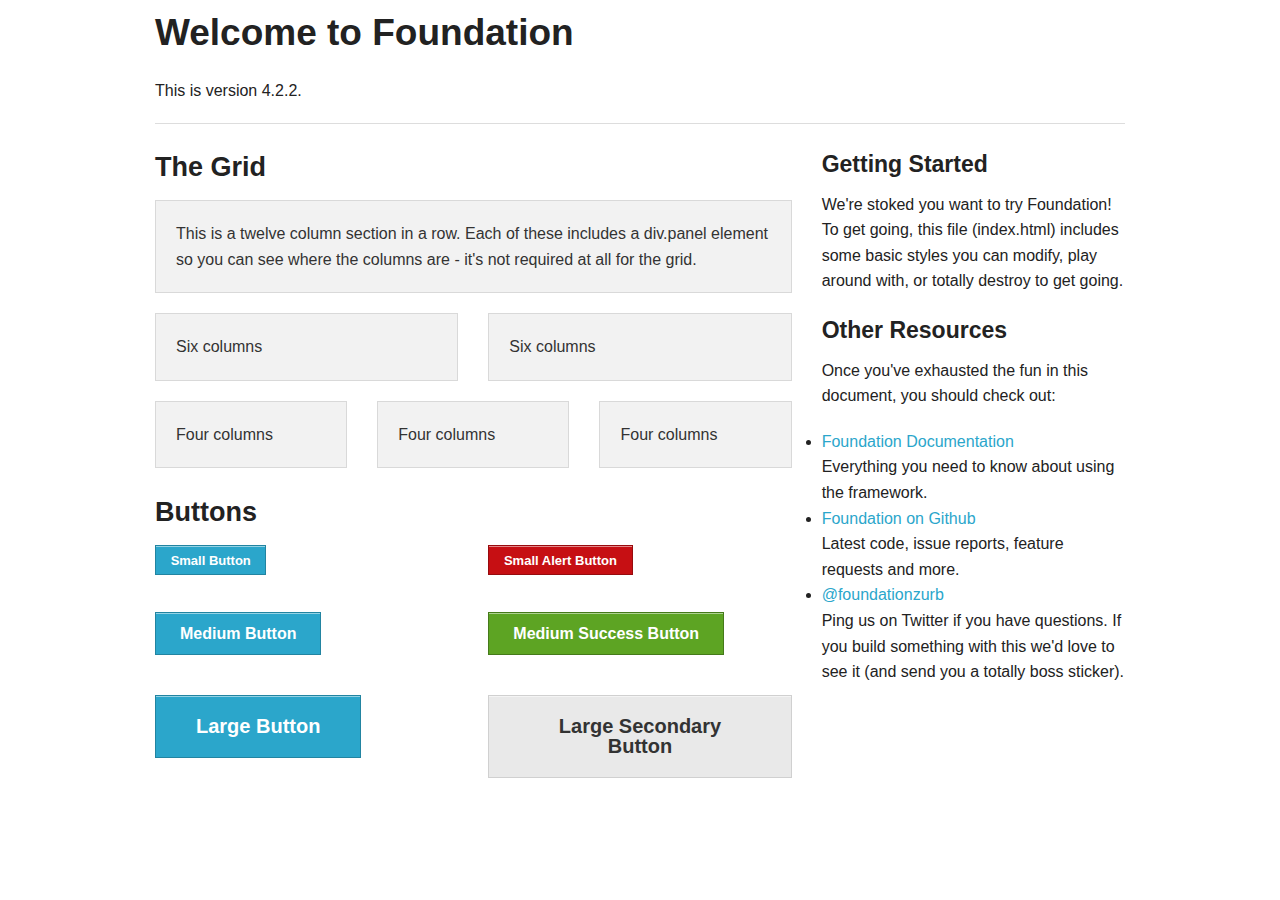
<file: index.html>
<!DOCTYPE html>
<!--[if IE 8]> 				 <html class="no-js lt-ie9" lang="en" > <![endif]-->
<!--[if gt IE 8]><!--> <html class="no-js" lang="en" > <!--<![endif]-->

<head>
	<meta charset="utf-8" />
  <meta name="viewport" content="width=device-width" />
  <title>Foundation 4</title>

  
  <link rel="stylesheet" href="stylesheets/app.css" />
  

  <script src="javascripts/vendor/custom.modernizr.js"></script>

</head>
<body>

	<div class="row">
		<div class="large-12 columns">
			<h2>Welcome to Foundation</h2>
			<p>This is version 4.2.2.</p>
			<hr />
		</div>
	</div>

	<div class="row">
		<div class="large-8 columns">
			<h3>The Grid</h3>

			<!-- Grid Example -->
			<div class="row">
				<div class="large-12 columns">
					<div class="panel">
						<p>This is a twelve column section in a row. Each of these includes a div.panel element so you can see where the columns are - it's not required at all for the grid.</p>
					</div>
				</div>
			</div>
			<div class="row">
				<div class="large-6 columns">
					<div class="panel">
						<p>Six columns</p>
					</div>
				</div>
				<div class="large-6 columns">
					<div class="panel">
						<p>Six columns</p>
					</div>
				</div>
			</div>
			<div class="row">
				<div class="large-4 columns">
					<div class="panel">
						<p>Four columns</p>
					</div>
				</div>
				<div class="large-4 columns">
					<div class="panel">
						<p>Four columns</p>
					</div>
				</div>
				<div class="large-4 columns">
					<div class="panel">
						<p>Four columns</p>
					</div>
				</div>
			</div>

			<h3>Buttons</h3>

      <div class="row">
        <div class="large-6 columns">
          <p><a href="#" class="small button">Small Button</a></p>
          <p><a href="#" class="button">Medium Button</a></p>
          <p><a href="#" class="large button">Large Button</a></p>
        </div>
        <div class="large-6 columns">
          <p><a href="#" class="small alert button">Small Alert Button</a></p>
          <p><a href="#" class="success button">Medium Success Button</a></p>
          <p><a href="#" class="large secondary button">Large Secondary Button</a></p>
        </div>
      </div>
		</div>

		<div class="large-4 columns">
			<h4>Getting Started</h4>
			<p>We're stoked you want to try Foundation! To get going, this file (index.html) includes some basic styles you can modify, play around with, or totally destroy to get going.</p>

			<h4>Other Resources</h4>
			<p>Once you've exhausted the fun in this document, you should check out:</p>
			<ul class="disc">
				<li><a href="http://foundation.zurb.com/docs">Foundation Documentation</a><br />Everything you need to know about using the framework.</li>
				<li><a href="http://github.com/zurb/foundation">Foundation on Github</a><br />Latest code, issue reports, feature requests and more.</li>
				<li><a href="http://twitter.com/foundationzurb">@foundationzurb</a><br />Ping us on Twitter if you have questions. If you build something with this we'd love to see it (and send you a totally boss sticker).</li>
			</ul>
		</div>
	</div>

  <script>
  document.write('<script src=' +
  ('__proto__' in {} ? 'javascripts/vendor/zepto' : 'javascripts/vendor/jquery') +
  '.js><\/script>')
  </script>
  
  <script src="javascripts/foundation/foundation.js"></script>
	
	<script src="javascripts/foundation/foundation.alerts.js"></script>
	
	<script src="javascripts/foundation/foundation.clearing.js"></script>
	
	<script src="javascripts/foundation/foundation.cookie.js"></script>
	
	<script src="javascripts/foundation/foundation.dropdown.js"></script>
	
	<script src="javascripts/foundation/foundation.forms.js"></script>
	
	<script src="javascripts/foundation/foundation.interchange.js"></script>
	
	<script src="javascripts/foundation/foundation.joyride.js"></script>
	
	<script src="javascripts/foundation/foundation.magellan.js"></script>
	
	<script src="javascripts/foundation/foundation.orbit.js"></script>
	
	<script src="javascripts/foundation/foundation.placeholder.js"></script>
	
	<script src="javascripts/foundation/foundation.reveal.js"></script>
	
	<script src="javascripts/foundation/foundation.section.js"></script>
	
	<script src="javascripts/foundation/foundation.tooltips.js"></script>
	
	<script src="javascripts/foundation/foundation.topbar.js"></script>
	
  
  <script>
    $(document).foundation();
  </script>
</body>
</html>
</file>
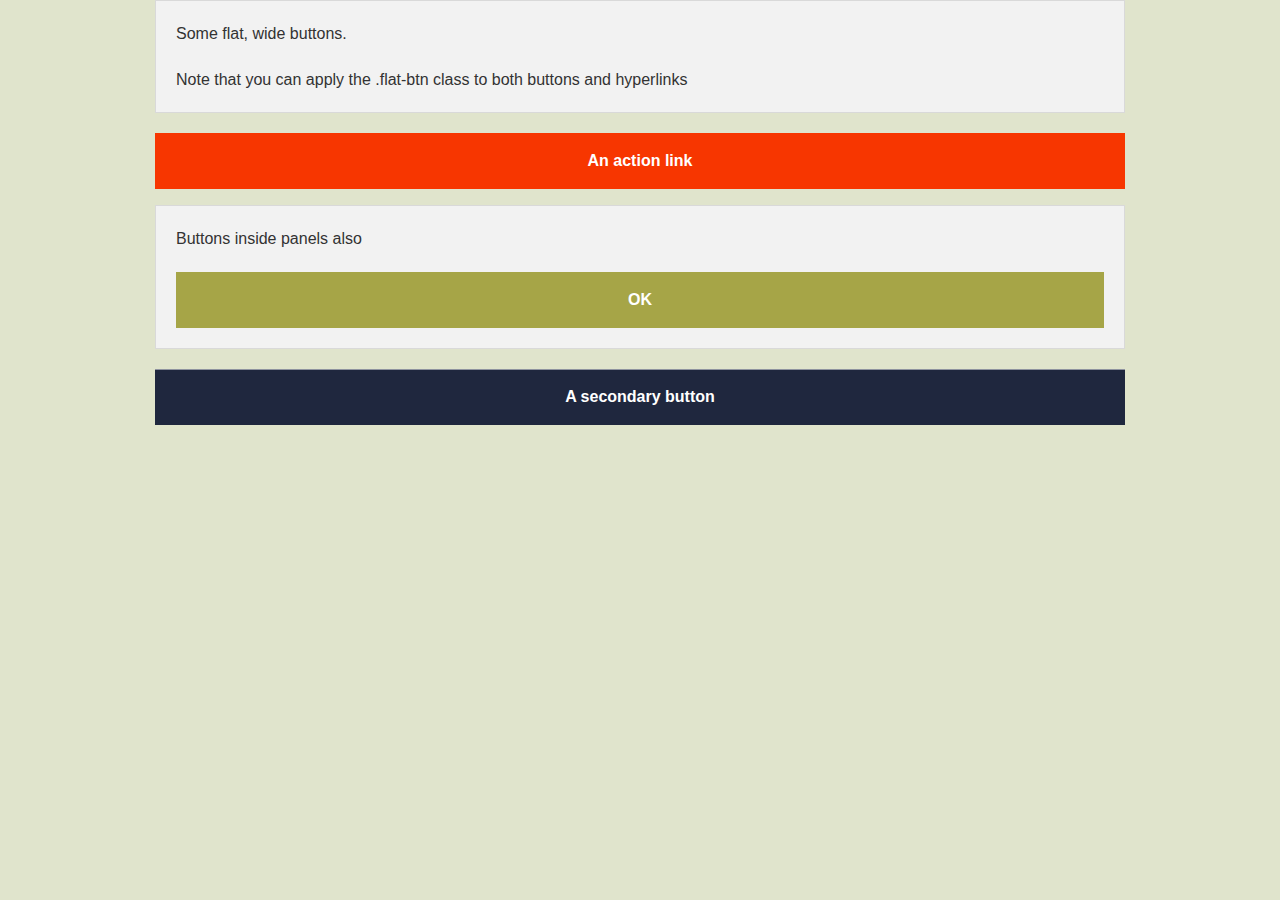
<file: examples/flat-buttons.html>
<!DOCTYPE html>

<head>
	<meta charset="utf-8" />
  <meta name="viewport" content="width=device-width, user-scalable=no" />
  <title>Flat buttons</title>

  <link rel="stylesheet" href="stylesheets/app.css" />

</head>
<body>
<div class="row">
  <div class="small-12 columns">
    <div class=panel>
      <p>Some flat, wide buttons.</p>
      <p>Note that you can apply the .flat-btn class to both buttons and hyperlinks</p>
     </div>

     <div>
       <a href="#" class="flat-btn flat-btn-action">An action link</a>
     </div>

     <br>

     <div class=panel>
       <p>Buttons inside panels also</p>
       <a href="#" class="flat-btn flat-btn-success">OK</a>
      </div>

       <button class="flat-btn flat-btn-secondary">A secondary button</button>
  </div>
</body>
</html>
</file>
<file: stylesheets/app.css>
/* normalize.css v2.1.1 | MIT License | git.io/normalize */
/* ==========================================================================
   HTML5 display definitions
   ========================================================================== */
/**
 * Correct `block` display not defined in IE 8/9.
 */
/* line 22, ../sass/_normalize.scss */
article,
aside,
details,
figcaption,
figure,
footer,
header,
hgroup,
main,
nav,
section,
summary {
  display: block;
}

/**
 * Correct `inline-block` display not defined in IE 8/9.
 */
/* line 32, ../sass/_normalize.scss */
audio,
canvas,
video {
  display: inline-block;
}

/**
 * Prevent modern browsers from displaying `audio` without controls.
 * Remove excess height in iOS 5 devices.
 */
/* line 41, ../sass/_normalize.scss */
audio:not([controls]) {
  display: none;
  height: 0;
}

/**
 * Address styling not present in IE 8/9.
 */
/* line 50, ../sass/_normalize.scss */
[hidden] {
  display: none;
}

/* ==========================================================================
   Base
   ========================================================================== */
/**
 * 1. Prevent system color scheme's background color being used in Firefox, IE,
 *    and Opera.
 * 2. Prevent system color scheme's text color being used in Firefox, IE, and
 *    Opera.
 * 3. Set default font family to sans-serif.
 * 4. Prevent iOS text size adjust after orientation change, without disabling
 *    user zoom.
 */
/* line 68, ../sass/_normalize.scss */
html {
  background: #fff;
  /* 1 */
  color: #000;
  /* 2 */
  font-family: sans-serif;
  /* 3 */
  -ms-text-size-adjust: 100%;
  /* 4 */
  -webkit-text-size-adjust: 100%;
  /* 4 */
}

/**
 * Remove default margin.
 */
/* line 80, ../sass/_normalize.scss */
body {
  margin: 0;
}

/* ==========================================================================
   Links
   ========================================================================== */
/**
 * Address `outline` inconsistency between Chrome and other browsers.
 */
/* line 92, ../sass/_normalize.scss */
a:focus {
  outline: thin dotted;
}

/**
 * Improve readability when focused and also mouse hovered in all browsers.
 */
/* line 101, ../sass/_normalize.scss */
a:active,
a:hover {
  outline: 0;
}

/* ==========================================================================
   Typography
   ========================================================================== */
/**
 * Address variable `h1` font-size and margin within `section` and `article`
 * contexts in Firefox 4+, Safari 5, and Chrome.
 */
/* line 114, ../sass/_normalize.scss */
h1 {
  font-size: 2em;
  margin: 0.67em 0;
}

/**
 * Address styling not present in IE 8/9, Safari 5, and Chrome.
 */
/* line 123, ../sass/_normalize.scss */
abbr[title] {
  border-bottom: 1px dotted;
}

/**
 * Address style set to `bolder` in Firefox 4+, Safari 5, and Chrome.
 */
/* line 132, ../sass/_normalize.scss */
b,
strong {
  font-weight: bold;
}

/**
 * Address styling not present in Safari 5 and Chrome.
 */
/* line 140, ../sass/_normalize.scss */
dfn {
  font-style: italic;
}

/**
 * Address differences between Firefox and other browsers.
 */
/* line 148, ../sass/_normalize.scss */
hr {
  -moz-box-sizing: content-box;
  box-sizing: content-box;
  height: 0;
}

/**
 * Address styling not present in IE 8/9.
 */
/* line 158, ../sass/_normalize.scss */
mark {
  background: #ff0;
  color: #000;
}

/**
 * Correct font family set oddly in Safari 5 and Chrome.
 */
/* line 170, ../sass/_normalize.scss */
code,
kbd,
pre,
samp {
  font-family: monospace, serif;
  font-size: 1em;
}

/**
 * Improve readability of pre-formatted text in all browsers.
 */
/* line 179, ../sass/_normalize.scss */
pre {
  white-space: pre-wrap;
}

/**
 * Set consistent quote types.
 */
/* line 187, ../sass/_normalize.scss */
q {
  quotes: "\201C" "\201D" "\2018" "\2019";
}

/**
 * Address inconsistent and variable font size in all browsers.
 */
/* line 195, ../sass/_normalize.scss */
small {
  font-size: 80%;
}

/**
 * Prevent `sub` and `sup` affecting `line-height` in all browsers.
 */
/* line 204, ../sass/_normalize.scss */
sub,
sup {
  font-size: 75%;
  line-height: 0;
  position: relative;
  vertical-align: baseline;
}

/* line 211, ../sass/_normalize.scss */
sup {
  top: -0.5em;
}

/* line 215, ../sass/_normalize.scss */
sub {
  bottom: -0.25em;
}

/* ==========================================================================
   Embedded content
   ========================================================================== */
/**
 * Remove border when inside `a` element in IE 8/9.
 */
/* line 227, ../sass/_normalize.scss */
img {
  border: 0;
}

/**
 * Correct overflow displayed oddly in IE 9.
 */
/* line 235, ../sass/_normalize.scss */
svg:not(:root) {
  overflow: hidden;
}

/* ==========================================================================
   Figures
   ========================================================================== */
/**
 * Address margin not present in IE 8/9 and Safari 5.
 */
/* line 247, ../sass/_normalize.scss */
figure {
  margin: 0;
}

/* ==========================================================================
   Forms
   ========================================================================== */
/**
 * Define consistent border, margin, and padding.
 */
/* line 259, ../sass/_normalize.scss */
fieldset {
  border: 1px solid #c0c0c0;
  margin: 0 2px;
  padding: 0.35em 0.625em 0.75em;
}

/**
 * 1. Correct `color` not being inherited in IE 8/9.
 * 2. Remove padding so people aren't caught out if they zero out fieldsets.
 */
/* line 270, ../sass/_normalize.scss */
legend {
  border: 0;
  /* 1 */
  padding: 0;
  /* 2 */
}

/**
 * 1. Correct font family not being inherited in all browsers.
 * 2. Correct font size not being inherited in all browsers.
 * 3. Address margins set differently in Firefox 4+, Safari 5, and Chrome.
 */
/* line 284, ../sass/_normalize.scss */
button,
input,
select,
textarea {
  font-family: inherit;
  /* 1 */
  font-size: 100%;
  /* 2 */
  margin: 0;
  /* 3 */
}

/**
 * Address Firefox 4+ setting `line-height` on `input` using `!important` in
 * the UA stylesheet.
 */
/* line 296, ../sass/_normalize.scss */
button,
input {
  line-height: normal;
}

/**
 * Address inconsistent `text-transform` inheritance for `button` and `select`.
 * All other form control elements do not inherit `text-transform` values.
 * Correct `button` style inheritance in Chrome, Safari 5+, and IE 8+.
 * Correct `select` style inheritance in Firefox 4+ and Opera.
 */
/* line 308, ../sass/_normalize.scss */
button,
select {
  text-transform: none;
}

/**
 * 1. Avoid the WebKit bug in Android 4.0.* where (2) destroys native `audio`
 *    and `video` controls.
 * 2. Correct inability to style clickable `input` types in iOS.
 * 3. Improve usability and consistency of cursor style between image-type
 *    `input` and others.
 */
/* line 323, ../sass/_normalize.scss */
button,
html input[type="button"],
input[type="reset"],
input[type="submit"] {
  -webkit-appearance: button;
  /* 2 */
  cursor: pointer;
  /* 3 */
}

/**
 * Re-set default cursor for disabled elements.
 */
/* line 333, ../sass/_normalize.scss */
button[disabled],
html input[disabled] {
  cursor: default;
}

/**
 * 1. Address box sizing set to `content-box` in IE 8/9.
 * 2. Remove excess padding in IE 8/9.
 */
/* line 343, ../sass/_normalize.scss */
input[type="checkbox"],
input[type="radio"] {
  box-sizing: border-box;
  /* 1 */
  padding: 0;
  /* 2 */
}

/**
 * 1. Address `appearance` set to `searchfield` in Safari 5 and Chrome.
 * 2. Address `box-sizing` set to `border-box` in Safari 5 and Chrome
 *    (include `-moz` to future-proof).
 */
/* line 354, ../sass/_normalize.scss */
input[type="search"] {
  -webkit-appearance: textfield;
  /* 1 */
  -moz-box-sizing: content-box;
  -webkit-box-sizing: content-box;
  /* 2 */
  box-sizing: content-box;
}

/**
 * Remove inner padding and search cancel button in Safari 5 and Chrome
 * on OS X.
 */
/* line 367, ../sass/_normalize.scss */
input[type="search"]::-webkit-search-cancel-button,
input[type="search"]::-webkit-search-decoration {
  -webkit-appearance: none;
}

/**
 * Remove inner padding and border in Firefox 4+.
 */
/* line 376, ../sass/_normalize.scss */
button::-moz-focus-inner,
input::-moz-focus-inner {
  border: 0;
  padding: 0;
}

/**
 * 1. Remove default vertical scrollbar in IE 8/9.
 * 2. Improve readability and alignment in all browsers.
 */
/* line 386, ../sass/_normalize.scss */
textarea {
  overflow: auto;
  /* 1 */
  vertical-align: top;
  /* 2 */
}

/* ==========================================================================
   Tables
   ========================================================================== */
/**
 * Remove most spacing between table cells.
 */
/* line 399, ../sass/_normalize.scss */
table {
  border-collapse: collapse;
  border-spacing: 0;
}

/* line 241, ../../../.rvm/gems/ruby-1.9.3-p0/gems/zurb-foundation-4.2.2/scss/foundation/components/_global.scss */
*,
*:before,
*:after {
  -moz-box-sizing: border-box;
  -webkit-box-sizing: border-box;
  box-sizing: border-box;
}

/* line 246, ../../../.rvm/gems/ruby-1.9.3-p0/gems/zurb-foundation-4.2.2/scss/foundation/components/_global.scss */
html,
body {
  font-size: 100%;
}

/* line 249, ../../../.rvm/gems/ruby-1.9.3-p0/gems/zurb-foundation-4.2.2/scss/foundation/components/_global.scss */
body {
  background: white;
  color: #222222;
  padding: 0;
  margin: 0;
  font-family: "Helvetica Neue", "Helvetica", Helvetica, Arial, sans-serif;
  font-weight: normal;
  font-style: normal;
  line-height: 1;
  position: relative;
  cursor: default;
}

/* line 262, ../../../.rvm/gems/ruby-1.9.3-p0/gems/zurb-foundation-4.2.2/scss/foundation/components/_global.scss */
a:hover {
  cursor: pointer;
}

/* line 265, ../../../.rvm/gems/ruby-1.9.3-p0/gems/zurb-foundation-4.2.2/scss/foundation/components/_global.scss */
a:focus {
  outline: none;
}

/* line 270, ../../../.rvm/gems/ruby-1.9.3-p0/gems/zurb-foundation-4.2.2/scss/foundation/components/_global.scss */
img,
object,
embed {
  max-width: 100%;
  height: auto;
}

/* line 273, ../../../.rvm/gems/ruby-1.9.3-p0/gems/zurb-foundation-4.2.2/scss/foundation/components/_global.scss */
object,
embed {
  height: 100%;
}

/* line 274, ../../../.rvm/gems/ruby-1.9.3-p0/gems/zurb-foundation-4.2.2/scss/foundation/components/_global.scss */
img {
  -ms-interpolation-mode: bicubic;
}

/* line 280, ../../../.rvm/gems/ruby-1.9.3-p0/gems/zurb-foundation-4.2.2/scss/foundation/components/_global.scss */
#map_canvas img,
#map_canvas embed,
#map_canvas object,
.map_canvas img,
.map_canvas embed,
.map_canvas object {
  max-width: none !important;
}

/* line 285, ../../../.rvm/gems/ruby-1.9.3-p0/gems/zurb-foundation-4.2.2/scss/foundation/components/_global.scss */
.left {
  float: left !important;
}

/* line 286, ../../../.rvm/gems/ruby-1.9.3-p0/gems/zurb-foundation-4.2.2/scss/foundation/components/_global.scss */
.right {
  float: right !important;
}

/* line 287, ../../../.rvm/gems/ruby-1.9.3-p0/gems/zurb-foundation-4.2.2/scss/foundation/components/_global.scss */
.text-left {
  text-align: left !important;
}

/* line 288, ../../../.rvm/gems/ruby-1.9.3-p0/gems/zurb-foundation-4.2.2/scss/foundation/components/_global.scss */
.text-right {
  text-align: right !important;
}

/* line 289, ../../../.rvm/gems/ruby-1.9.3-p0/gems/zurb-foundation-4.2.2/scss/foundation/components/_global.scss */
.text-center {
  text-align: center !important;
}

/* line 290, ../../../.rvm/gems/ruby-1.9.3-p0/gems/zurb-foundation-4.2.2/scss/foundation/components/_global.scss */
.text-justify {
  text-align: justify !important;
}

/* line 291, ../../../.rvm/gems/ruby-1.9.3-p0/gems/zurb-foundation-4.2.2/scss/foundation/components/_global.scss */
.hide {
  display: none;
}

/* line 297, ../../../.rvm/gems/ruby-1.9.3-p0/gems/zurb-foundation-4.2.2/scss/foundation/components/_global.scss */
.antialiased {
  -webkit-font-smoothing: antialiased;
}

/* line 300, ../../../.rvm/gems/ruby-1.9.3-p0/gems/zurb-foundation-4.2.2/scss/foundation/components/_global.scss */
img {
  display: inline-block;
  vertical-align: middle;
}

/* line 310, ../../../.rvm/gems/ruby-1.9.3-p0/gems/zurb-foundation-4.2.2/scss/foundation/components/_global.scss */
textarea {
  height: auto;
  min-height: 50px;
}

/* line 313, ../../../.rvm/gems/ruby-1.9.3-p0/gems/zurb-foundation-4.2.2/scss/foundation/components/_global.scss */
select {
  width: 100%;
}

/* Grid HTML Classes */
/* line 116, ../../../.rvm/gems/ruby-1.9.3-p0/gems/zurb-foundation-4.2.2/scss/foundation/components/_grid.scss */
.row {
  width: 100%;
  margin-left: auto;
  margin-right: auto;
  margin-top: 0;
  margin-bottom: 0;
  max-width: 62.5em;
  *zoom: 1;
}
/* line 121, ../../../.rvm/gems/ruby-1.9.3-p0/gems/zurb-foundation-4.2.2/scss/foundation/components/_global.scss */
.row:before, .row:after {
  content: " ";
  display: table;
}
/* line 122, ../../../.rvm/gems/ruby-1.9.3-p0/gems/zurb-foundation-4.2.2/scss/foundation/components/_global.scss */
.row:after {
  clear: both;
}
/* line 121, ../../../.rvm/gems/ruby-1.9.3-p0/gems/zurb-foundation-4.2.2/scss/foundation/components/_grid.scss */
.row.collapse .column,
.row.collapse .columns {
  position: relative;
  padding-left: 0;
  padding-right: 0;
  float: left;
}
/* line 124, ../../../.rvm/gems/ruby-1.9.3-p0/gems/zurb-foundation-4.2.2/scss/foundation/components/_grid.scss */
.row .row {
  width: auto;
  margin-left: -0.9375em;
  margin-right: -0.9375em;
  margin-top: 0;
  margin-bottom: 0;
  max-width: none;
  *zoom: 1;
}
/* line 121, ../../../.rvm/gems/ruby-1.9.3-p0/gems/zurb-foundation-4.2.2/scss/foundation/components/_global.scss */
.row .row:before, .row .row:after {
  content: " ";
  display: table;
}
/* line 122, ../../../.rvm/gems/ruby-1.9.3-p0/gems/zurb-foundation-4.2.2/scss/foundation/components/_global.scss */
.row .row:after {
  clear: both;
}
/* line 125, ../../../.rvm/gems/ruby-1.9.3-p0/gems/zurb-foundation-4.2.2/scss/foundation/components/_grid.scss */
.row .row.collapse {
  width: auto;
  margin: 0;
  max-width: none;
  *zoom: 1;
}
/* line 121, ../../../.rvm/gems/ruby-1.9.3-p0/gems/zurb-foundation-4.2.2/scss/foundation/components/_global.scss */
.row .row.collapse:before, .row .row.collapse:after {
  content: " ";
  display: table;
}
/* line 122, ../../../.rvm/gems/ruby-1.9.3-p0/gems/zurb-foundation-4.2.2/scss/foundation/components/_global.scss */
.row .row.collapse:after {
  clear: both;
}

/* line 130, ../../../.rvm/gems/ruby-1.9.3-p0/gems/zurb-foundation-4.2.2/scss/foundation/components/_grid.scss */
.column,
.columns {
  position: relative;
  padding-left: 0.9375em;
  padding-right: 0.9375em;
  width: 100%;
  float: left;
}

@media only screen {
  /* line 135, ../../../.rvm/gems/ruby-1.9.3-p0/gems/zurb-foundation-4.2.2/scss/foundation/components/_grid.scss */
  .column,
  .columns {
    position: relative;
    padding-left: 0.9375em;
    padding-right: 0.9375em;
    float: left;
  }

  /* line 138, ../../../.rvm/gems/ruby-1.9.3-p0/gems/zurb-foundation-4.2.2/scss/foundation/components/_grid.scss */
  .small-1 {
    position: relative;
    width: 8.33333%;
  }

  /* line 138, ../../../.rvm/gems/ruby-1.9.3-p0/gems/zurb-foundation-4.2.2/scss/foundation/components/_grid.scss */
  .small-2 {
    position: relative;
    width: 16.66667%;
  }

  /* line 138, ../../../.rvm/gems/ruby-1.9.3-p0/gems/zurb-foundation-4.2.2/scss/foundation/components/_grid.scss */
  .small-3 {
    position: relative;
    width: 25%;
  }

  /* line 138, ../../../.rvm/gems/ruby-1.9.3-p0/gems/zurb-foundation-4.2.2/scss/foundation/components/_grid.scss */
  .small-4 {
    position: relative;
    width: 33.33333%;
  }

  /* line 138, ../../../.rvm/gems/ruby-1.9.3-p0/gems/zurb-foundation-4.2.2/scss/foundation/components/_grid.scss */
  .small-5 {
    position: relative;
    width: 41.66667%;
  }

  /* line 138, ../../../.rvm/gems/ruby-1.9.3-p0/gems/zurb-foundation-4.2.2/scss/foundation/components/_grid.scss */
  .small-6 {
    position: relative;
    width: 50%;
  }

  /* line 138, ../../../.rvm/gems/ruby-1.9.3-p0/gems/zurb-foundation-4.2.2/scss/foundation/components/_grid.scss */
  .small-7 {
    position: relative;
    width: 58.33333%;
  }

  /* line 138, ../../../.rvm/gems/ruby-1.9.3-p0/gems/zurb-foundation-4.2.2/scss/foundation/components/_grid.scss */
  .small-8 {
    position: relative;
    width: 66.66667%;
  }

  /* line 138, ../../../.rvm/gems/ruby-1.9.3-p0/gems/zurb-foundation-4.2.2/scss/foundation/components/_grid.scss */
  .small-9 {
    position: relative;
    width: 75%;
  }

  /* line 138, ../../../.rvm/gems/ruby-1.9.3-p0/gems/zurb-foundation-4.2.2/scss/foundation/components/_grid.scss */
  .small-10 {
    position: relative;
    width: 83.33333%;
  }

  /* line 138, ../../../.rvm/gems/ruby-1.9.3-p0/gems/zurb-foundation-4.2.2/scss/foundation/components/_grid.scss */
  .small-11 {
    position: relative;
    width: 91.66667%;
  }

  /* line 138, ../../../.rvm/gems/ruby-1.9.3-p0/gems/zurb-foundation-4.2.2/scss/foundation/components/_grid.scss */
  .small-12 {
    position: relative;
    width: 100%;
  }

  /* line 142, ../../../.rvm/gems/ruby-1.9.3-p0/gems/zurb-foundation-4.2.2/scss/foundation/components/_grid.scss */
  .small-offset-0 {
    position: relative;
    margin-left: 0%;
  }

  /* line 142, ../../../.rvm/gems/ruby-1.9.3-p0/gems/zurb-foundation-4.2.2/scss/foundation/components/_grid.scss */
  .small-offset-1 {
    position: relative;
    margin-left: 8.33333%;
  }

  /* line 142, ../../../.rvm/gems/ruby-1.9.3-p0/gems/zurb-foundation-4.2.2/scss/foundation/components/_grid.scss */
  .small-offset-2 {
    position: relative;
    margin-left: 16.66667%;
  }

  /* line 142, ../../../.rvm/gems/ruby-1.9.3-p0/gems/zurb-foundation-4.2.2/scss/foundation/components/_grid.scss */
  .small-offset-3 {
    position: relative;
    margin-left: 25%;
  }

  /* line 142, ../../../.rvm/gems/ruby-1.9.3-p0/gems/zurb-foundation-4.2.2/scss/foundation/components/_grid.scss */
  .small-offset-4 {
    position: relative;
    margin-left: 33.33333%;
  }

  /* line 142, ../../../.rvm/gems/ruby-1.9.3-p0/gems/zurb-foundation-4.2.2/scss/foundation/components/_grid.scss */
  .small-offset-5 {
    position: relative;
    margin-left: 41.66667%;
  }

  /* line 142, ../../../.rvm/gems/ruby-1.9.3-p0/gems/zurb-foundation-4.2.2/scss/foundation/components/_grid.scss */
  .small-offset-6 {
    position: relative;
    margin-left: 50%;
  }

  /* line 142, ../../../.rvm/gems/ruby-1.9.3-p0/gems/zurb-foundation-4.2.2/scss/foundation/components/_grid.scss */
  .small-offset-7 {
    position: relative;
    margin-left: 58.33333%;
  }

  /* line 142, ../../../.rvm/gems/ruby-1.9.3-p0/gems/zurb-foundation-4.2.2/scss/foundation/components/_grid.scss */
  .small-offset-8 {
    position: relative;
    margin-left: 66.66667%;
  }

  /* line 142, ../../../.rvm/gems/ruby-1.9.3-p0/gems/zurb-foundation-4.2.2/scss/foundation/components/_grid.scss */
  .small-offset-9 {
    position: relative;
    margin-left: 75%;
  }

  /* line 142, ../../../.rvm/gems/ruby-1.9.3-p0/gems/zurb-foundation-4.2.2/scss/foundation/components/_grid.scss */
  .small-offset-10 {
    position: relative;
    margin-left: 83.33333%;
  }

  /* line 145, ../../../.rvm/gems/ruby-1.9.3-p0/gems/zurb-foundation-4.2.2/scss/foundation/components/_grid.scss */
  [class*="column"] + [class*="column"]:last-child {
    float: right;
  }

  /* line 146, ../../../.rvm/gems/ruby-1.9.3-p0/gems/zurb-foundation-4.2.2/scss/foundation/components/_grid.scss */
  [class*="column"] + [class*="column"].end {
    float: left;
  }

  /* line 149, ../../../.rvm/gems/ruby-1.9.3-p0/gems/zurb-foundation-4.2.2/scss/foundation/components/_grid.scss */
  .column.small-centered,
  .columns.small-centered {
    position: relative;
    margin-left: auto;
    margin-right: auto;
    float: none !important;
  }
}
/* Styles for screens that are atleast 768px; */
@media only screen and (min-width: 768px) {
  /* line 156, ../../../.rvm/gems/ruby-1.9.3-p0/gems/zurb-foundation-4.2.2/scss/foundation/components/_grid.scss */
  .large-1 {
    position: relative;
    width: 8.33333%;
  }

  /* line 156, ../../../.rvm/gems/ruby-1.9.3-p0/gems/zurb-foundation-4.2.2/scss/foundation/components/_grid.scss */
  .large-2 {
    position: relative;
    width: 16.66667%;
  }

  /* line 156, ../../../.rvm/gems/ruby-1.9.3-p0/gems/zurb-foundation-4.2.2/scss/foundation/components/_grid.scss */
  .large-3 {
    position: relative;
    width: 25%;
  }

  /* line 156, ../../../.rvm/gems/ruby-1.9.3-p0/gems/zurb-foundation-4.2.2/scss/foundation/components/_grid.scss */
  .large-4 {
    position: relative;
    width: 33.33333%;
  }

  /* line 156, ../../../.rvm/gems/ruby-1.9.3-p0/gems/zurb-foundation-4.2.2/scss/foundation/components/_grid.scss */
  .large-5 {
    position: relative;
    width: 41.66667%;
  }

  /* line 156, ../../../.rvm/gems/ruby-1.9.3-p0/gems/zurb-foundation-4.2.2/scss/foundation/components/_grid.scss */
  .large-6 {
    position: relative;
    width: 50%;
  }

  /* line 156, ../../../.rvm/gems/ruby-1.9.3-p0/gems/zurb-foundation-4.2.2/scss/foundation/components/_grid.scss */
  .large-7 {
    position: relative;
    width: 58.33333%;
  }

  /* line 156, ../../../.rvm/gems/ruby-1.9.3-p0/gems/zurb-foundation-4.2.2/scss/foundation/components/_grid.scss */
  .large-8 {
    position: relative;
    width: 66.66667%;
  }

  /* line 156, ../../../.rvm/gems/ruby-1.9.3-p0/gems/zurb-foundation-4.2.2/scss/foundation/components/_grid.scss */
  .large-9 {
    position: relative;
    width: 75%;
  }

  /* line 156, ../../../.rvm/gems/ruby-1.9.3-p0/gems/zurb-foundation-4.2.2/scss/foundation/components/_grid.scss */
  .large-10 {
    position: relative;
    width: 83.33333%;
  }

  /* line 156, ../../../.rvm/gems/ruby-1.9.3-p0/gems/zurb-foundation-4.2.2/scss/foundation/components/_grid.scss */
  .large-11 {
    position: relative;
    width: 91.66667%;
  }

  /* line 156, ../../../.rvm/gems/ruby-1.9.3-p0/gems/zurb-foundation-4.2.2/scss/foundation/components/_grid.scss */
  .large-12 {
    position: relative;
    width: 100%;
  }

  /* line 160, ../../../.rvm/gems/ruby-1.9.3-p0/gems/zurb-foundation-4.2.2/scss/foundation/components/_grid.scss */
  .row .large-offset-0 {
    position: relative;
    margin-left: 0%;
  }

  /* line 160, ../../../.rvm/gems/ruby-1.9.3-p0/gems/zurb-foundation-4.2.2/scss/foundation/components/_grid.scss */
  .row .large-offset-1 {
    position: relative;
    margin-left: 8.33333%;
  }

  /* line 160, ../../../.rvm/gems/ruby-1.9.3-p0/gems/zurb-foundation-4.2.2/scss/foundation/components/_grid.scss */
  .row .large-offset-2 {
    position: relative;
    margin-left: 16.66667%;
  }

  /* line 160, ../../../.rvm/gems/ruby-1.9.3-p0/gems/zurb-foundation-4.2.2/scss/foundation/components/_grid.scss */
  .row .large-offset-3 {
    position: relative;
    margin-left: 25%;
  }

  /* line 160, ../../../.rvm/gems/ruby-1.9.3-p0/gems/zurb-foundation-4.2.2/scss/foundation/components/_grid.scss */
  .row .large-offset-4 {
    position: relative;
    margin-left: 33.33333%;
  }

  /* line 160, ../../../.rvm/gems/ruby-1.9.3-p0/gems/zurb-foundation-4.2.2/scss/foundation/components/_grid.scss */
  .row .large-offset-5 {
    position: relative;
    margin-left: 41.66667%;
  }

  /* line 160, ../../../.rvm/gems/ruby-1.9.3-p0/gems/zurb-foundation-4.2.2/scss/foundation/components/_grid.scss */
  .row .large-offset-6 {
    position: relative;
    margin-left: 50%;
  }

  /* line 160, ../../../.rvm/gems/ruby-1.9.3-p0/gems/zurb-foundation-4.2.2/scss/foundation/components/_grid.scss */
  .row .large-offset-7 {
    position: relative;
    margin-left: 58.33333%;
  }

  /* line 160, ../../../.rvm/gems/ruby-1.9.3-p0/gems/zurb-foundation-4.2.2/scss/foundation/components/_grid.scss */
  .row .large-offset-8 {
    position: relative;
    margin-left: 66.66667%;
  }

  /* line 160, ../../../.rvm/gems/ruby-1.9.3-p0/gems/zurb-foundation-4.2.2/scss/foundation/components/_grid.scss */
  .row .large-offset-9 {
    position: relative;
    margin-left: 75%;
  }

  /* line 160, ../../../.rvm/gems/ruby-1.9.3-p0/gems/zurb-foundation-4.2.2/scss/foundation/components/_grid.scss */
  .row .large-offset-10 {
    position: relative;
    margin-left: 83.33333%;
  }

  /* line 160, ../../../.rvm/gems/ruby-1.9.3-p0/gems/zurb-foundation-4.2.2/scss/foundation/components/_grid.scss */
  .row .large-offset-11 {
    position: relative;
    margin-left: 91.66667%;
  }

  /* line 164, ../../../.rvm/gems/ruby-1.9.3-p0/gems/zurb-foundation-4.2.2/scss/foundation/components/_grid.scss */
  .push-1 {
    position: relative;
    left: 8.33333%;
    right: auto;
  }

  /* line 165, ../../../.rvm/gems/ruby-1.9.3-p0/gems/zurb-foundation-4.2.2/scss/foundation/components/_grid.scss */
  .pull-1 {
    position: relative;
    right: 8.33333%;
    left: auto;
  }

  /* line 164, ../../../.rvm/gems/ruby-1.9.3-p0/gems/zurb-foundation-4.2.2/scss/foundation/components/_grid.scss */
  .push-2 {
    position: relative;
    left: 16.66667%;
    right: auto;
  }

  /* line 165, ../../../.rvm/gems/ruby-1.9.3-p0/gems/zurb-foundation-4.2.2/scss/foundation/components/_grid.scss */
  .pull-2 {
    position: relative;
    right: 16.66667%;
    left: auto;
  }

  /* line 164, ../../../.rvm/gems/ruby-1.9.3-p0/gems/zurb-foundation-4.2.2/scss/foundation/components/_grid.scss */
  .push-3 {
    position: relative;
    left: 25%;
    right: auto;
  }

  /* line 165, ../../../.rvm/gems/ruby-1.9.3-p0/gems/zurb-foundation-4.2.2/scss/foundation/components/_grid.scss */
  .pull-3 {
    position: relative;
    right: 25%;
    left: auto;
  }

  /* line 164, ../../../.rvm/gems/ruby-1.9.3-p0/gems/zurb-foundation-4.2.2/scss/foundation/components/_grid.scss */
  .push-4 {
    position: relative;
    left: 33.33333%;
    right: auto;
  }

  /* line 165, ../../../.rvm/gems/ruby-1.9.3-p0/gems/zurb-foundation-4.2.2/scss/foundation/components/_grid.scss */
  .pull-4 {
    position: relative;
    right: 33.33333%;
    left: auto;
  }

  /* line 164, ../../../.rvm/gems/ruby-1.9.3-p0/gems/zurb-foundation-4.2.2/scss/foundation/components/_grid.scss */
  .push-5 {
    position: relative;
    left: 41.66667%;
    right: auto;
  }

  /* line 165, ../../../.rvm/gems/ruby-1.9.3-p0/gems/zurb-foundation-4.2.2/scss/foundation/components/_grid.scss */
  .pull-5 {
    position: relative;
    right: 41.66667%;
    left: auto;
  }

  /* line 164, ../../../.rvm/gems/ruby-1.9.3-p0/gems/zurb-foundation-4.2.2/scss/foundation/components/_grid.scss */
  .push-6 {
    position: relative;
    left: 50%;
    right: auto;
  }

  /* line 165, ../../../.rvm/gems/ruby-1.9.3-p0/gems/zurb-foundation-4.2.2/scss/foundation/components/_grid.scss */
  .pull-6 {
    position: relative;
    right: 50%;
    left: auto;
  }

  /* line 164, ../../../.rvm/gems/ruby-1.9.3-p0/gems/zurb-foundation-4.2.2/scss/foundation/components/_grid.scss */
  .push-7 {
    position: relative;
    left: 58.33333%;
    right: auto;
  }

  /* line 165, ../../../.rvm/gems/ruby-1.9.3-p0/gems/zurb-foundation-4.2.2/scss/foundation/components/_grid.scss */
  .pull-7 {
    position: relative;
    right: 58.33333%;
    left: auto;
  }

  /* line 164, ../../../.rvm/gems/ruby-1.9.3-p0/gems/zurb-foundation-4.2.2/scss/foundation/components/_grid.scss */
  .push-8 {
    position: relative;
    left: 66.66667%;
    right: auto;
  }

  /* line 165, ../../../.rvm/gems/ruby-1.9.3-p0/gems/zurb-foundation-4.2.2/scss/foundation/components/_grid.scss */
  .pull-8 {
    position: relative;
    right: 66.66667%;
    left: auto;
  }

  /* line 164, ../../../.rvm/gems/ruby-1.9.3-p0/gems/zurb-foundation-4.2.2/scss/foundation/components/_grid.scss */
  .push-9 {
    position: relative;
    left: 75%;
    right: auto;
  }

  /* line 165, ../../../.rvm/gems/ruby-1.9.3-p0/gems/zurb-foundation-4.2.2/scss/foundation/components/_grid.scss */
  .pull-9 {
    position: relative;
    right: 75%;
    left: auto;
  }

  /* line 164, ../../../.rvm/gems/ruby-1.9.3-p0/gems/zurb-foundation-4.2.2/scss/foundation/components/_grid.scss */
  .push-10 {
    position: relative;
    left: 83.33333%;
    right: auto;
  }

  /* line 165, ../../../.rvm/gems/ruby-1.9.3-p0/gems/zurb-foundation-4.2.2/scss/foundation/components/_grid.scss */
  .pull-10 {
    position: relative;
    right: 83.33333%;
    left: auto;
  }

  /* line 164, ../../../.rvm/gems/ruby-1.9.3-p0/gems/zurb-foundation-4.2.2/scss/foundation/components/_grid.scss */
  .push-11 {
    position: relative;
    left: 91.66667%;
    right: auto;
  }

  /* line 165, ../../../.rvm/gems/ruby-1.9.3-p0/gems/zurb-foundation-4.2.2/scss/foundation/components/_grid.scss */
  .pull-11 {
    position: relative;
    right: 91.66667%;
    left: auto;
  }

  /* line 169, ../../../.rvm/gems/ruby-1.9.3-p0/gems/zurb-foundation-4.2.2/scss/foundation/components/_grid.scss */
  .column.large-centered,
  .columns.large-centered {
    position: relative;
    margin-left: auto;
    margin-right: auto;
    float: none !important;
  }

  /* line 172, ../../../.rvm/gems/ruby-1.9.3-p0/gems/zurb-foundation-4.2.2/scss/foundation/components/_grid.scss */
  .column.large-uncentered,
  .columns.large-uncentered {
    margin-left: 0;
    margin-right: 0;
    float: left !important;
  }

  /* line 179, ../../../.rvm/gems/ruby-1.9.3-p0/gems/zurb-foundation-4.2.2/scss/foundation/components/_grid.scss */
  .column.large-uncentered.opposite,
  .columns.large-uncentered.opposite {
    float: right !important;
  }
}
/* Foundation Visibility HTML Classes */
/* line 11, ../../../.rvm/gems/ruby-1.9.3-p0/gems/zurb-foundation-4.2.2/scss/foundation/components/_visibility.scss */
.show-for-small,
.show-for-medium-down,
.show-for-large-down {
  display: inherit !important;
}

/* line 17, ../../../.rvm/gems/ruby-1.9.3-p0/gems/zurb-foundation-4.2.2/scss/foundation/components/_visibility.scss */
.show-for-medium,
.show-for-medium-up,
.show-for-large,
.show-for-large-up,
.show-for-xlarge {
  display: none !important;
}

/* line 23, ../../../.rvm/gems/ruby-1.9.3-p0/gems/zurb-foundation-4.2.2/scss/foundation/components/_visibility.scss */
.hide-for-medium,
.hide-for-medium-up,
.hide-for-large,
.hide-for-large-up,
.hide-for-xlarge {
  display: inherit !important;
}

/* line 27, ../../../.rvm/gems/ruby-1.9.3-p0/gems/zurb-foundation-4.2.2/scss/foundation/components/_visibility.scss */
.hide-for-small,
.hide-for-medium-down,
.hide-for-large-down {
  display: none !important;
}

/* Specific visilbity for tables */
/* line 38, ../../../.rvm/gems/ruby-1.9.3-p0/gems/zurb-foundation-4.2.2/scss/foundation/components/_visibility.scss */
table.show-for-small, table.show-for-medium-down, table.show-for-large-down, table.hide-for-medium, table.hide-for-medium-up, table.hide-for-large, table.hide-for-large-up, table.hide-for-xlarge {
  display: table;
}

/* line 48, ../../../.rvm/gems/ruby-1.9.3-p0/gems/zurb-foundation-4.2.2/scss/foundation/components/_visibility.scss */
thead.show-for-small, thead.show-for-medium-down, thead.show-for-large-down, thead.hide-for-medium, thead.hide-for-medium-up, thead.hide-for-large, thead.hide-for-large-up, thead.hide-for-xlarge {
  display: table-header-group !important;
}

/* line 58, ../../../.rvm/gems/ruby-1.9.3-p0/gems/zurb-foundation-4.2.2/scss/foundation/components/_visibility.scss */
tbody.show-for-small, tbody.show-for-medium-down, tbody.show-for-large-down, tbody.hide-for-medium, tbody.hide-for-medium-up, tbody.hide-for-large, tbody.hide-for-large-up, tbody.hide-for-xlarge {
  display: table-row-group !important;
}

/* line 68, ../../../.rvm/gems/ruby-1.9.3-p0/gems/zurb-foundation-4.2.2/scss/foundation/components/_visibility.scss */
tr.show-for-small, tr.show-for-medium-down, tr.show-for-large-down, tr.hide-for-medium, tr.hide-for-medium-up, tr.hide-for-large, tr.hide-for-large-up, tr.hide-for-xlarge {
  display: table-row !important;
}

/* line 79, ../../../.rvm/gems/ruby-1.9.3-p0/gems/zurb-foundation-4.2.2/scss/foundation/components/_visibility.scss */
td.show-for-small, td.show-for-medium-down, td.show-for-large-down, td.hide-for-medium, td.hide-for-medium-up, td.hide-for-large, td.hide-for-large-up, td.hide-for-xlarge,
th.show-for-small,
th.show-for-medium-down,
th.show-for-large-down,
th.hide-for-medium,
th.hide-for-medium-up,
th.hide-for-large,
th.hide-for-large-up,
th.hide-for-xlarge {
  display: table-cell !important;
}

/* Medium Displays: 768px - 1279px */
@media only screen and (min-width: 768px) {
  /* line 85, ../../../.rvm/gems/ruby-1.9.3-p0/gems/zurb-foundation-4.2.2/scss/foundation/components/_visibility.scss */
  .show-for-medium,
  .show-for-medium-up {
    display: inherit !important;
  }

  /* line 87, ../../../.rvm/gems/ruby-1.9.3-p0/gems/zurb-foundation-4.2.2/scss/foundation/components/_visibility.scss */
  .show-for-small {
    display: none !important;
  }

  /* line 89, ../../../.rvm/gems/ruby-1.9.3-p0/gems/zurb-foundation-4.2.2/scss/foundation/components/_visibility.scss */
  .hide-for-small {
    display: inherit !important;
  }

  /* line 92, ../../../.rvm/gems/ruby-1.9.3-p0/gems/zurb-foundation-4.2.2/scss/foundation/components/_visibility.scss */
  .hide-for-medium,
  .hide-for-medium-up {
    display: none !important;
  }

  /* Specific visilbity for tables */
  /* line 98, ../../../.rvm/gems/ruby-1.9.3-p0/gems/zurb-foundation-4.2.2/scss/foundation/components/_visibility.scss */
  table.show-for-medium, table.show-for-medium-up, table.hide-for-small {
    display: table;
  }

  /* line 103, ../../../.rvm/gems/ruby-1.9.3-p0/gems/zurb-foundation-4.2.2/scss/foundation/components/_visibility.scss */
  thead.show-for-medium, thead.show-for-medium-up, thead.hide-for-small {
    display: table-header-group !important;
  }

  /* line 108, ../../../.rvm/gems/ruby-1.9.3-p0/gems/zurb-foundation-4.2.2/scss/foundation/components/_visibility.scss */
  tbody.show-for-medium, tbody.show-for-medium-up, tbody.hide-for-small {
    display: table-row-group !important;
  }

  /* line 113, ../../../.rvm/gems/ruby-1.9.3-p0/gems/zurb-foundation-4.2.2/scss/foundation/components/_visibility.scss */
  tr.show-for-medium, tr.show-for-medium-up, tr.hide-for-small {
    display: table-row !important;
  }

  /* line 119, ../../../.rvm/gems/ruby-1.9.3-p0/gems/zurb-foundation-4.2.2/scss/foundation/components/_visibility.scss */
  td.show-for-medium, td.show-for-medium-up, td.hide-for-small,
  th.show-for-medium,
  th.show-for-medium-up,
  th.hide-for-small {
    display: table-cell !important;
  }
}
/* Large Displays: 1280px - 1440px */
@media only screen and (min-width: 1280px) {
  /* line 126, ../../../.rvm/gems/ruby-1.9.3-p0/gems/zurb-foundation-4.2.2/scss/foundation/components/_visibility.scss */
  .show-for-large,
  .show-for-large-up {
    display: inherit !important;
  }

  /* line 129, ../../../.rvm/gems/ruby-1.9.3-p0/gems/zurb-foundation-4.2.2/scss/foundation/components/_visibility.scss */
  .show-for-medium,
  .show-for-medium-down {
    display: none !important;
  }

  /* line 132, ../../../.rvm/gems/ruby-1.9.3-p0/gems/zurb-foundation-4.2.2/scss/foundation/components/_visibility.scss */
  .hide-for-medium,
  .hide-for-medium-down {
    display: inherit !important;
  }

  /* line 135, ../../../.rvm/gems/ruby-1.9.3-p0/gems/zurb-foundation-4.2.2/scss/foundation/components/_visibility.scss */
  .hide-for-large,
  .hide-for-large-up {
    display: none !important;
  }

  /* Specific visilbity for tables */
  /* line 142, ../../../.rvm/gems/ruby-1.9.3-p0/gems/zurb-foundation-4.2.2/scss/foundation/components/_visibility.scss */
  table.show-for-large, table.show-for-large-up, table.hide-for-medium, table.hide-for-medium-down {
    display: table;
  }

  /* line 148, ../../../.rvm/gems/ruby-1.9.3-p0/gems/zurb-foundation-4.2.2/scss/foundation/components/_visibility.scss */
  thead.show-for-large, thead.show-for-large-up, thead.hide-for-medium, thead.hide-for-medium-down {
    display: table-header-group !important;
  }

  /* line 154, ../../../.rvm/gems/ruby-1.9.3-p0/gems/zurb-foundation-4.2.2/scss/foundation/components/_visibility.scss */
  tbody.show-for-large, tbody.show-for-large-up, tbody.hide-for-medium, tbody.hide-for-medium-down {
    display: table-row-group !important;
  }

  /* line 160, ../../../.rvm/gems/ruby-1.9.3-p0/gems/zurb-foundation-4.2.2/scss/foundation/components/_visibility.scss */
  tr.show-for-large, tr.show-for-large-up, tr.hide-for-medium, tr.hide-for-medium-down {
    display: table-row !important;
  }

  /* line 167, ../../../.rvm/gems/ruby-1.9.3-p0/gems/zurb-foundation-4.2.2/scss/foundation/components/_visibility.scss */
  td.show-for-large, td.show-for-large-up, td.hide-for-medium, td.hide-for-medium-down,
  th.show-for-large,
  th.show-for-large-up,
  th.hide-for-medium,
  th.hide-for-medium-down {
    display: table-cell !important;
  }
}
/* X-Large Displays: 1400px and up */
@media only screen and (min-width: 1440px) {
  /* line 173, ../../../.rvm/gems/ruby-1.9.3-p0/gems/zurb-foundation-4.2.2/scss/foundation/components/_visibility.scss */
  .show-for-xlarge {
    display: inherit !important;
  }

  /* line 176, ../../../.rvm/gems/ruby-1.9.3-p0/gems/zurb-foundation-4.2.2/scss/foundation/components/_visibility.scss */
  .show-for-large,
  .show-for-large-down {
    display: none !important;
  }

  /* line 179, ../../../.rvm/gems/ruby-1.9.3-p0/gems/zurb-foundation-4.2.2/scss/foundation/components/_visibility.scss */
  .hide-for-large,
  .hide-for-large-down {
    display: inherit !important;
  }

  /* line 181, ../../../.rvm/gems/ruby-1.9.3-p0/gems/zurb-foundation-4.2.2/scss/foundation/components/_visibility.scss */
  .hide-for-xlarge {
    display: none !important;
  }

  /* Specific visilbity for tables */
  /* line 187, ../../../.rvm/gems/ruby-1.9.3-p0/gems/zurb-foundation-4.2.2/scss/foundation/components/_visibility.scss */
  table.show-for-xlarge, table.hide-for-large, table.hide-for-large-down {
    display: table;
  }

  /* line 192, ../../../.rvm/gems/ruby-1.9.3-p0/gems/zurb-foundation-4.2.2/scss/foundation/components/_visibility.scss */
  thead.show-for-xlarge, thead.hide-for-large, thead.hide-for-large-down {
    display: table-header-group !important;
  }

  /* line 197, ../../../.rvm/gems/ruby-1.9.3-p0/gems/zurb-foundation-4.2.2/scss/foundation/components/_visibility.scss */
  tbody.show-for-xlarge, tbody.hide-for-large, tbody.hide-for-large-down {
    display: table-row-group !important;
  }

  /* line 202, ../../../.rvm/gems/ruby-1.9.3-p0/gems/zurb-foundation-4.2.2/scss/foundation/components/_visibility.scss */
  tr.show-for-xlarge, tr.hide-for-large, tr.hide-for-large-down {
    display: table-row !important;
  }

  /* line 208, ../../../.rvm/gems/ruby-1.9.3-p0/gems/zurb-foundation-4.2.2/scss/foundation/components/_visibility.scss */
  td.show-for-xlarge, td.hide-for-large, td.hide-for-large-down,
  th.show-for-xlarge,
  th.hide-for-large,
  th.hide-for-large-down {
    display: table-cell !important;
  }
}
/* Orientation targeting */
/* line 215, ../../../.rvm/gems/ruby-1.9.3-p0/gems/zurb-foundation-4.2.2/scss/foundation/components/_visibility.scss */
.show-for-landscape,
.hide-for-portrait {
  display: inherit !important;
}

/* line 217, ../../../.rvm/gems/ruby-1.9.3-p0/gems/zurb-foundation-4.2.2/scss/foundation/components/_visibility.scss */
.hide-for-landscape,
.show-for-portrait {
  display: none !important;
}

/* Specific visilbity for tables */
/* line 222, ../../../.rvm/gems/ruby-1.9.3-p0/gems/zurb-foundation-4.2.2/scss/foundation/components/_visibility.scss */
table.hide-for-landscape, table.show-for-portrait {
  display: table;
}

/* line 226, ../../../.rvm/gems/ruby-1.9.3-p0/gems/zurb-foundation-4.2.2/scss/foundation/components/_visibility.scss */
thead.hide-for-landscape, thead.show-for-portrait {
  display: table-header-group !important;
}

/* line 230, ../../../.rvm/gems/ruby-1.9.3-p0/gems/zurb-foundation-4.2.2/scss/foundation/components/_visibility.scss */
tbody.hide-for-landscape, tbody.show-for-portrait {
  display: table-row-group !important;
}

/* line 234, ../../../.rvm/gems/ruby-1.9.3-p0/gems/zurb-foundation-4.2.2/scss/foundation/components/_visibility.scss */
tr.hide-for-landscape, tr.show-for-portrait {
  display: table-row !important;
}

/* line 239, ../../../.rvm/gems/ruby-1.9.3-p0/gems/zurb-foundation-4.2.2/scss/foundation/components/_visibility.scss */
td.hide-for-landscape, td.show-for-portrait,
th.hide-for-landscape,
th.show-for-portrait {
  display: table-cell !important;
}

@media only screen and (orientation: landscape) {
  /* line 244, ../../../.rvm/gems/ruby-1.9.3-p0/gems/zurb-foundation-4.2.2/scss/foundation/components/_visibility.scss */
  .show-for-landscape,
  .hide-for-portrait {
    display: inherit !important;
  }

  /* line 246, ../../../.rvm/gems/ruby-1.9.3-p0/gems/zurb-foundation-4.2.2/scss/foundation/components/_visibility.scss */
  .hide-for-landscape,
  .show-for-portrait {
    display: none !important;
  }

  /* Specific visilbity for tables */
  /* line 251, ../../../.rvm/gems/ruby-1.9.3-p0/gems/zurb-foundation-4.2.2/scss/foundation/components/_visibility.scss */
  table.show-for-landscape, table.hide-for-portrait {
    display: table;
  }

  /* line 255, ../../../.rvm/gems/ruby-1.9.3-p0/gems/zurb-foundation-4.2.2/scss/foundation/components/_visibility.scss */
  thead.show-for-landscape, thead.hide-for-portrait {
    display: table-header-group !important;
  }

  /* line 259, ../../../.rvm/gems/ruby-1.9.3-p0/gems/zurb-foundation-4.2.2/scss/foundation/components/_visibility.scss */
  tbody.show-for-landscape, tbody.hide-for-portrait {
    display: table-row-group !important;
  }

  /* line 263, ../../../.rvm/gems/ruby-1.9.3-p0/gems/zurb-foundation-4.2.2/scss/foundation/components/_visibility.scss */
  tr.show-for-landscape, tr.hide-for-portrait {
    display: table-row !important;
  }

  /* line 268, ../../../.rvm/gems/ruby-1.9.3-p0/gems/zurb-foundation-4.2.2/scss/foundation/components/_visibility.scss */
  td.show-for-landscape, td.hide-for-portrait,
  th.show-for-landscape,
  th.hide-for-portrait {
    display: table-cell !important;
  }
}
@media only screen and (orientation: portrait) {
  /* line 274, ../../../.rvm/gems/ruby-1.9.3-p0/gems/zurb-foundation-4.2.2/scss/foundation/components/_visibility.scss */
  .show-for-portrait,
  .hide-for-landscape {
    display: inherit !important;
  }

  /* line 276, ../../../.rvm/gems/ruby-1.9.3-p0/gems/zurb-foundation-4.2.2/scss/foundation/components/_visibility.scss */
  .hide-for-portrait,
  .show-for-landscape {
    display: none !important;
  }

  /* Specific visilbity for tables */
  /* line 281, ../../../.rvm/gems/ruby-1.9.3-p0/gems/zurb-foundation-4.2.2/scss/foundation/components/_visibility.scss */
  table.show-for-portrait, table.hide-for-landscape {
    display: table;
  }

  /* line 285, ../../../.rvm/gems/ruby-1.9.3-p0/gems/zurb-foundation-4.2.2/scss/foundation/components/_visibility.scss */
  thead.show-for-portrait, thead.hide-for-landscape {
    display: table-header-group !important;
  }

  /* line 289, ../../../.rvm/gems/ruby-1.9.3-p0/gems/zurb-foundation-4.2.2/scss/foundation/components/_visibility.scss */
  tbody.show-for-portrait, tbody.hide-for-landscape {
    display: table-row-group !important;
  }

  /* line 293, ../../../.rvm/gems/ruby-1.9.3-p0/gems/zurb-foundation-4.2.2/scss/foundation/components/_visibility.scss */
  tr.show-for-portrait, tr.hide-for-landscape {
    display: table-row !important;
  }

  /* line 298, ../../../.rvm/gems/ruby-1.9.3-p0/gems/zurb-foundation-4.2.2/scss/foundation/components/_visibility.scss */
  td.show-for-portrait, td.hide-for-landscape,
  th.show-for-portrait,
  th.hide-for-landscape {
    display: table-cell !important;
  }
}
/* Touch-enabled device targeting */
/* line 303, ../../../.rvm/gems/ruby-1.9.3-p0/gems/zurb-foundation-4.2.2/scss/foundation/components/_visibility.scss */
.show-for-touch {
  display: none !important;
}

/* line 304, ../../../.rvm/gems/ruby-1.9.3-p0/gems/zurb-foundation-4.2.2/scss/foundation/components/_visibility.scss */
.hide-for-touch {
  display: inherit !important;
}

/* line 305, ../../../.rvm/gems/ruby-1.9.3-p0/gems/zurb-foundation-4.2.2/scss/foundation/components/_visibility.scss */
.touch .show-for-touch {
  display: inherit !important;
}

/* line 306, ../../../.rvm/gems/ruby-1.9.3-p0/gems/zurb-foundation-4.2.2/scss/foundation/components/_visibility.scss */
.touch .hide-for-touch {
  display: none !important;
}

/* Specific visilbity for tables */
/* line 309, ../../../.rvm/gems/ruby-1.9.3-p0/gems/zurb-foundation-4.2.2/scss/foundation/components/_visibility.scss */
table.hide-for-touch {
  display: table;
}

/* line 310, ../../../.rvm/gems/ruby-1.9.3-p0/gems/zurb-foundation-4.2.2/scss/foundation/components/_visibility.scss */
.touch table.show-for-touch {
  display: table;
}

/* line 311, ../../../.rvm/gems/ruby-1.9.3-p0/gems/zurb-foundation-4.2.2/scss/foundation/components/_visibility.scss */
thead.hide-for-touch {
  display: table-header-group !important;
}

/* line 312, ../../../.rvm/gems/ruby-1.9.3-p0/gems/zurb-foundation-4.2.2/scss/foundation/components/_visibility.scss */
.touch thead.show-for-touch {
  display: table-header-group !important;
}

/* line 313, ../../../.rvm/gems/ruby-1.9.3-p0/gems/zurb-foundation-4.2.2/scss/foundation/components/_visibility.scss */
tbody.hide-for-touch {
  display: table-row-group !important;
}

/* line 314, ../../../.rvm/gems/ruby-1.9.3-p0/gems/zurb-foundation-4.2.2/scss/foundation/components/_visibility.scss */
.touch tbody.show-for-touch {
  display: table-row-group !important;
}

/* line 315, ../../../.rvm/gems/ruby-1.9.3-p0/gems/zurb-foundation-4.2.2/scss/foundation/components/_visibility.scss */
tr.hide-for-touch {
  display: table-row !important;
}

/* line 316, ../../../.rvm/gems/ruby-1.9.3-p0/gems/zurb-foundation-4.2.2/scss/foundation/components/_visibility.scss */
.touch tr.show-for-touch {
  display: table-row !important;
}

/* line 317, ../../../.rvm/gems/ruby-1.9.3-p0/gems/zurb-foundation-4.2.2/scss/foundation/components/_visibility.scss */
td.hide-for-touch {
  display: table-cell !important;
}

/* line 318, ../../../.rvm/gems/ruby-1.9.3-p0/gems/zurb-foundation-4.2.2/scss/foundation/components/_visibility.scss */
.touch td.show-for-touch {
  display: table-cell !important;
}

/* line 319, ../../../.rvm/gems/ruby-1.9.3-p0/gems/zurb-foundation-4.2.2/scss/foundation/components/_visibility.scss */
th.hide-for-touch {
  display: table-cell !important;
}

/* line 320, ../../../.rvm/gems/ruby-1.9.3-p0/gems/zurb-foundation-4.2.2/scss/foundation/components/_visibility.scss */
.touch th.show-for-touch {
  display: table-cell !important;
}

/* Foundation Block Grids for below small breakpoint */
@media only screen {
  /* line 50, ../../../.rvm/gems/ruby-1.9.3-p0/gems/zurb-foundation-4.2.2/scss/foundation/components/_block-grid.scss */
  [class*="block-grid-"] {
    display: block;
    padding: 0;
    margin: 0 -0.625em;
    *zoom: 1;
  }
  /* line 121, ../../../.rvm/gems/ruby-1.9.3-p0/gems/zurb-foundation-4.2.2/scss/foundation/components/_global.scss */
  [class*="block-grid-"]:before, [class*="block-grid-"]:after {
    content: " ";
    display: table;
  }
  /* line 122, ../../../.rvm/gems/ruby-1.9.3-p0/gems/zurb-foundation-4.2.2/scss/foundation/components/_global.scss */
  [class*="block-grid-"]:after {
    clear: both;
  }
  /* line 27, ../../../.rvm/gems/ruby-1.9.3-p0/gems/zurb-foundation-4.2.2/scss/foundation/components/_block-grid.scss */
  [class*="block-grid-"] > li {
    display: inline;
    height: auto;
    float: left;
    padding: 0 0.625em 1.25em;
  }

  /* line 36, ../../../.rvm/gems/ruby-1.9.3-p0/gems/zurb-foundation-4.2.2/scss/foundation/components/_block-grid.scss */
  .small-block-grid-1 > li {
    width: 100%;
    padding: 0 0.625em 1.25em;
  }
  /* line 40, ../../../.rvm/gems/ruby-1.9.3-p0/gems/zurb-foundation-4.2.2/scss/foundation/components/_block-grid.scss */
  .small-block-grid-1 > li:nth-of-type(n) {
    clear: none;
  }
  /* line 41, ../../../.rvm/gems/ruby-1.9.3-p0/gems/zurb-foundation-4.2.2/scss/foundation/components/_block-grid.scss */
  .small-block-grid-1 > li:nth-of-type(1n+1) {
    clear: both;
  }

  /* line 36, ../../../.rvm/gems/ruby-1.9.3-p0/gems/zurb-foundation-4.2.2/scss/foundation/components/_block-grid.scss */
  .small-block-grid-2 > li {
    width: 50%;
    padding: 0 0.625em 1.25em;
  }
  /* line 40, ../../../.rvm/gems/ruby-1.9.3-p0/gems/zurb-foundation-4.2.2/scss/foundation/components/_block-grid.scss */
  .small-block-grid-2 > li:nth-of-type(n) {
    clear: none;
  }
  /* line 41, ../../../.rvm/gems/ruby-1.9.3-p0/gems/zurb-foundation-4.2.2/scss/foundation/components/_block-grid.scss */
  .small-block-grid-2 > li:nth-of-type(2n+1) {
    clear: both;
  }

  /* line 36, ../../../.rvm/gems/ruby-1.9.3-p0/gems/zurb-foundation-4.2.2/scss/foundation/components/_block-grid.scss */
  .small-block-grid-3 > li {
    width: 33.33333%;
    padding: 0 0.625em 1.25em;
  }
  /* line 40, ../../../.rvm/gems/ruby-1.9.3-p0/gems/zurb-foundation-4.2.2/scss/foundation/components/_block-grid.scss */
  .small-block-grid-3 > li:nth-of-type(n) {
    clear: none;
  }
  /* line 41, ../../../.rvm/gems/ruby-1.9.3-p0/gems/zurb-foundation-4.2.2/scss/foundation/components/_block-grid.scss */
  .small-block-grid-3 > li:nth-of-type(3n+1) {
    clear: both;
  }

  /* line 36, ../../../.rvm/gems/ruby-1.9.3-p0/gems/zurb-foundation-4.2.2/scss/foundation/components/_block-grid.scss */
  .small-block-grid-4 > li {
    width: 25%;
    padding: 0 0.625em 1.25em;
  }
  /* line 40, ../../../.rvm/gems/ruby-1.9.3-p0/gems/zurb-foundation-4.2.2/scss/foundation/components/_block-grid.scss */
  .small-block-grid-4 > li:nth-of-type(n) {
    clear: none;
  }
  /* line 41, ../../../.rvm/gems/ruby-1.9.3-p0/gems/zurb-foundation-4.2.2/scss/foundation/components/_block-grid.scss */
  .small-block-grid-4 > li:nth-of-type(4n+1) {
    clear: both;
  }

  /* line 36, ../../../.rvm/gems/ruby-1.9.3-p0/gems/zurb-foundation-4.2.2/scss/foundation/components/_block-grid.scss */
  .small-block-grid-5 > li {
    width: 20%;
    padding: 0 0.625em 1.25em;
  }
  /* line 40, ../../../.rvm/gems/ruby-1.9.3-p0/gems/zurb-foundation-4.2.2/scss/foundation/components/_block-grid.scss */
  .small-block-grid-5 > li:nth-of-type(n) {
    clear: none;
  }
  /* line 41, ../../../.rvm/gems/ruby-1.9.3-p0/gems/zurb-foundation-4.2.2/scss/foundation/components/_block-grid.scss */
  .small-block-grid-5 > li:nth-of-type(5n+1) {
    clear: both;
  }

  /* line 36, ../../../.rvm/gems/ruby-1.9.3-p0/gems/zurb-foundation-4.2.2/scss/foundation/components/_block-grid.scss */
  .small-block-grid-6 > li {
    width: 16.66667%;
    padding: 0 0.625em 1.25em;
  }
  /* line 40, ../../../.rvm/gems/ruby-1.9.3-p0/gems/zurb-foundation-4.2.2/scss/foundation/components/_block-grid.scss */
  .small-block-grid-6 > li:nth-of-type(n) {
    clear: none;
  }
  /* line 41, ../../../.rvm/gems/ruby-1.9.3-p0/gems/zurb-foundation-4.2.2/scss/foundation/components/_block-grid.scss */
  .small-block-grid-6 > li:nth-of-type(6n+1) {
    clear: both;
  }

  /* line 36, ../../../.rvm/gems/ruby-1.9.3-p0/gems/zurb-foundation-4.2.2/scss/foundation/components/_block-grid.scss */
  .small-block-grid-7 > li {
    width: 14.28571%;
    padding: 0 0.625em 1.25em;
  }
  /* line 40, ../../../.rvm/gems/ruby-1.9.3-p0/gems/zurb-foundation-4.2.2/scss/foundation/components/_block-grid.scss */
  .small-block-grid-7 > li:nth-of-type(n) {
    clear: none;
  }
  /* line 41, ../../../.rvm/gems/ruby-1.9.3-p0/gems/zurb-foundation-4.2.2/scss/foundation/components/_block-grid.scss */
  .small-block-grid-7 > li:nth-of-type(7n+1) {
    clear: both;
  }

  /* line 36, ../../../.rvm/gems/ruby-1.9.3-p0/gems/zurb-foundation-4.2.2/scss/foundation/components/_block-grid.scss */
  .small-block-grid-8 > li {
    width: 12.5%;
    padding: 0 0.625em 1.25em;
  }
  /* line 40, ../../../.rvm/gems/ruby-1.9.3-p0/gems/zurb-foundation-4.2.2/scss/foundation/components/_block-grid.scss */
  .small-block-grid-8 > li:nth-of-type(n) {
    clear: none;
  }
  /* line 41, ../../../.rvm/gems/ruby-1.9.3-p0/gems/zurb-foundation-4.2.2/scss/foundation/components/_block-grid.scss */
  .small-block-grid-8 > li:nth-of-type(8n+1) {
    clear: both;
  }

  /* line 36, ../../../.rvm/gems/ruby-1.9.3-p0/gems/zurb-foundation-4.2.2/scss/foundation/components/_block-grid.scss */
  .small-block-grid-9 > li {
    width: 11.11111%;
    padding: 0 0.625em 1.25em;
  }
  /* line 40, ../../../.rvm/gems/ruby-1.9.3-p0/gems/zurb-foundation-4.2.2/scss/foundation/components/_block-grid.scss */
  .small-block-grid-9 > li:nth-of-type(n) {
    clear: none;
  }
  /* line 41, ../../../.rvm/gems/ruby-1.9.3-p0/gems/zurb-foundation-4.2.2/scss/foundation/components/_block-grid.scss */
  .small-block-grid-9 > li:nth-of-type(9n+1) {
    clear: both;
  }

  /* line 36, ../../../.rvm/gems/ruby-1.9.3-p0/gems/zurb-foundation-4.2.2/scss/foundation/components/_block-grid.scss */
  .small-block-grid-10 > li {
    width: 10%;
    padding: 0 0.625em 1.25em;
  }
  /* line 40, ../../../.rvm/gems/ruby-1.9.3-p0/gems/zurb-foundation-4.2.2/scss/foundation/components/_block-grid.scss */
  .small-block-grid-10 > li:nth-of-type(n) {
    clear: none;
  }
  /* line 41, ../../../.rvm/gems/ruby-1.9.3-p0/gems/zurb-foundation-4.2.2/scss/foundation/components/_block-grid.scss */
  .small-block-grid-10 > li:nth-of-type(10n+1) {
    clear: both;
  }

  /* line 36, ../../../.rvm/gems/ruby-1.9.3-p0/gems/zurb-foundation-4.2.2/scss/foundation/components/_block-grid.scss */
  .small-block-grid-11 > li {
    width: 9.09091%;
    padding: 0 0.625em 1.25em;
  }
  /* line 40, ../../../.rvm/gems/ruby-1.9.3-p0/gems/zurb-foundation-4.2.2/scss/foundation/components/_block-grid.scss */
  .small-block-grid-11 > li:nth-of-type(n) {
    clear: none;
  }
  /* line 41, ../../../.rvm/gems/ruby-1.9.3-p0/gems/zurb-foundation-4.2.2/scss/foundation/components/_block-grid.scss */
  .small-block-grid-11 > li:nth-of-type(11n+1) {
    clear: both;
  }

  /* line 36, ../../../.rvm/gems/ruby-1.9.3-p0/gems/zurb-foundation-4.2.2/scss/foundation/components/_block-grid.scss */
  .small-block-grid-12 > li {
    width: 8.33333%;
    padding: 0 0.625em 1.25em;
  }
  /* line 40, ../../../.rvm/gems/ruby-1.9.3-p0/gems/zurb-foundation-4.2.2/scss/foundation/components/_block-grid.scss */
  .small-block-grid-12 > li:nth-of-type(n) {
    clear: none;
  }
  /* line 41, ../../../.rvm/gems/ruby-1.9.3-p0/gems/zurb-foundation-4.2.2/scss/foundation/components/_block-grid.scss */
  .small-block-grid-12 > li:nth-of-type(12n+1) {
    clear: both;
  }
}
/* Foundation Block Grids for above small breakpoint */
@media only screen and (min-width: 768px) {
  /* Remove small grid clearing */
  /* line 63, ../../../.rvm/gems/ruby-1.9.3-p0/gems/zurb-foundation-4.2.2/scss/foundation/components/_block-grid.scss */
  .small-block-grid-1 > li:nth-of-type(1n+1) {
    clear: none;
  }

  /* line 63, ../../../.rvm/gems/ruby-1.9.3-p0/gems/zurb-foundation-4.2.2/scss/foundation/components/_block-grid.scss */
  .small-block-grid-2 > li:nth-of-type(2n+1) {
    clear: none;
  }

  /* line 63, ../../../.rvm/gems/ruby-1.9.3-p0/gems/zurb-foundation-4.2.2/scss/foundation/components/_block-grid.scss */
  .small-block-grid-3 > li:nth-of-type(3n+1) {
    clear: none;
  }

  /* line 63, ../../../.rvm/gems/ruby-1.9.3-p0/gems/zurb-foundation-4.2.2/scss/foundation/components/_block-grid.scss */
  .small-block-grid-4 > li:nth-of-type(4n+1) {
    clear: none;
  }

  /* line 63, ../../../.rvm/gems/ruby-1.9.3-p0/gems/zurb-foundation-4.2.2/scss/foundation/components/_block-grid.scss */
  .small-block-grid-5 > li:nth-of-type(5n+1) {
    clear: none;
  }

  /* line 63, ../../../.rvm/gems/ruby-1.9.3-p0/gems/zurb-foundation-4.2.2/scss/foundation/components/_block-grid.scss */
  .small-block-grid-6 > li:nth-of-type(6n+1) {
    clear: none;
  }

  /* line 63, ../../../.rvm/gems/ruby-1.9.3-p0/gems/zurb-foundation-4.2.2/scss/foundation/components/_block-grid.scss */
  .small-block-grid-7 > li:nth-of-type(7n+1) {
    clear: none;
  }

  /* line 63, ../../../.rvm/gems/ruby-1.9.3-p0/gems/zurb-foundation-4.2.2/scss/foundation/components/_block-grid.scss */
  .small-block-grid-8 > li:nth-of-type(8n+1) {
    clear: none;
  }

  /* line 63, ../../../.rvm/gems/ruby-1.9.3-p0/gems/zurb-foundation-4.2.2/scss/foundation/components/_block-grid.scss */
  .small-block-grid-9 > li:nth-of-type(9n+1) {
    clear: none;
  }

  /* line 63, ../../../.rvm/gems/ruby-1.9.3-p0/gems/zurb-foundation-4.2.2/scss/foundation/components/_block-grid.scss */
  .small-block-grid-10 > li:nth-of-type(10n+1) {
    clear: none;
  }

  /* line 63, ../../../.rvm/gems/ruby-1.9.3-p0/gems/zurb-foundation-4.2.2/scss/foundation/components/_block-grid.scss */
  .small-block-grid-11 > li:nth-of-type(11n+1) {
    clear: none;
  }

  /* line 63, ../../../.rvm/gems/ruby-1.9.3-p0/gems/zurb-foundation-4.2.2/scss/foundation/components/_block-grid.scss */
  .small-block-grid-12 > li:nth-of-type(12n+1) {
    clear: none;
  }

  /* line 36, ../../../.rvm/gems/ruby-1.9.3-p0/gems/zurb-foundation-4.2.2/scss/foundation/components/_block-grid.scss */
  .large-block-grid-1 > li {
    width: 100%;
    padding: 0 0.625em 1.25em;
  }
  /* line 40, ../../../.rvm/gems/ruby-1.9.3-p0/gems/zurb-foundation-4.2.2/scss/foundation/components/_block-grid.scss */
  .large-block-grid-1 > li:nth-of-type(n) {
    clear: none;
  }
  /* line 41, ../../../.rvm/gems/ruby-1.9.3-p0/gems/zurb-foundation-4.2.2/scss/foundation/components/_block-grid.scss */
  .large-block-grid-1 > li:nth-of-type(1n+1) {
    clear: both;
  }

  /* line 36, ../../../.rvm/gems/ruby-1.9.3-p0/gems/zurb-foundation-4.2.2/scss/foundation/components/_block-grid.scss */
  .large-block-grid-2 > li {
    width: 50%;
    padding: 0 0.625em 1.25em;
  }
  /* line 40, ../../../.rvm/gems/ruby-1.9.3-p0/gems/zurb-foundation-4.2.2/scss/foundation/components/_block-grid.scss */
  .large-block-grid-2 > li:nth-of-type(n) {
    clear: none;
  }
  /* line 41, ../../../.rvm/gems/ruby-1.9.3-p0/gems/zurb-foundation-4.2.2/scss/foundation/components/_block-grid.scss */
  .large-block-grid-2 > li:nth-of-type(2n+1) {
    clear: both;
  }

  /* line 36, ../../../.rvm/gems/ruby-1.9.3-p0/gems/zurb-foundation-4.2.2/scss/foundation/components/_block-grid.scss */
  .large-block-grid-3 > li {
    width: 33.33333%;
    padding: 0 0.625em 1.25em;
  }
  /* line 40, ../../../.rvm/gems/ruby-1.9.3-p0/gems/zurb-foundation-4.2.2/scss/foundation/components/_block-grid.scss */
  .large-block-grid-3 > li:nth-of-type(n) {
    clear: none;
  }
  /* line 41, ../../../.rvm/gems/ruby-1.9.3-p0/gems/zurb-foundation-4.2.2/scss/foundation/components/_block-grid.scss */
  .large-block-grid-3 > li:nth-of-type(3n+1) {
    clear: both;
  }

  /* line 36, ../../../.rvm/gems/ruby-1.9.3-p0/gems/zurb-foundation-4.2.2/scss/foundation/components/_block-grid.scss */
  .large-block-grid-4 > li {
    width: 25%;
    padding: 0 0.625em 1.25em;
  }
  /* line 40, ../../../.rvm/gems/ruby-1.9.3-p0/gems/zurb-foundation-4.2.2/scss/foundation/components/_block-grid.scss */
  .large-block-grid-4 > li:nth-of-type(n) {
    clear: none;
  }
  /* line 41, ../../../.rvm/gems/ruby-1.9.3-p0/gems/zurb-foundation-4.2.2/scss/foundation/components/_block-grid.scss */
  .large-block-grid-4 > li:nth-of-type(4n+1) {
    clear: both;
  }

  /* line 36, ../../../.rvm/gems/ruby-1.9.3-p0/gems/zurb-foundation-4.2.2/scss/foundation/components/_block-grid.scss */
  .large-block-grid-5 > li {
    width: 20%;
    padding: 0 0.625em 1.25em;
  }
  /* line 40, ../../../.rvm/gems/ruby-1.9.3-p0/gems/zurb-foundation-4.2.2/scss/foundation/components/_block-grid.scss */
  .large-block-grid-5 > li:nth-of-type(n) {
    clear: none;
  }
  /* line 41, ../../../.rvm/gems/ruby-1.9.3-p0/gems/zurb-foundation-4.2.2/scss/foundation/components/_block-grid.scss */
  .large-block-grid-5 > li:nth-of-type(5n+1) {
    clear: both;
  }

  /* line 36, ../../../.rvm/gems/ruby-1.9.3-p0/gems/zurb-foundation-4.2.2/scss/foundation/components/_block-grid.scss */
  .large-block-grid-6 > li {
    width: 16.66667%;
    padding: 0 0.625em 1.25em;
  }
  /* line 40, ../../../.rvm/gems/ruby-1.9.3-p0/gems/zurb-foundation-4.2.2/scss/foundation/components/_block-grid.scss */
  .large-block-grid-6 > li:nth-of-type(n) {
    clear: none;
  }
  /* line 41, ../../../.rvm/gems/ruby-1.9.3-p0/gems/zurb-foundation-4.2.2/scss/foundation/components/_block-grid.scss */
  .large-block-grid-6 > li:nth-of-type(6n+1) {
    clear: both;
  }

  /* line 36, ../../../.rvm/gems/ruby-1.9.3-p0/gems/zurb-foundation-4.2.2/scss/foundation/components/_block-grid.scss */
  .large-block-grid-7 > li {
    width: 14.28571%;
    padding: 0 0.625em 1.25em;
  }
  /* line 40, ../../../.rvm/gems/ruby-1.9.3-p0/gems/zurb-foundation-4.2.2/scss/foundation/components/_block-grid.scss */
  .large-block-grid-7 > li:nth-of-type(n) {
    clear: none;
  }
  /* line 41, ../../../.rvm/gems/ruby-1.9.3-p0/gems/zurb-foundation-4.2.2/scss/foundation/components/_block-grid.scss */
  .large-block-grid-7 > li:nth-of-type(7n+1) {
    clear: both;
  }

  /* line 36, ../../../.rvm/gems/ruby-1.9.3-p0/gems/zurb-foundation-4.2.2/scss/foundation/components/_block-grid.scss */
  .large-block-grid-8 > li {
    width: 12.5%;
    padding: 0 0.625em 1.25em;
  }
  /* line 40, ../../../.rvm/gems/ruby-1.9.3-p0/gems/zurb-foundation-4.2.2/scss/foundation/components/_block-grid.scss */
  .large-block-grid-8 > li:nth-of-type(n) {
    clear: none;
  }
  /* line 41, ../../../.rvm/gems/ruby-1.9.3-p0/gems/zurb-foundation-4.2.2/scss/foundation/components/_block-grid.scss */
  .large-block-grid-8 > li:nth-of-type(8n+1) {
    clear: both;
  }

  /* line 36, ../../../.rvm/gems/ruby-1.9.3-p0/gems/zurb-foundation-4.2.2/scss/foundation/components/_block-grid.scss */
  .large-block-grid-9 > li {
    width: 11.11111%;
    padding: 0 0.625em 1.25em;
  }
  /* line 40, ../../../.rvm/gems/ruby-1.9.3-p0/gems/zurb-foundation-4.2.2/scss/foundation/components/_block-grid.scss */
  .large-block-grid-9 > li:nth-of-type(n) {
    clear: none;
  }
  /* line 41, ../../../.rvm/gems/ruby-1.9.3-p0/gems/zurb-foundation-4.2.2/scss/foundation/components/_block-grid.scss */
  .large-block-grid-9 > li:nth-of-type(9n+1) {
    clear: both;
  }

  /* line 36, ../../../.rvm/gems/ruby-1.9.3-p0/gems/zurb-foundation-4.2.2/scss/foundation/components/_block-grid.scss */
  .large-block-grid-10 > li {
    width: 10%;
    padding: 0 0.625em 1.25em;
  }
  /* line 40, ../../../.rvm/gems/ruby-1.9.3-p0/gems/zurb-foundation-4.2.2/scss/foundation/components/_block-grid.scss */
  .large-block-grid-10 > li:nth-of-type(n) {
    clear: none;
  }
  /* line 41, ../../../.rvm/gems/ruby-1.9.3-p0/gems/zurb-foundation-4.2.2/scss/foundation/components/_block-grid.scss */
  .large-block-grid-10 > li:nth-of-type(10n+1) {
    clear: both;
  }

  /* line 36, ../../../.rvm/gems/ruby-1.9.3-p0/gems/zurb-foundation-4.2.2/scss/foundation/components/_block-grid.scss */
  .large-block-grid-11 > li {
    width: 9.09091%;
    padding: 0 0.625em 1.25em;
  }
  /* line 40, ../../../.rvm/gems/ruby-1.9.3-p0/gems/zurb-foundation-4.2.2/scss/foundation/components/_block-grid.scss */
  .large-block-grid-11 > li:nth-of-type(n) {
    clear: none;
  }
  /* line 41, ../../../.rvm/gems/ruby-1.9.3-p0/gems/zurb-foundation-4.2.2/scss/foundation/components/_block-grid.scss */
  .large-block-grid-11 > li:nth-of-type(11n+1) {
    clear: both;
  }

  /* line 36, ../../../.rvm/gems/ruby-1.9.3-p0/gems/zurb-foundation-4.2.2/scss/foundation/components/_block-grid.scss */
  .large-block-grid-12 > li {
    width: 8.33333%;
    padding: 0 0.625em 1.25em;
  }
  /* line 40, ../../../.rvm/gems/ruby-1.9.3-p0/gems/zurb-foundation-4.2.2/scss/foundation/components/_block-grid.scss */
  .large-block-grid-12 > li:nth-of-type(n) {
    clear: none;
  }
  /* line 41, ../../../.rvm/gems/ruby-1.9.3-p0/gems/zurb-foundation-4.2.2/scss/foundation/components/_block-grid.scss */
  .large-block-grid-12 > li:nth-of-type(12n+1) {
    clear: both;
  }
}
/* line 110, ../../../.rvm/gems/ruby-1.9.3-p0/gems/zurb-foundation-4.2.2/scss/foundation/components/_type.scss */
p.lead {
  font-size: 1.21875em;
  line-height: 1.6;
}

/* line 115, ../../../.rvm/gems/ruby-1.9.3-p0/gems/zurb-foundation-4.2.2/scss/foundation/components/_type.scss */
.subheader {
  line-height: 1.4;
  color: #6f6f6f;
  font-weight: 300;
  margin-top: 0.2em;
  margin-bottom: 0.5em;
}

/* Typography resets */
/* line 144, ../../../.rvm/gems/ruby-1.9.3-p0/gems/zurb-foundation-4.2.2/scss/foundation/components/_type.scss */
div,
dl,
dt,
dd,
ul,
ol,
li,
h1,
h2,
h3,
h4,
h5,
h6,
pre,
form,
p,
blockquote,
th,
td {
  margin: 0;
  padding: 0;
  direction: ltr;
}

/* Default Link Styles */
/* line 151, ../../../.rvm/gems/ruby-1.9.3-p0/gems/zurb-foundation-4.2.2/scss/foundation/components/_type.scss */
a {
  color: #2ba6cb;
  text-decoration: none;
  line-height: inherit;
}
/* line 157, ../../../.rvm/gems/ruby-1.9.3-p0/gems/zurb-foundation-4.2.2/scss/foundation/components/_type.scss */
a:hover, a:focus {
  color: #2795b6;
}
/* line 159, ../../../.rvm/gems/ruby-1.9.3-p0/gems/zurb-foundation-4.2.2/scss/foundation/components/_type.scss */
a img {
  border: none;
}

/* Default paragraph styles */
/* line 163, ../../../.rvm/gems/ruby-1.9.3-p0/gems/zurb-foundation-4.2.2/scss/foundation/components/_type.scss */
p {
  font-family: inherit;
  font-weight: normal;
  font-size: 1em;
  line-height: 1.6;
  margin-bottom: 1.25em;
  text-rendering: optimizeLegibility;
}
/* line 173, ../../../.rvm/gems/ruby-1.9.3-p0/gems/zurb-foundation-4.2.2/scss/foundation/components/_type.scss */
p aside {
  font-size: 0.875em;
  line-height: 1.35;
  font-style: italic;
}

/* Default header styles */
/* line 181, ../../../.rvm/gems/ruby-1.9.3-p0/gems/zurb-foundation-4.2.2/scss/foundation/components/_type.scss */
h1, h2, h3, h4, h5, h6 {
  font-family: "Helvetica Neue", "Helvetica", Helvetica, Arial, sans-serif;
  font-weight: bold;
  font-style: normal;
  color: #222222;
  text-rendering: optimizeLegibility;
  margin-top: 0.2em;
  margin-bottom: 0.5em;
  line-height: 1.2125em;
}
/* line 191, ../../../.rvm/gems/ruby-1.9.3-p0/gems/zurb-foundation-4.2.2/scss/foundation/components/_type.scss */
h1 small, h2 small, h3 small, h4 small, h5 small, h6 small {
  font-size: 60%;
  color: #6f6f6f;
  line-height: 0;
}

/* line 198, ../../../.rvm/gems/ruby-1.9.3-p0/gems/zurb-foundation-4.2.2/scss/foundation/components/_type.scss */
h1 {
  font-size: 2.125em;
}

/* line 199, ../../../.rvm/gems/ruby-1.9.3-p0/gems/zurb-foundation-4.2.2/scss/foundation/components/_type.scss */
h2 {
  font-size: 1.6875em;
}

/* line 200, ../../../.rvm/gems/ruby-1.9.3-p0/gems/zurb-foundation-4.2.2/scss/foundation/components/_type.scss */
h3 {
  font-size: 1.375em;
}

/* line 201, ../../../.rvm/gems/ruby-1.9.3-p0/gems/zurb-foundation-4.2.2/scss/foundation/components/_type.scss */
h4 {
  font-size: 1.125em;
}

/* line 202, ../../../.rvm/gems/ruby-1.9.3-p0/gems/zurb-foundation-4.2.2/scss/foundation/components/_type.scss */
h5 {
  font-size: 1.125em;
}

/* line 203, ../../../.rvm/gems/ruby-1.9.3-p0/gems/zurb-foundation-4.2.2/scss/foundation/components/_type.scss */
h6 {
  font-size: 1em;
}

/* line 207, ../../../.rvm/gems/ruby-1.9.3-p0/gems/zurb-foundation-4.2.2/scss/foundation/components/_type.scss */
hr {
  border: solid #dddddd;
  border-width: 1px 0 0;
  clear: both;
  margin: 1.25em 0 1.1875em;
  height: 0;
}

/* Helpful Typography Defaults */
/* line 217, ../../../.rvm/gems/ruby-1.9.3-p0/gems/zurb-foundation-4.2.2/scss/foundation/components/_type.scss */
em,
i {
  font-style: italic;
  line-height: inherit;
}

/* line 223, ../../../.rvm/gems/ruby-1.9.3-p0/gems/zurb-foundation-4.2.2/scss/foundation/components/_type.scss */
strong,
b {
  font-weight: bold;
  line-height: inherit;
}

/* line 228, ../../../.rvm/gems/ruby-1.9.3-p0/gems/zurb-foundation-4.2.2/scss/foundation/components/_type.scss */
small {
  font-size: 60%;
  line-height: inherit;
}

/* line 233, ../../../.rvm/gems/ruby-1.9.3-p0/gems/zurb-foundation-4.2.2/scss/foundation/components/_type.scss */
code {
  font-family: Consolas, "Liberation Mono", Courier, monospace;
  font-weight: bold;
  color: #7f0a0c;
}

/* Lists */
/* line 242, ../../../.rvm/gems/ruby-1.9.3-p0/gems/zurb-foundation-4.2.2/scss/foundation/components/_type.scss */
ul,
ol,
dl {
  font-size: 1em;
  line-height: 1.6;
  margin-bottom: 1.25em;
  list-style-position: outside;
  font-family: inherit;
}

/* line 250, ../../../.rvm/gems/ruby-1.9.3-p0/gems/zurb-foundation-4.2.2/scss/foundation/components/_type.scss */
ul, ol {
  margin-left: 0;
}

/* Unordered Lists */
/* line 258, ../../../.rvm/gems/ruby-1.9.3-p0/gems/zurb-foundation-4.2.2/scss/foundation/components/_type.scss */
ul li ul,
ul li ol {
  margin-left: 1.25em;
  margin-bottom: 0;
  font-size: 1em;
  /* Override nested font-size change */
}
/* line 267, ../../../.rvm/gems/ruby-1.9.3-p0/gems/zurb-foundation-4.2.2/scss/foundation/components/_type.scss */
ul.square li ul, ul.circle li ul, ul.disc li ul {
  list-style: inherit;
}
/* line 270, ../../../.rvm/gems/ruby-1.9.3-p0/gems/zurb-foundation-4.2.2/scss/foundation/components/_type.scss */
ul.square {
  list-style-type: square;
}
/* line 271, ../../../.rvm/gems/ruby-1.9.3-p0/gems/zurb-foundation-4.2.2/scss/foundation/components/_type.scss */
ul.circle {
  list-style-type: circle;
}
/* line 272, ../../../.rvm/gems/ruby-1.9.3-p0/gems/zurb-foundation-4.2.2/scss/foundation/components/_type.scss */
ul.disc {
  list-style-type: disc;
}
/* line 273, ../../../.rvm/gems/ruby-1.9.3-p0/gems/zurb-foundation-4.2.2/scss/foundation/components/_type.scss */
ul.no-bullet {
  list-style: none;
}

/* Ordered Lists */
/* line 280, ../../../.rvm/gems/ruby-1.9.3-p0/gems/zurb-foundation-4.2.2/scss/foundation/components/_type.scss */
ol li ul,
ol li ol {
  margin-left: 1.25em;
  margin-bottom: 0;
}

/* Definition Lists */
/* line 289, ../../../.rvm/gems/ruby-1.9.3-p0/gems/zurb-foundation-4.2.2/scss/foundation/components/_type.scss */
dl dt {
  margin-bottom: 0.3em;
  font-weight: bold;
}
/* line 293, ../../../.rvm/gems/ruby-1.9.3-p0/gems/zurb-foundation-4.2.2/scss/foundation/components/_type.scss */
dl dd {
  margin-bottom: 0.75em;
}

/* Abbreviations */
/* line 298, ../../../.rvm/gems/ruby-1.9.3-p0/gems/zurb-foundation-4.2.2/scss/foundation/components/_type.scss */
abbr,
acronym {
  text-transform: uppercase;
  font-size: 90%;
  color: #222222;
  border-bottom: 1px dotted #dddddd;
  cursor: help;
}

/* line 305, ../../../.rvm/gems/ruby-1.9.3-p0/gems/zurb-foundation-4.2.2/scss/foundation/components/_type.scss */
abbr {
  text-transform: none;
}

/* Blockquotes */
/* line 310, ../../../.rvm/gems/ruby-1.9.3-p0/gems/zurb-foundation-4.2.2/scss/foundation/components/_type.scss */
blockquote {
  margin: 0 0 1.25em;
  padding: 0.5625em 1.25em 0 1.1875em;
  border-left: 1px solid #dddddd;
}
/* line 315, ../../../.rvm/gems/ruby-1.9.3-p0/gems/zurb-foundation-4.2.2/scss/foundation/components/_type.scss */
blockquote cite {
  display: block;
  font-size: 0.8125em;
  color: #555555;
}
/* line 319, ../../../.rvm/gems/ruby-1.9.3-p0/gems/zurb-foundation-4.2.2/scss/foundation/components/_type.scss */
blockquote cite:before {
  content: "\2014 \0020";
}
/* line 324, ../../../.rvm/gems/ruby-1.9.3-p0/gems/zurb-foundation-4.2.2/scss/foundation/components/_type.scss */
blockquote cite a,
blockquote cite a:visited {
  color: #555555;
}

/* line 330, ../../../.rvm/gems/ruby-1.9.3-p0/gems/zurb-foundation-4.2.2/scss/foundation/components/_type.scss */
blockquote,
blockquote p {
  line-height: 1.6;
  color: #6f6f6f;
}

/* Microformats */
/* line 336, ../../../.rvm/gems/ruby-1.9.3-p0/gems/zurb-foundation-4.2.2/scss/foundation/components/_type.scss */
.vcard {
  display: inline-block;
  margin: 0 0 1.25em 0;
  border: 1px solid #dddddd;
  padding: 0.625em 0.75em;
}
/* line 342, ../../../.rvm/gems/ruby-1.9.3-p0/gems/zurb-foundation-4.2.2/scss/foundation/components/_type.scss */
.vcard li {
  margin: 0;
  display: block;
}
/* line 346, ../../../.rvm/gems/ruby-1.9.3-p0/gems/zurb-foundation-4.2.2/scss/foundation/components/_type.scss */
.vcard .fn {
  font-weight: bold;
  font-size: 0.9375em;
}

/* line 353, ../../../.rvm/gems/ruby-1.9.3-p0/gems/zurb-foundation-4.2.2/scss/foundation/components/_type.scss */
.vevent .summary {
  font-weight: bold;
}
/* line 355, ../../../.rvm/gems/ruby-1.9.3-p0/gems/zurb-foundation-4.2.2/scss/foundation/components/_type.scss */
.vevent abbr {
  cursor: default;
  text-decoration: none;
  font-weight: bold;
  border: none;
  padding: 0 0.0625em;
}

@media only screen and (min-width: 768px) {
  /* line 366, ../../../.rvm/gems/ruby-1.9.3-p0/gems/zurb-foundation-4.2.2/scss/foundation/components/_type.scss */
  h1, h2, h3, h4, h5, h6 {
    line-height: 1.4;
  }

  /* line 367, ../../../.rvm/gems/ruby-1.9.3-p0/gems/zurb-foundation-4.2.2/scss/foundation/components/_type.scss */
  h1 {
    font-size: 2.75em;
  }

  /* line 368, ../../../.rvm/gems/ruby-1.9.3-p0/gems/zurb-foundation-4.2.2/scss/foundation/components/_type.scss */
  h2 {
    font-size: 2.3125em;
  }

  /* line 369, ../../../.rvm/gems/ruby-1.9.3-p0/gems/zurb-foundation-4.2.2/scss/foundation/components/_type.scss */
  h3 {
    font-size: 1.6875em;
  }

  /* line 370, ../../../.rvm/gems/ruby-1.9.3-p0/gems/zurb-foundation-4.2.2/scss/foundation/components/_type.scss */
  h4 {
    font-size: 1.4375em;
  }
}
/*
 * Print styles.
 *
 * Inlined to avoid required HTTP connection: www.phpied.com/delay-loading-your-print-css/
 * Credit to Paul Irish and HTML5 Boilerplate (html5boilerplate.com)
*/
/* line 381, ../../../.rvm/gems/ruby-1.9.3-p0/gems/zurb-foundation-4.2.2/scss/foundation/components/_type.scss */
.print-only {
  display: none !important;
}

@media print {
  /* line 383, ../../../.rvm/gems/ruby-1.9.3-p0/gems/zurb-foundation-4.2.2/scss/foundation/components/_type.scss */
  * {
    background: transparent !important;
    color: #000 !important;
    /* Black prints faster: h5bp.com/s */
    box-shadow: none !important;
    text-shadow: none !important;
  }

  /* line 391, ../../../.rvm/gems/ruby-1.9.3-p0/gems/zurb-foundation-4.2.2/scss/foundation/components/_type.scss */
  a,
  a:visited {
    text-decoration: underline;
  }

  /* line 392, ../../../.rvm/gems/ruby-1.9.3-p0/gems/zurb-foundation-4.2.2/scss/foundation/components/_type.scss */
  a[href]:after {
    content: " (" attr(href) ")";
  }

  /* line 394, ../../../.rvm/gems/ruby-1.9.3-p0/gems/zurb-foundation-4.2.2/scss/foundation/components/_type.scss */
  abbr[title]:after {
    content: " (" attr(title) ")";
  }

  /* line 399, ../../../.rvm/gems/ruby-1.9.3-p0/gems/zurb-foundation-4.2.2/scss/foundation/components/_type.scss */
  .ir a:after,
  a[href^="javascript:"]:after,
  a[href^="#"]:after {
    content: "";
  }

  /* line 402, ../../../.rvm/gems/ruby-1.9.3-p0/gems/zurb-foundation-4.2.2/scss/foundation/components/_type.scss */
  pre,
  blockquote {
    border: 1px solid #999;
    page-break-inside: avoid;
  }

  /* line 407, ../../../.rvm/gems/ruby-1.9.3-p0/gems/zurb-foundation-4.2.2/scss/foundation/components/_type.scss */
  thead {
    display: table-header-group;
    /* h5bp.com/t */
  }

  /* line 410, ../../../.rvm/gems/ruby-1.9.3-p0/gems/zurb-foundation-4.2.2/scss/foundation/components/_type.scss */
  tr,
  img {
    page-break-inside: avoid;
  }

  /* line 412, ../../../.rvm/gems/ruby-1.9.3-p0/gems/zurb-foundation-4.2.2/scss/foundation/components/_type.scss */
  img {
    max-width: 100% !important;
  }

  @page {
    margin: 0.5cm;
}

  /* line 418, ../../../.rvm/gems/ruby-1.9.3-p0/gems/zurb-foundation-4.2.2/scss/foundation/components/_type.scss */
  p,
  h2,
  h3 {
    orphans: 3;
    widows: 3;
  }

  /* line 424, ../../../.rvm/gems/ruby-1.9.3-p0/gems/zurb-foundation-4.2.2/scss/foundation/components/_type.scss */
  h2,
  h3 {
    page-break-after: avoid;
  }

  /* line 426, ../../../.rvm/gems/ruby-1.9.3-p0/gems/zurb-foundation-4.2.2/scss/foundation/components/_type.scss */
  .hide-on-print {
    display: none !important;
  }

  /* line 427, ../../../.rvm/gems/ruby-1.9.3-p0/gems/zurb-foundation-4.2.2/scss/foundation/components/_type.scss */
  .print-only {
    display: block !important;
  }

  /* line 428, ../../../.rvm/gems/ruby-1.9.3-p0/gems/zurb-foundation-4.2.2/scss/foundation/components/_type.scss */
  .hide-for-print {
    display: none !important;
  }

  /* line 429, ../../../.rvm/gems/ruby-1.9.3-p0/gems/zurb-foundation-4.2.2/scss/foundation/components/_type.scss */
  .show-for-print {
    display: inherit !important;
  }
}
/* line 172, ../../../.rvm/gems/ruby-1.9.3-p0/gems/zurb-foundation-4.2.2/scss/foundation/components/_buttons.scss */
button, .button {
  border-style: solid;
  border-width: 1px;
  cursor: pointer;
  font-family: inherit;
  font-weight: bold;
  line-height: 1;
  margin: 0 0 1.25em;
  position: relative;
  text-decoration: none;
  text-align: center;
  display: inline-block;
  padding-top: 0.75em;
  padding-right: 1.5em;
  padding-bottom: 0.8125em;
  padding-left: 1.5em;
  font-size: 1em;
  background-color: #2ba6cb;
  border-color: #2284a1;
  color: white;
}
/* line 123, ../../../.rvm/gems/ruby-1.9.3-p0/gems/zurb-foundation-4.2.2/scss/foundation/components/_buttons.scss */
button:hover, button:focus, .button:hover, .button:focus {
  background-color: #2284a1;
}
/* line 134, ../../../.rvm/gems/ruby-1.9.3-p0/gems/zurb-foundation-4.2.2/scss/foundation/components/_buttons.scss */
button:hover, button:focus, .button:hover, .button:focus {
  color: white;
}
/* line 177, ../../../.rvm/gems/ruby-1.9.3-p0/gems/zurb-foundation-4.2.2/scss/foundation/components/_buttons.scss */
button.secondary, .button.secondary {
  background-color: #e9e9e9;
  border-color: #d0d0d0;
  color: #333333;
}
/* line 123, ../../../.rvm/gems/ruby-1.9.3-p0/gems/zurb-foundation-4.2.2/scss/foundation/components/_buttons.scss */
button.secondary:hover, button.secondary:focus, .button.secondary:hover, .button.secondary:focus {
  background-color: #d0d0d0;
}
/* line 129, ../../../.rvm/gems/ruby-1.9.3-p0/gems/zurb-foundation-4.2.2/scss/foundation/components/_buttons.scss */
button.secondary:hover, button.secondary:focus, .button.secondary:hover, .button.secondary:focus {
  color: #333333;
}
/* line 178, ../../../.rvm/gems/ruby-1.9.3-p0/gems/zurb-foundation-4.2.2/scss/foundation/components/_buttons.scss */
button.success, .button.success {
  background-color: #5da423;
  border-color: #457a1a;
  color: white;
}
/* line 123, ../../../.rvm/gems/ruby-1.9.3-p0/gems/zurb-foundation-4.2.2/scss/foundation/components/_buttons.scss */
button.success:hover, button.success:focus, .button.success:hover, .button.success:focus {
  background-color: #457a1a;
}
/* line 134, ../../../.rvm/gems/ruby-1.9.3-p0/gems/zurb-foundation-4.2.2/scss/foundation/components/_buttons.scss */
button.success:hover, button.success:focus, .button.success:hover, .button.success:focus {
  color: white;
}
/* line 179, ../../../.rvm/gems/ruby-1.9.3-p0/gems/zurb-foundation-4.2.2/scss/foundation/components/_buttons.scss */
button.alert, .button.alert {
  background-color: #c60f13;
  border-color: #970b0e;
  color: white;
}
/* line 123, ../../../.rvm/gems/ruby-1.9.3-p0/gems/zurb-foundation-4.2.2/scss/foundation/components/_buttons.scss */
button.alert:hover, button.alert:focus, .button.alert:hover, .button.alert:focus {
  background-color: #970b0e;
}
/* line 134, ../../../.rvm/gems/ruby-1.9.3-p0/gems/zurb-foundation-4.2.2/scss/foundation/components/_buttons.scss */
button.alert:hover, button.alert:focus, .button.alert:hover, .button.alert:focus {
  color: white;
}
/* line 181, ../../../.rvm/gems/ruby-1.9.3-p0/gems/zurb-foundation-4.2.2/scss/foundation/components/_buttons.scss */
button.large, .button.large {
  padding-top: 1em;
  padding-right: 2em;
  padding-bottom: 1.0625em;
  padding-left: 2em;
  font-size: 1.25em;
}
/* line 182, ../../../.rvm/gems/ruby-1.9.3-p0/gems/zurb-foundation-4.2.2/scss/foundation/components/_buttons.scss */
button.small, .button.small {
  padding-top: 0.5625em;
  padding-right: 1.125em;
  padding-bottom: 0.625em;
  padding-left: 1.125em;
  font-size: 0.8125em;
}
/* line 183, ../../../.rvm/gems/ruby-1.9.3-p0/gems/zurb-foundation-4.2.2/scss/foundation/components/_buttons.scss */
button.tiny, .button.tiny {
  padding-top: 0.4375em;
  padding-right: 0.875em;
  padding-bottom: 0.5em;
  padding-left: 0.875em;
  font-size: 0.6875em;
}
/* line 184, ../../../.rvm/gems/ruby-1.9.3-p0/gems/zurb-foundation-4.2.2/scss/foundation/components/_buttons.scss */
button.expand, .button.expand {
  padding-right: 0px;
  padding-left: 0px;
  width: 100%;
}
/* line 186, ../../../.rvm/gems/ruby-1.9.3-p0/gems/zurb-foundation-4.2.2/scss/foundation/components/_buttons.scss */
button.left-align, .button.left-align {
  text-align: left;
  text-indent: 0.75em;
}
/* line 187, ../../../.rvm/gems/ruby-1.9.3-p0/gems/zurb-foundation-4.2.2/scss/foundation/components/_buttons.scss */
button.right-align, .button.right-align {
  text-align: right;
  padding-right: 0.75em;
}
/* line 189, ../../../.rvm/gems/ruby-1.9.3-p0/gems/zurb-foundation-4.2.2/scss/foundation/components/_buttons.scss */
button.disabled, button[disabled], .button.disabled, .button[disabled] {
  background-color: #2ba6cb;
  border-color: #2284a1;
  color: white;
  cursor: default;
  opacity: 0.6;
  -webkit-box-shadow: none;
  box-shadow: none;
}
/* line 123, ../../../.rvm/gems/ruby-1.9.3-p0/gems/zurb-foundation-4.2.2/scss/foundation/components/_buttons.scss */
button.disabled:hover, button.disabled:focus, button[disabled]:hover, button[disabled]:focus, .button.disabled:hover, .button.disabled:focus, .button[disabled]:hover, .button[disabled]:focus {
  background-color: #2284a1;
}
/* line 134, ../../../.rvm/gems/ruby-1.9.3-p0/gems/zurb-foundation-4.2.2/scss/foundation/components/_buttons.scss */
button.disabled:hover, button.disabled:focus, button[disabled]:hover, button[disabled]:focus, .button.disabled:hover, .button.disabled:focus, .button[disabled]:hover, .button[disabled]:focus {
  color: white;
}
/* line 147, ../../../.rvm/gems/ruby-1.9.3-p0/gems/zurb-foundation-4.2.2/scss/foundation/components/_buttons.scss */
button.disabled:hover, button.disabled:focus, button[disabled]:hover, button[disabled]:focus, .button.disabled:hover, .button.disabled:focus, .button[disabled]:hover, .button[disabled]:focus {
  background-color: #2ba6cb;
}
/* line 190, ../../../.rvm/gems/ruby-1.9.3-p0/gems/zurb-foundation-4.2.2/scss/foundation/components/_buttons.scss */
button.disabled.secondary, button[disabled].secondary, .button.disabled.secondary, .button[disabled].secondary {
  background-color: #e9e9e9;
  border-color: #d0d0d0;
  color: #333333;
  cursor: default;
  opacity: 0.6;
  -webkit-box-shadow: none;
  box-shadow: none;
}
/* line 123, ../../../.rvm/gems/ruby-1.9.3-p0/gems/zurb-foundation-4.2.2/scss/foundation/components/_buttons.scss */
button.disabled.secondary:hover, button.disabled.secondary:focus, button[disabled].secondary:hover, button[disabled].secondary:focus, .button.disabled.secondary:hover, .button.disabled.secondary:focus, .button[disabled].secondary:hover, .button[disabled].secondary:focus {
  background-color: #d0d0d0;
}
/* line 129, ../../../.rvm/gems/ruby-1.9.3-p0/gems/zurb-foundation-4.2.2/scss/foundation/components/_buttons.scss */
button.disabled.secondary:hover, button.disabled.secondary:focus, button[disabled].secondary:hover, button[disabled].secondary:focus, .button.disabled.secondary:hover, .button.disabled.secondary:focus, .button[disabled].secondary:hover, .button[disabled].secondary:focus {
  color: #333333;
}
/* line 147, ../../../.rvm/gems/ruby-1.9.3-p0/gems/zurb-foundation-4.2.2/scss/foundation/components/_buttons.scss */
button.disabled.secondary:hover, button.disabled.secondary:focus, button[disabled].secondary:hover, button[disabled].secondary:focus, .button.disabled.secondary:hover, .button.disabled.secondary:focus, .button[disabled].secondary:hover, .button[disabled].secondary:focus {
  background-color: #e9e9e9;
}
/* line 191, ../../../.rvm/gems/ruby-1.9.3-p0/gems/zurb-foundation-4.2.2/scss/foundation/components/_buttons.scss */
button.disabled.success, button[disabled].success, .button.disabled.success, .button[disabled].success {
  background-color: #5da423;
  border-color: #457a1a;
  color: white;
  cursor: default;
  opacity: 0.6;
  -webkit-box-shadow: none;
  box-shadow: none;
}
/* line 123, ../../../.rvm/gems/ruby-1.9.3-p0/gems/zurb-foundation-4.2.2/scss/foundation/components/_buttons.scss */
button.disabled.success:hover, button.disabled.success:focus, button[disabled].success:hover, button[disabled].success:focus, .button.disabled.success:hover, .button.disabled.success:focus, .button[disabled].success:hover, .button[disabled].success:focus {
  background-color: #457a1a;
}
/* line 134, ../../../.rvm/gems/ruby-1.9.3-p0/gems/zurb-foundation-4.2.2/scss/foundation/components/_buttons.scss */
button.disabled.success:hover, button.disabled.success:focus, button[disabled].success:hover, button[disabled].success:focus, .button.disabled.success:hover, .button.disabled.success:focus, .button[disabled].success:hover, .button[disabled].success:focus {
  color: white;
}
/* line 147, ../../../.rvm/gems/ruby-1.9.3-p0/gems/zurb-foundation-4.2.2/scss/foundation/components/_buttons.scss */
button.disabled.success:hover, button.disabled.success:focus, button[disabled].success:hover, button[disabled].success:focus, .button.disabled.success:hover, .button.disabled.success:focus, .button[disabled].success:hover, .button[disabled].success:focus {
  background-color: #5da423;
}
/* line 192, ../../../.rvm/gems/ruby-1.9.3-p0/gems/zurb-foundation-4.2.2/scss/foundation/components/_buttons.scss */
button.disabled.alert, button[disabled].alert, .button.disabled.alert, .button[disabled].alert {
  background-color: #c60f13;
  border-color: #970b0e;
  color: white;
  cursor: default;
  opacity: 0.6;
  -webkit-box-shadow: none;
  box-shadow: none;
}
/* line 123, ../../../.rvm/gems/ruby-1.9.3-p0/gems/zurb-foundation-4.2.2/scss/foundation/components/_buttons.scss */
button.disabled.alert:hover, button.disabled.alert:focus, button[disabled].alert:hover, button[disabled].alert:focus, .button.disabled.alert:hover, .button.disabled.alert:focus, .button[disabled].alert:hover, .button[disabled].alert:focus {
  background-color: #970b0e;
}
/* line 134, ../../../.rvm/gems/ruby-1.9.3-p0/gems/zurb-foundation-4.2.2/scss/foundation/components/_buttons.scss */
button.disabled.alert:hover, button.disabled.alert:focus, button[disabled].alert:hover, button[disabled].alert:focus, .button.disabled.alert:hover, .button.disabled.alert:focus, .button[disabled].alert:hover, .button[disabled].alert:focus {
  color: white;
}
/* line 147, ../../../.rvm/gems/ruby-1.9.3-p0/gems/zurb-foundation-4.2.2/scss/foundation/components/_buttons.scss */
button.disabled.alert:hover, button.disabled.alert:focus, button[disabled].alert:hover, button[disabled].alert:focus, .button.disabled.alert:hover, .button.disabled.alert:focus, .button[disabled].alert:hover, .button[disabled].alert:focus {
  background-color: #c60f13;
}

/* line 197, ../../../.rvm/gems/ruby-1.9.3-p0/gems/zurb-foundation-4.2.2/scss/foundation/components/_buttons.scss */
button, .button {
  padding-top: 0.8125em;
  padding-bottom: 0.75em;
  -webkit-appearance: none;
}
/* line 199, ../../../.rvm/gems/ruby-1.9.3-p0/gems/zurb-foundation-4.2.2/scss/foundation/components/_buttons.scss */
button.tiny, .button.tiny {
  padding-top: 0.5em;
  padding-bottom: 0.4375em;
  -webkit-appearance: none;
}
/* line 200, ../../../.rvm/gems/ruby-1.9.3-p0/gems/zurb-foundation-4.2.2/scss/foundation/components/_buttons.scss */
button.small, .button.small {
  padding-top: 0.625em;
  padding-bottom: 0.5625em;
  -webkit-appearance: none;
}
/* line 201, ../../../.rvm/gems/ruby-1.9.3-p0/gems/zurb-foundation-4.2.2/scss/foundation/components/_buttons.scss */
button.large, .button.large {
  padding-top: 1.03125em;
  padding-bottom: 1.03125em;
  -webkit-appearance: none;
}

@media only screen {
  /* line 207, ../../../.rvm/gems/ruby-1.9.3-p0/gems/zurb-foundation-4.2.2/scss/foundation/components/_buttons.scss */
  button, .button {
    -webkit-box-shadow: 0 1px 0 rgba(255, 255, 255, 0.5) inset;
    box-shadow: 0 1px 0 rgba(255, 255, 255, 0.5) inset;
    -webkit-transition: background-color 300ms ease-out;
    -moz-transition: background-color 300ms ease-out;
    transition: background-color 300ms ease-out;
  }
  /* line 68, ../../../.rvm/gems/ruby-1.9.3-p0/gems/zurb-foundation-4.2.2/scss/foundation/components/_global.scss */
  button:active, .button:active {
    -webkit-box-shadow: 0 1px 0 rgba(0, 0, 0, 0.2) inset;
    box-shadow: 0 1px 0 rgba(0, 0, 0, 0.2) inset;
  }
  /* line 215, ../../../.rvm/gems/ruby-1.9.3-p0/gems/zurb-foundation-4.2.2/scss/foundation/components/_buttons.scss */
  button.radius, .button.radius {
    -webkit-border-radius: 3px;
    border-radius: 3px;
  }
  /* line 216, ../../../.rvm/gems/ruby-1.9.3-p0/gems/zurb-foundation-4.2.2/scss/foundation/components/_buttons.scss */
  button.round, .button.round {
    -webkit-border-radius: 1000px;
    border-radius: 1000px;
  }
}
@media only screen and (min-width: 768px) {
  /* line 224, ../../../.rvm/gems/ruby-1.9.3-p0/gems/zurb-foundation-4.2.2/scss/foundation/components/_buttons.scss */
  button, .button {
    display: inline-block;
  }
}
/* Standard Forms */
/* line 258, ../../../.rvm/gems/ruby-1.9.3-p0/gems/zurb-foundation-4.2.2/scss/foundation/components/_forms.scss */
form {
  margin: 0 0 1em;
}

/* Using forms within rows, we need to set some defaults */
/* line 67, ../../../.rvm/gems/ruby-1.9.3-p0/gems/zurb-foundation-4.2.2/scss/foundation/components/_forms.scss */
form .row .row {
  margin: 0 -0.5em;
}
/* line 70, ../../../.rvm/gems/ruby-1.9.3-p0/gems/zurb-foundation-4.2.2/scss/foundation/components/_forms.scss */
form .row .row .column,
form .row .row .columns {
  padding: 0 0.5em;
}
/* line 73, ../../../.rvm/gems/ruby-1.9.3-p0/gems/zurb-foundation-4.2.2/scss/foundation/components/_forms.scss */
form .row .row.collapse {
  margin: 0;
}
/* line 76, ../../../.rvm/gems/ruby-1.9.3-p0/gems/zurb-foundation-4.2.2/scss/foundation/components/_forms.scss */
form .row .row.collapse .column,
form .row .row.collapse .columns {
  padding: 0;
}
/* line 83, ../../../.rvm/gems/ruby-1.9.3-p0/gems/zurb-foundation-4.2.2/scss/foundation/components/_forms.scss */
form .row input.column,
form .row input.columns,
form .row textarea.column,
form .row textarea.columns {
  padding-left: 0.5em;
}

/* Label Styles */
/* line 264, ../../../.rvm/gems/ruby-1.9.3-p0/gems/zurb-foundation-4.2.2/scss/foundation/components/_forms.scss */
label {
  font-size: 0.875em;
  color: #4d4d4d;
  cursor: pointer;
  display: block;
  font-weight: 500;
  margin-bottom: 0.1875em;
}
/* line 265, ../../../.rvm/gems/ruby-1.9.3-p0/gems/zurb-foundation-4.2.2/scss/foundation/components/_forms.scss */
label.right {
  float: none;
  text-align: right;
}
/* line 266, ../../../.rvm/gems/ruby-1.9.3-p0/gems/zurb-foundation-4.2.2/scss/foundation/components/_forms.scss */
label.inline {
  margin: 0 0 1em 0;
  padding: 0.625em 0;
}

/* Attach elements to the beginning or end of an input */
/* line 271, ../../../.rvm/gems/ruby-1.9.3-p0/gems/zurb-foundation-4.2.2/scss/foundation/components/_forms.scss */
.prefix,
.postfix {
  display: block;
  position: relative;
  z-index: 2;
  text-align: center;
  width: 100%;
  padding-top: 0;
  padding-bottom: 0;
  border-style: solid;
  border-width: 1px;
  overflow: hidden;
  font-size: 0.875em;
  height: 2.3125em;
  line-height: 2.3125em;
}

/* Adjust padding, alignment and radius if pre/post element is a button */
/* line 274, ../../../.rvm/gems/ruby-1.9.3-p0/gems/zurb-foundation-4.2.2/scss/foundation/components/_forms.scss */
.postfix.button {
  padding-left: 0;
  padding-right: 0;
  padding-top: 0;
  padding-bottom: 0;
  text-align: center;
  line-height: 2.125em;
}

/* line 275, ../../../.rvm/gems/ruby-1.9.3-p0/gems/zurb-foundation-4.2.2/scss/foundation/components/_forms.scss */
.prefix.button {
  padding-left: 0;
  padding-right: 0;
  padding-top: 0;
  padding-bottom: 0;
  text-align: center;
  line-height: 2.125em;
}

/* line 277, ../../../.rvm/gems/ruby-1.9.3-p0/gems/zurb-foundation-4.2.2/scss/foundation/components/_forms.scss */
.prefix.button.radius {
  -webkit-border-radius: 0;
  border-radius: 0;
  -moz-border-radius-bottomleft: 3px;
  -moz-border-radius-topleft: 3px;
  -webkit-border-bottom-left-radius: 3px;
  -webkit-border-top-left-radius: 3px;
  border-bottom-left-radius: 3px;
  border-top-left-radius: 3px;
}

/* line 278, ../../../.rvm/gems/ruby-1.9.3-p0/gems/zurb-foundation-4.2.2/scss/foundation/components/_forms.scss */
.postfix.button.radius {
  -webkit-border-radius: 0;
  border-radius: 0;
  -moz-border-radius-topright: 3px;
  -moz-border-radius-bottomright: 3px;
  -webkit-border-top-right-radius: 3px;
  -webkit-border-bottom-right-radius: 3px;
  border-top-right-radius: 3px;
  border-bottom-right-radius: 3px;
}

/* line 279, ../../../.rvm/gems/ruby-1.9.3-p0/gems/zurb-foundation-4.2.2/scss/foundation/components/_forms.scss */
.prefix.button.round {
  -webkit-border-radius: 0;
  border-radius: 0;
  -moz-border-radius-bottomleft: 1000px;
  -moz-border-radius-topleft: 1000px;
  -webkit-border-bottom-left-radius: 1000px;
  -webkit-border-top-left-radius: 1000px;
  border-bottom-left-radius: 1000px;
  border-top-left-radius: 1000px;
}

/* line 280, ../../../.rvm/gems/ruby-1.9.3-p0/gems/zurb-foundation-4.2.2/scss/foundation/components/_forms.scss */
.postfix.button.round {
  -webkit-border-radius: 0;
  border-radius: 0;
  -moz-border-radius-topright: 1000px;
  -moz-border-radius-bottomright: 1000px;
  -webkit-border-top-right-radius: 1000px;
  -webkit-border-bottom-right-radius: 1000px;
  border-top-right-radius: 1000px;
  border-bottom-right-radius: 1000px;
}

/* Separate prefix and postfix styles when on span so buttons keep their own */
/* line 283, ../../../.rvm/gems/ruby-1.9.3-p0/gems/zurb-foundation-4.2.2/scss/foundation/components/_forms.scss */
span.prefix {
  background: #f2f2f2;
  border-color: #d9d9d9;
  border-right: none;
  color: #333333;
}
/* line 284, ../../../.rvm/gems/ruby-1.9.3-p0/gems/zurb-foundation-4.2.2/scss/foundation/components/_forms.scss */
span.prefix.radius {
  -webkit-border-radius: 0;
  border-radius: 0;
  -moz-border-radius-bottomleft: 3px;
  -moz-border-radius-topleft: 3px;
  -webkit-border-bottom-left-radius: 3px;
  -webkit-border-top-left-radius: 3px;
  border-bottom-left-radius: 3px;
  border-top-left-radius: 3px;
}

/* line 286, ../../../.rvm/gems/ruby-1.9.3-p0/gems/zurb-foundation-4.2.2/scss/foundation/components/_forms.scss */
span.postfix {
  background: #f2f2f2;
  border-color: #cccccc;
  border-left: none;
  color: #333333;
}
/* line 287, ../../../.rvm/gems/ruby-1.9.3-p0/gems/zurb-foundation-4.2.2/scss/foundation/components/_forms.scss */
span.postfix.radius {
  -webkit-border-radius: 0;
  border-radius: 0;
  -moz-border-radius-topright: 3px;
  -moz-border-radius-bottomright: 3px;
  -webkit-border-top-right-radius: 3px;
  -webkit-border-bottom-right-radius: 3px;
  border-top-right-radius: 3px;
  border-bottom-right-radius: 3px;
}

/* Input groups will automatically style first and last elements of the group */
/* line 293, ../../../.rvm/gems/ruby-1.9.3-p0/gems/zurb-foundation-4.2.2/scss/foundation/components/_forms.scss */
.input-group.radius > *:first-child, .input-group.radius > *:first-child * {
  -moz-border-radius-bottomleft: 3px;
  -moz-border-radius-topleft: 3px;
  -webkit-border-bottom-left-radius: 3px;
  -webkit-border-top-left-radius: 3px;
  border-bottom-left-radius: 3px;
  border-top-left-radius: 3px;
}
/* line 296, ../../../.rvm/gems/ruby-1.9.3-p0/gems/zurb-foundation-4.2.2/scss/foundation/components/_forms.scss */
.input-group.radius > *:last-child, .input-group.radius > *:last-child * {
  -moz-border-radius-topright: 3px;
  -moz-border-radius-bottomright: 3px;
  -webkit-border-top-right-radius: 3px;
  -webkit-border-bottom-right-radius: 3px;
  border-top-right-radius: 3px;
  border-bottom-right-radius: 3px;
}
/* line 301, ../../../.rvm/gems/ruby-1.9.3-p0/gems/zurb-foundation-4.2.2/scss/foundation/components/_forms.scss */
.input-group.round > *:first-child, .input-group.round > *:first-child * {
  -moz-border-radius-bottomleft: 1000px;
  -moz-border-radius-topleft: 1000px;
  -webkit-border-bottom-left-radius: 1000px;
  -webkit-border-top-left-radius: 1000px;
  border-bottom-left-radius: 1000px;
  border-top-left-radius: 1000px;
}
/* line 304, ../../../.rvm/gems/ruby-1.9.3-p0/gems/zurb-foundation-4.2.2/scss/foundation/components/_forms.scss */
.input-group.round > *:last-child, .input-group.round > *:last-child * {
  -moz-border-radius-topright: 1000px;
  -moz-border-radius-bottomright: 1000px;
  -webkit-border-top-right-radius: 1000px;
  -webkit-border-bottom-right-radius: 1000px;
  border-top-right-radius: 1000px;
  border-bottom-right-radius: 1000px;
}

/* We use this to get basic styling on all basic form elements */
/* line 324, ../../../.rvm/gems/ruby-1.9.3-p0/gems/zurb-foundation-4.2.2/scss/foundation/components/_forms.scss */
input[type="text"],
input[type="password"],
input[type="date"],
input[type="datetime"],
input[type="datetime-local"],
input[type="month"],
input[type="week"],
input[type="email"],
input[type="number"],
input[type="search"],
input[type="tel"],
input[type="time"],
input[type="url"],
textarea {
  background-color: white;
  font-family: inherit;
  border: 1px solid #cccccc;
  -webkit-box-shadow: inset 0 1px 2px rgba(0, 0, 0, 0.1);
  box-shadow: inset 0 1px 2px rgba(0, 0, 0, 0.1);
  color: rgba(0, 0, 0, 0.75);
  display: block;
  font-size: 0.875em;
  margin: 0 0 1em 0;
  padding: 0.5em;
  height: 2.3125em;
  width: 100%;
  -moz-box-sizing: border-box;
  -webkit-box-sizing: border-box;
  box-sizing: border-box;
  -webkit-transition: -webkit-box-shadow 0.45s, border-color 0.45s ease-in-out;
  -moz-transition: -moz-box-shadow 0.45s, border-color 0.45s ease-in-out;
  transition: box-shadow 0.45s, border-color 0.45s ease-in-out;
}
/* line 134, ../../../.rvm/gems/ruby-1.9.3-p0/gems/zurb-foundation-4.2.2/scss/foundation/components/_global.scss */
input[type="text"]:focus,
input[type="password"]:focus,
input[type="date"]:focus,
input[type="datetime"]:focus,
input[type="datetime-local"]:focus,
input[type="month"]:focus,
input[type="week"]:focus,
input[type="email"]:focus,
input[type="number"]:focus,
input[type="search"]:focus,
input[type="tel"]:focus,
input[type="time"]:focus,
input[type="url"]:focus,
textarea:focus {
  -webkit-box-shadow: 0 0 5px #999999;
  -moz-box-shadow: 0 0 5px #999999;
  box-shadow: 0 0 5px #999999;
  border-color: #999999;
}
/* line 107, ../../../.rvm/gems/ruby-1.9.3-p0/gems/zurb-foundation-4.2.2/scss/foundation/components/_forms.scss */
input[type="text"]:focus,
input[type="password"]:focus,
input[type="date"]:focus,
input[type="datetime"]:focus,
input[type="datetime-local"]:focus,
input[type="month"]:focus,
input[type="week"]:focus,
input[type="email"]:focus,
input[type="number"]:focus,
input[type="search"]:focus,
input[type="tel"]:focus,
input[type="time"]:focus,
input[type="url"]:focus,
textarea:focus {
  background: #fafafa;
  border-color: #999999;
  outline: none;
}
/* line 114, ../../../.rvm/gems/ruby-1.9.3-p0/gems/zurb-foundation-4.2.2/scss/foundation/components/_forms.scss */
input[type="text"][disabled],
input[type="password"][disabled],
input[type="date"][disabled],
input[type="datetime"][disabled],
input[type="datetime-local"][disabled],
input[type="month"][disabled],
input[type="week"][disabled],
input[type="email"][disabled],
input[type="number"][disabled],
input[type="search"][disabled],
input[type="tel"][disabled],
input[type="time"][disabled],
input[type="url"][disabled],
textarea[disabled] {
  background-color: #dddddd;
}

/* Adjust margin for form elements below */
/* line 335, ../../../.rvm/gems/ruby-1.9.3-p0/gems/zurb-foundation-4.2.2/scss/foundation/components/_forms.scss */
input[type="file"],
input[type="checkbox"],
input[type="radio"],
select {
  margin: 0 0 1em 0;
}

/* Normalize file input width */
/* line 340, ../../../.rvm/gems/ruby-1.9.3-p0/gems/zurb-foundation-4.2.2/scss/foundation/components/_forms.scss */
input[type="file"] {
  width: 100%;
}

/* We add basic fieldset styling */
/* line 345, ../../../.rvm/gems/ruby-1.9.3-p0/gems/zurb-foundation-4.2.2/scss/foundation/components/_forms.scss */
fieldset {
  border: solid 1px #dddddd;
  padding: 1.25em;
  margin: 1.125em 0;
}
/* line 215, ../../../.rvm/gems/ruby-1.9.3-p0/gems/zurb-foundation-4.2.2/scss/foundation/components/_forms.scss */
fieldset legend {
  font-weight: bold;
  background: white;
  padding: 0 0.1875em;
  margin: 0;
  margin-left: -0.1875em;
}

/* Error Handling */
/* line 353, ../../../.rvm/gems/ruby-1.9.3-p0/gems/zurb-foundation-4.2.2/scss/foundation/components/_forms.scss */
.error input,
input.error,
.error textarea,
textarea.error {
  border-color: #c60f13;
  background-color: rgba(198, 15, 19, 0.1);
}
/* line 230, ../../../.rvm/gems/ruby-1.9.3-p0/gems/zurb-foundation-4.2.2/scss/foundation/components/_forms.scss */
.error input:focus,
input.error:focus,
.error textarea:focus,
textarea.error:focus {
  background: #fafafa;
  border-color: #999999;
}

/* line 358, ../../../.rvm/gems/ruby-1.9.3-p0/gems/zurb-foundation-4.2.2/scss/foundation/components/_forms.scss */
.error label,
label.error {
  color: #c60f13;
}

/* line 361, ../../../.rvm/gems/ruby-1.9.3-p0/gems/zurb-foundation-4.2.2/scss/foundation/components/_forms.scss */
.error small,
small.error {
  display: block;
  padding: 0.375em 0.25em;
  margin-top: -1.3125em;
  margin-bottom: 1em;
  font-size: 0.75em;
  font-weight: bold;
  background: #c60f13;
  color: white;
}

/* Custom Checkbox and Radio Inputs */
/* line 67, ../../../.rvm/gems/ruby-1.9.3-p0/gems/zurb-foundation-4.2.2/scss/foundation/components/_custom-forms.scss */
form.custom .hidden-field {
  margin-left: -99999px;
  position: absolute;
  visibility: hidden;
}
/* line 73, ../../../.rvm/gems/ruby-1.9.3-p0/gems/zurb-foundation-4.2.2/scss/foundation/components/_custom-forms.scss */
form.custom .custom {
  display: inline-block;
  width: 16px;
  height: 16px;
  position: relative;
  vertical-align: middle;
  border: solid 1px #cccccc;
  background: white;
}
/* line 82, ../../../.rvm/gems/ruby-1.9.3-p0/gems/zurb-foundation-4.2.2/scss/foundation/components/_custom-forms.scss */
form.custom .custom.checkbox {
  -webkit-border-radius: 0px;
  border-radius: 0px;
  padding: -1px;
}
/* line 86, ../../../.rvm/gems/ruby-1.9.3-p0/gems/zurb-foundation-4.2.2/scss/foundation/components/_custom-forms.scss */
form.custom .custom.radio {
  -webkit-border-radius: 1000px;
  border-radius: 1000px;
  padding: 3px;
}
/* line 91, ../../../.rvm/gems/ruby-1.9.3-p0/gems/zurb-foundation-4.2.2/scss/foundation/components/_custom-forms.scss */
form.custom .custom.checkbox:before {
  content: "";
  display: block;
  font-size: 16px;
  color: white;
}
/* line 100, ../../../.rvm/gems/ruby-1.9.3-p0/gems/zurb-foundation-4.2.2/scss/foundation/components/_custom-forms.scss */
form.custom .custom.radio.checked:before {
  content: "";
  display: block;
  width: 8px;
  height: 8px;
  -webkit-border-radius: 1000px;
  border-radius: 1000px;
  background: #222222;
  position: relative;
}
/* line 112, ../../../.rvm/gems/ruby-1.9.3-p0/gems/zurb-foundation-4.2.2/scss/foundation/components/_custom-forms.scss */
form.custom .custom.checkbox.checked:before {
  content: "\00d7";
  color: #222222;
  position: absolute;
  top: -50%;
  left: 50%;
  margin-top: 4px;
  margin-left: -5px;
}

/* Custom Select Options and Dropdowns */
/* line 126, ../../../.rvm/gems/ruby-1.9.3-p0/gems/zurb-foundation-4.2.2/scss/foundation/components/_custom-forms.scss */
form.custom {
  /* Custom input, disabled */
}
/* line 127, ../../../.rvm/gems/ruby-1.9.3-p0/gems/zurb-foundation-4.2.2/scss/foundation/components/_custom-forms.scss */
form.custom .custom.dropdown {
  display: block;
  position: relative;
  top: 0;
  height: 2.3125em;
  margin-bottom: 1.25em;
  margin-top: 0px;
  padding: 0px;
  width: 100%;
  background: white;
  background: -moz-linear-gradient(top, white 0%, #f3f3f3 100%);
  background: -webkit-linear-gradient(top, white 0%, #f3f3f3 100%);
  -webkit-box-shadow: none;
  background: linear-gradient(to bottom, #ffffff 0%, #f3f3f3 100%);
  box-shadow: none;
  font-size: 0.875em;
  vertical-align: top;
}
/* line 147, ../../../.rvm/gems/ruby-1.9.3-p0/gems/zurb-foundation-4.2.2/scss/foundation/components/_custom-forms.scss */
form.custom .custom.dropdown ul {
  overflow-y: auto;
  max-height: 200px;
}
/* line 152, ../../../.rvm/gems/ruby-1.9.3-p0/gems/zurb-foundation-4.2.2/scss/foundation/components/_custom-forms.scss */
form.custom .custom.dropdown .current {
  cursor: default;
  white-space: nowrap;
  line-height: 2.25em;
  color: rgba(0, 0, 0, 0.75);
  text-decoration: none;
  overflow: hidden;
  display: block;
  margin-left: 0.5em;
  margin-right: 2.3125em;
}
/* line 164, ../../../.rvm/gems/ruby-1.9.3-p0/gems/zurb-foundation-4.2.2/scss/foundation/components/_custom-forms.scss */
form.custom .custom.dropdown .selector {
  cursor: default;
  position: absolute;
  width: 2.5em;
  height: 2.3125em;
  display: block;
  right: 0;
  top: 0;
}
/* line 172, ../../../.rvm/gems/ruby-1.9.3-p0/gems/zurb-foundation-4.2.2/scss/foundation/components/_custom-forms.scss */
form.custom .custom.dropdown .selector:after {
  content: "";
  display: block;
  content: "";
  display: block;
  width: 0;
  height: 0;
  border: inset 5px;
  border-color: #aaaaaa transparent transparent transparent;
  border-top-style: solid;
  position: absolute;
  left: 0.9375em;
  top: 50%;
  margin-top: -3px;
}
/* line 185, ../../../.rvm/gems/ruby-1.9.3-p0/gems/zurb-foundation-4.2.2/scss/foundation/components/_custom-forms.scss */
form.custom .custom.dropdown:hover a.selector:after, form.custom .custom.dropdown.open a.selector:after {
  content: "";
  display: block;
  width: 0;
  height: 0;
  border: inset 5px;
  border-color: #222222 transparent transparent transparent;
  border-top-style: solid;
}
/* line 189, ../../../.rvm/gems/ruby-1.9.3-p0/gems/zurb-foundation-4.2.2/scss/foundation/components/_custom-forms.scss */
form.custom .custom.dropdown .disabled {
  color: #888888;
}
/* line 191, ../../../.rvm/gems/ruby-1.9.3-p0/gems/zurb-foundation-4.2.2/scss/foundation/components/_custom-forms.scss */
form.custom .custom.dropdown .disabled:hover {
  background: transparent;
  color: #888888;
}
/* line 194, ../../../.rvm/gems/ruby-1.9.3-p0/gems/zurb-foundation-4.2.2/scss/foundation/components/_custom-forms.scss */
form.custom .custom.dropdown .disabled:hover:after {
  display: none;
}
/* line 198, ../../../.rvm/gems/ruby-1.9.3-p0/gems/zurb-foundation-4.2.2/scss/foundation/components/_custom-forms.scss */
form.custom .custom.dropdown.open ul {
  display: block;
  z-index: 10;
  min-width: 100%;
  -moz-box-sizing: content-box;
  -webkit-box-sizing: content-box;
  box-sizing: content-box;
}
/* line 205, ../../../.rvm/gems/ruby-1.9.3-p0/gems/zurb-foundation-4.2.2/scss/foundation/components/_custom-forms.scss */
form.custom .custom.dropdown.small {
  max-width: 134px;
}
/* line 206, ../../../.rvm/gems/ruby-1.9.3-p0/gems/zurb-foundation-4.2.2/scss/foundation/components/_custom-forms.scss */
form.custom .custom.dropdown.medium {
  max-width: 254px;
}
/* line 207, ../../../.rvm/gems/ruby-1.9.3-p0/gems/zurb-foundation-4.2.2/scss/foundation/components/_custom-forms.scss */
form.custom .custom.dropdown.large {
  max-width: 434px;
}
/* line 208, ../../../.rvm/gems/ruby-1.9.3-p0/gems/zurb-foundation-4.2.2/scss/foundation/components/_custom-forms.scss */
form.custom .custom.dropdown.expand {
  width: 100% !important;
}
/* line 210, ../../../.rvm/gems/ruby-1.9.3-p0/gems/zurb-foundation-4.2.2/scss/foundation/components/_custom-forms.scss */
form.custom .custom.dropdown.open.small ul {
  min-width: 134px;
  -moz-box-sizing: border-box;
  -webkit-box-sizing: border-box;
  box-sizing: border-box;
}
/* line 211, ../../../.rvm/gems/ruby-1.9.3-p0/gems/zurb-foundation-4.2.2/scss/foundation/components/_custom-forms.scss */
form.custom .custom.dropdown.open.medium ul {
  min-width: 254px;
  -moz-box-sizing: border-box;
  -webkit-box-sizing: border-box;
  box-sizing: border-box;
}
/* line 212, ../../../.rvm/gems/ruby-1.9.3-p0/gems/zurb-foundation-4.2.2/scss/foundation/components/_custom-forms.scss */
form.custom .custom.dropdown.open.large ul {
  min-width: 434px;
  -moz-box-sizing: border-box;
  -webkit-box-sizing: border-box;
  box-sizing: border-box;
}
/* line 215, ../../../.rvm/gems/ruby-1.9.3-p0/gems/zurb-foundation-4.2.2/scss/foundation/components/_custom-forms.scss */
form.custom .custom.dropdown ul {
  position: absolute;
  width: auto;
  display: none;
  margin: 0;
  left: -1px;
  top: auto;
  -webkit-box-shadow: 0 2px 2px 0px rgba(0, 0, 0, 0.1);
  box-shadow: 0 2px 2px 0px rgba(0, 0, 0, 0.1);
  margin: 0;
  padding: 0;
  background: white;
  border: solid 1px #cccccc;
  font-size: 16px;
}
/* line 232, ../../../.rvm/gems/ruby-1.9.3-p0/gems/zurb-foundation-4.2.2/scss/foundation/components/_custom-forms.scss */
form.custom .custom.dropdown ul li {
  color: #555555;
  font-size: 0.875em;
  cursor: default;
  padding-top: 0.25em;
  padding-bottom: 0.25em;
  padding-left: 0.375em;
  padding-right: 2.375em;
  min-height: 1.5em;
  line-height: 1.5em;
  margin: 0;
  white-space: nowrap;
  list-style: none;
}
/* line 246, ../../../.rvm/gems/ruby-1.9.3-p0/gems/zurb-foundation-4.2.2/scss/foundation/components/_custom-forms.scss */
form.custom .custom.dropdown ul li.selected {
  background: #eeeeee;
  color: black;
}
/* line 250, ../../../.rvm/gems/ruby-1.9.3-p0/gems/zurb-foundation-4.2.2/scss/foundation/components/_custom-forms.scss */
form.custom .custom.dropdown ul li:hover {
  background-color: #e4e4e4;
  color: black;
}
/* line 254, ../../../.rvm/gems/ruby-1.9.3-p0/gems/zurb-foundation-4.2.2/scss/foundation/components/_custom-forms.scss */
form.custom .custom.dropdown ul li.selected:hover {
  background: #eeeeee;
  cursor: default;
  color: black;
}
/* line 261, ../../../.rvm/gems/ruby-1.9.3-p0/gems/zurb-foundation-4.2.2/scss/foundation/components/_custom-forms.scss */
form.custom .custom.dropdown ul.show {
  display: block;
}
/* line 265, ../../../.rvm/gems/ruby-1.9.3-p0/gems/zurb-foundation-4.2.2/scss/foundation/components/_custom-forms.scss */
form.custom .custom.disabled {
  background: #dddddd;
}

/* Button Groups */
/* line 72, ../../../.rvm/gems/ruby-1.9.3-p0/gems/zurb-foundation-4.2.2/scss/foundation/components/_button-groups.scss */
.button-group {
  list-style: none;
  margin: 0;
  *zoom: 1;
}
/* line 121, ../../../.rvm/gems/ruby-1.9.3-p0/gems/zurb-foundation-4.2.2/scss/foundation/components/_global.scss */
.button-group:before, .button-group:after {
  content: " ";
  display: table;
}
/* line 122, ../../../.rvm/gems/ruby-1.9.3-p0/gems/zurb-foundation-4.2.2/scss/foundation/components/_global.scss */
.button-group:after {
  clear: both;
}
/* line 74, ../../../.rvm/gems/ruby-1.9.3-p0/gems/zurb-foundation-4.2.2/scss/foundation/components/_button-groups.scss */
.button-group > * {
  margin: 0 0 0 -1px;
  float: left;
}
/* line 35, ../../../.rvm/gems/ruby-1.9.3-p0/gems/zurb-foundation-4.2.2/scss/foundation/components/_button-groups.scss */
.button-group > *:first-child {
  margin-left: 0;
}
/* line 53, ../../../.rvm/gems/ruby-1.9.3-p0/gems/zurb-foundation-4.2.2/scss/foundation/components/_button-groups.scss */
.button-group.radius > *:first-child, .button-group.radius > *:first-child > a, .button-group.radius > *:first-child > button, .button-group.radius > *:first-child > .button {
  -moz-border-radius-bottomleft: 3px;
  -moz-border-radius-topleft: 3px;
  -webkit-border-bottom-left-radius: 3px;
  -webkit-border-top-left-radius: 3px;
  border-bottom-left-radius: 3px;
  border-top-left-radius: 3px;
}
/* line 57, ../../../.rvm/gems/ruby-1.9.3-p0/gems/zurb-foundation-4.2.2/scss/foundation/components/_button-groups.scss */
.button-group.radius > *:last-child, .button-group.radius > *:last-child > a, .button-group.radius > *:last-child > button, .button-group.radius > *:last-child > .button {
  -moz-border-radius-topright: 3px;
  -moz-border-radius-bottomright: 3px;
  -webkit-border-top-right-radius: 3px;
  -webkit-border-bottom-right-radius: 3px;
  border-top-right-radius: 3px;
  border-bottom-right-radius: 3px;
}
/* line 53, ../../../.rvm/gems/ruby-1.9.3-p0/gems/zurb-foundation-4.2.2/scss/foundation/components/_button-groups.scss */
.button-group.round > *:first-child, .button-group.round > *:first-child > a, .button-group.round > *:first-child > button, .button-group.round > *:first-child > .button {
  -moz-border-radius-bottomleft: 1000px;
  -moz-border-radius-topleft: 1000px;
  -webkit-border-bottom-left-radius: 1000px;
  -webkit-border-top-left-radius: 1000px;
  border-bottom-left-radius: 1000px;
  border-top-left-radius: 1000px;
}
/* line 57, ../../../.rvm/gems/ruby-1.9.3-p0/gems/zurb-foundation-4.2.2/scss/foundation/components/_button-groups.scss */
.button-group.round > *:last-child, .button-group.round > *:last-child > a, .button-group.round > *:last-child > button, .button-group.round > *:last-child > .button {
  -moz-border-radius-topright: 1000px;
  -moz-border-radius-bottomright: 1000px;
  -webkit-border-top-right-radius: 1000px;
  -webkit-border-bottom-right-radius: 1000px;
  border-top-right-radius: 1000px;
  border-bottom-right-radius: 1000px;
}
/* line 80, ../../../.rvm/gems/ruby-1.9.3-p0/gems/zurb-foundation-4.2.2/scss/foundation/components/_button-groups.scss */
.button-group.even-2 li {
  width: 50%;
}
/* line 63, ../../../.rvm/gems/ruby-1.9.3-p0/gems/zurb-foundation-4.2.2/scss/foundation/components/_button-groups.scss */
.button-group.even-2 li button, .button-group.even-2 li .button {
  width: 100%;
}
/* line 80, ../../../.rvm/gems/ruby-1.9.3-p0/gems/zurb-foundation-4.2.2/scss/foundation/components/_button-groups.scss */
.button-group.even-3 li {
  width: 33.33333%;
}
/* line 63, ../../../.rvm/gems/ruby-1.9.3-p0/gems/zurb-foundation-4.2.2/scss/foundation/components/_button-groups.scss */
.button-group.even-3 li button, .button-group.even-3 li .button {
  width: 100%;
}
/* line 80, ../../../.rvm/gems/ruby-1.9.3-p0/gems/zurb-foundation-4.2.2/scss/foundation/components/_button-groups.scss */
.button-group.even-4 li {
  width: 25%;
}
/* line 63, ../../../.rvm/gems/ruby-1.9.3-p0/gems/zurb-foundation-4.2.2/scss/foundation/components/_button-groups.scss */
.button-group.even-4 li button, .button-group.even-4 li .button {
  width: 100%;
}
/* line 80, ../../../.rvm/gems/ruby-1.9.3-p0/gems/zurb-foundation-4.2.2/scss/foundation/components/_button-groups.scss */
.button-group.even-5 li {
  width: 20%;
}
/* line 63, ../../../.rvm/gems/ruby-1.9.3-p0/gems/zurb-foundation-4.2.2/scss/foundation/components/_button-groups.scss */
.button-group.even-5 li button, .button-group.even-5 li .button {
  width: 100%;
}
/* line 80, ../../../.rvm/gems/ruby-1.9.3-p0/gems/zurb-foundation-4.2.2/scss/foundation/components/_button-groups.scss */
.button-group.even-6 li {
  width: 16.66667%;
}
/* line 63, ../../../.rvm/gems/ruby-1.9.3-p0/gems/zurb-foundation-4.2.2/scss/foundation/components/_button-groups.scss */
.button-group.even-6 li button, .button-group.even-6 li .button {
  width: 100%;
}
/* line 80, ../../../.rvm/gems/ruby-1.9.3-p0/gems/zurb-foundation-4.2.2/scss/foundation/components/_button-groups.scss */
.button-group.even-7 li {
  width: 14.28571%;
}
/* line 63, ../../../.rvm/gems/ruby-1.9.3-p0/gems/zurb-foundation-4.2.2/scss/foundation/components/_button-groups.scss */
.button-group.even-7 li button, .button-group.even-7 li .button {
  width: 100%;
}
/* line 80, ../../../.rvm/gems/ruby-1.9.3-p0/gems/zurb-foundation-4.2.2/scss/foundation/components/_button-groups.scss */
.button-group.even-8 li {
  width: 12.5%;
}
/* line 63, ../../../.rvm/gems/ruby-1.9.3-p0/gems/zurb-foundation-4.2.2/scss/foundation/components/_button-groups.scss */
.button-group.even-8 li button, .button-group.even-8 li .button {
  width: 100%;
}

/* line 84, ../../../.rvm/gems/ruby-1.9.3-p0/gems/zurb-foundation-4.2.2/scss/foundation/components/_button-groups.scss */
.button-bar {
  *zoom: 1;
}
/* line 121, ../../../.rvm/gems/ruby-1.9.3-p0/gems/zurb-foundation-4.2.2/scss/foundation/components/_global.scss */
.button-bar:before, .button-bar:after {
  content: " ";
  display: table;
}
/* line 122, ../../../.rvm/gems/ruby-1.9.3-p0/gems/zurb-foundation-4.2.2/scss/foundation/components/_global.scss */
.button-bar:after {
  clear: both;
}
/* line 86, ../../../.rvm/gems/ruby-1.9.3-p0/gems/zurb-foundation-4.2.2/scss/foundation/components/_button-groups.scss */
.button-bar .button-group {
  float: left;
  margin-right: 0.625em;
}
/* line 23, ../../../.rvm/gems/ruby-1.9.3-p0/gems/zurb-foundation-4.2.2/scss/foundation/components/_button-groups.scss */
.button-bar .button-group div {
  overflow: hidden;
}

/* Dropdown Button */
/* line 108, ../../../.rvm/gems/ruby-1.9.3-p0/gems/zurb-foundation-4.2.2/scss/foundation/components/_dropdown-buttons.scss */
.dropdown.button {
  position: relative;
  padding-right: 3.1875em;
}
/* line 46, ../../../.rvm/gems/ruby-1.9.3-p0/gems/zurb-foundation-4.2.2/scss/foundation/components/_dropdown-buttons.scss */
.dropdown.button:before {
  position: absolute;
  content: "";
  width: 0;
  height: 0;
  display: block;
  border-style: solid;
  border-color: white transparent transparent transparent;
  top: 50%;
}
/* line 81, ../../../.rvm/gems/ruby-1.9.3-p0/gems/zurb-foundation-4.2.2/scss/foundation/components/_dropdown-buttons.scss */
.dropdown.button:before {
  border-width: 0.5625em;
  right: 1.5em;
  margin-top: -0.25em;
}
/* line 100, ../../../.rvm/gems/ruby-1.9.3-p0/gems/zurb-foundation-4.2.2/scss/foundation/components/_dropdown-buttons.scss */
.dropdown.button:before {
  border-color: white transparent transparent transparent;
}
/* line 109, ../../../.rvm/gems/ruby-1.9.3-p0/gems/zurb-foundation-4.2.2/scss/foundation/components/_dropdown-buttons.scss */
.dropdown.button.tiny {
  padding-right: 2.1875em;
}
/* line 61, ../../../.rvm/gems/ruby-1.9.3-p0/gems/zurb-foundation-4.2.2/scss/foundation/components/_dropdown-buttons.scss */
.dropdown.button.tiny:before {
  border-width: 0.4375em;
  right: 0.875em;
  margin-top: -0.15625em;
}
/* line 100, ../../../.rvm/gems/ruby-1.9.3-p0/gems/zurb-foundation-4.2.2/scss/foundation/components/_dropdown-buttons.scss */
.dropdown.button.tiny:before {
  border-color: white transparent transparent transparent;
}
/* line 110, ../../../.rvm/gems/ruby-1.9.3-p0/gems/zurb-foundation-4.2.2/scss/foundation/components/_dropdown-buttons.scss */
.dropdown.button.small {
  padding-right: 2.8125em;
}
/* line 71, ../../../.rvm/gems/ruby-1.9.3-p0/gems/zurb-foundation-4.2.2/scss/foundation/components/_dropdown-buttons.scss */
.dropdown.button.small:before {
  border-width: 0.5625em;
  right: 1.125em;
  margin-top: -0.21875em;
}
/* line 100, ../../../.rvm/gems/ruby-1.9.3-p0/gems/zurb-foundation-4.2.2/scss/foundation/components/_dropdown-buttons.scss */
.dropdown.button.small:before {
  border-color: white transparent transparent transparent;
}
/* line 111, ../../../.rvm/gems/ruby-1.9.3-p0/gems/zurb-foundation-4.2.2/scss/foundation/components/_dropdown-buttons.scss */
.dropdown.button.large {
  padding-right: 4em;
}
/* line 91, ../../../.rvm/gems/ruby-1.9.3-p0/gems/zurb-foundation-4.2.2/scss/foundation/components/_dropdown-buttons.scss */
.dropdown.button.large:before {
  border-width: 0.625em;
  right: 1.75em;
  margin-top: -0.3125em;
}
/* line 100, ../../../.rvm/gems/ruby-1.9.3-p0/gems/zurb-foundation-4.2.2/scss/foundation/components/_dropdown-buttons.scss */
.dropdown.button.large:before {
  border-color: white transparent transparent transparent;
}
/* line 112, ../../../.rvm/gems/ruby-1.9.3-p0/gems/zurb-foundation-4.2.2/scss/foundation/components/_dropdown-buttons.scss */
.dropdown.button.secondary:before {
  border-color: #333333 transparent transparent transparent;
}

/* Split Buttons */
/* line 150, ../../../.rvm/gems/ruby-1.9.3-p0/gems/zurb-foundation-4.2.2/scss/foundation/components/_split-buttons.scss */
.split.button {
  position: relative;
  padding-right: 4.8em;
}
/* line 53, ../../../.rvm/gems/ruby-1.9.3-p0/gems/zurb-foundation-4.2.2/scss/foundation/components/_split-buttons.scss */
.split.button span {
  display: block;
  height: 100%;
  position: absolute;
  right: 0;
  top: 0;
  border-left: solid 1px;
}
/* line 62, ../../../.rvm/gems/ruby-1.9.3-p0/gems/zurb-foundation-4.2.2/scss/foundation/components/_split-buttons.scss */
.split.button span:before {
  position: absolute;
  content: "";
  width: 0;
  height: 0;
  display: block;
  border-style: inset;
  left: 50%;
}
/* line 73, ../../../.rvm/gems/ruby-1.9.3-p0/gems/zurb-foundation-4.2.2/scss/foundation/components/_split-buttons.scss */
.split.button span:active {
  background-color: rgba(0, 0, 0, 0.1);
}
/* line 79, ../../../.rvm/gems/ruby-1.9.3-p0/gems/zurb-foundation-4.2.2/scss/foundation/components/_split-buttons.scss */
.split.button span {
  border-left-color: #1e728c;
}
/* line 116, ../../../.rvm/gems/ruby-1.9.3-p0/gems/zurb-foundation-4.2.2/scss/foundation/components/_split-buttons.scss */
.split.button span {
  width: 3em;
}
/* line 117, ../../../.rvm/gems/ruby-1.9.3-p0/gems/zurb-foundation-4.2.2/scss/foundation/components/_split-buttons.scss */
.split.button span:before {
  border-top-style: solid;
  border-width: 0.5625em;
  top: 1.125em;
  margin-left: -0.5625em;
}
/* line 142, ../../../.rvm/gems/ruby-1.9.3-p0/gems/zurb-foundation-4.2.2/scss/foundation/components/_split-buttons.scss */
.split.button span:before {
  border-color: white transparent transparent transparent;
}
/* line 79, ../../../.rvm/gems/ruby-1.9.3-p0/gems/zurb-foundation-4.2.2/scss/foundation/components/_split-buttons.scss */
.split.button.secondary span {
  border-left-color: #c3c3c3;
}
/* line 142, ../../../.rvm/gems/ruby-1.9.3-p0/gems/zurb-foundation-4.2.2/scss/foundation/components/_split-buttons.scss */
.split.button.secondary span:before {
  border-color: white transparent transparent transparent;
}
/* line 79, ../../../.rvm/gems/ruby-1.9.3-p0/gems/zurb-foundation-4.2.2/scss/foundation/components/_split-buttons.scss */
.split.button.alert span {
  border-left-color: #7f0a0c;
}
/* line 79, ../../../.rvm/gems/ruby-1.9.3-p0/gems/zurb-foundation-4.2.2/scss/foundation/components/_split-buttons.scss */
.split.button.success span {
  border-left-color: #396516;
}
/* line 156, ../../../.rvm/gems/ruby-1.9.3-p0/gems/zurb-foundation-4.2.2/scss/foundation/components/_split-buttons.scss */
.split.button.tiny {
  padding-right: 3.9375em;
}
/* line 88, ../../../.rvm/gems/ruby-1.9.3-p0/gems/zurb-foundation-4.2.2/scss/foundation/components/_split-buttons.scss */
.split.button.tiny span {
  width: 2.84375em;
}
/* line 89, ../../../.rvm/gems/ruby-1.9.3-p0/gems/zurb-foundation-4.2.2/scss/foundation/components/_split-buttons.scss */
.split.button.tiny span:before {
  border-top-style: solid;
  border-width: 0.4375em;
  top: 0.875em;
  margin-left: -0.3125em;
}
/* line 157, ../../../.rvm/gems/ruby-1.9.3-p0/gems/zurb-foundation-4.2.2/scss/foundation/components/_split-buttons.scss */
.split.button.small {
  padding-right: 3.9375em;
}
/* line 102, ../../../.rvm/gems/ruby-1.9.3-p0/gems/zurb-foundation-4.2.2/scss/foundation/components/_split-buttons.scss */
.split.button.small span {
  width: 2.8125em;
}
/* line 103, ../../../.rvm/gems/ruby-1.9.3-p0/gems/zurb-foundation-4.2.2/scss/foundation/components/_split-buttons.scss */
.split.button.small span:before {
  border-top-style: solid;
  border-width: 0.5625em;
  top: 0.84375em;
  margin-left: -0.5625em;
}
/* line 158, ../../../.rvm/gems/ruby-1.9.3-p0/gems/zurb-foundation-4.2.2/scss/foundation/components/_split-buttons.scss */
.split.button.large {
  padding-right: 6em;
}
/* line 130, ../../../.rvm/gems/ruby-1.9.3-p0/gems/zurb-foundation-4.2.2/scss/foundation/components/_split-buttons.scss */
.split.button.large span {
  width: 3.75em;
}
/* line 131, ../../../.rvm/gems/ruby-1.9.3-p0/gems/zurb-foundation-4.2.2/scss/foundation/components/_split-buttons.scss */
.split.button.large span:before {
  border-top-style: solid;
  border-width: 0.625em;
  top: 1.3125em;
  margin-left: -0.5625em;
}
/* line 159, ../../../.rvm/gems/ruby-1.9.3-p0/gems/zurb-foundation-4.2.2/scss/foundation/components/_split-buttons.scss */
.split.button.expand {
  padding-left: 2em;
}
/* line 142, ../../../.rvm/gems/ruby-1.9.3-p0/gems/zurb-foundation-4.2.2/scss/foundation/components/_split-buttons.scss */
.split.button.secondary span:before {
  border-color: #333333 transparent transparent transparent;
}
/* line 163, ../../../.rvm/gems/ruby-1.9.3-p0/gems/zurb-foundation-4.2.2/scss/foundation/components/_split-buttons.scss */
.split.button.radius span {
  -moz-border-radius-topright: 3px;
  -moz-border-radius-bottomright: 3px;
  -webkit-border-top-right-radius: 3px;
  -webkit-border-bottom-right-radius: 3px;
  border-top-right-radius: 3px;
  border-bottom-right-radius: 3px;
}
/* line 164, ../../../.rvm/gems/ruby-1.9.3-p0/gems/zurb-foundation-4.2.2/scss/foundation/components/_split-buttons.scss */
.split.button.round span {
  -moz-border-radius-topright: 1000px;
  -moz-border-radius-bottomright: 1000px;
  -webkit-border-top-right-radius: 1000px;
  -webkit-border-bottom-right-radius: 1000px;
  border-top-right-radius: 1000px;
  border-bottom-right-radius: 1000px;
}

/* Flex Video */
/* line 44, ../../../.rvm/gems/ruby-1.9.3-p0/gems/zurb-foundation-4.2.2/scss/foundation/components/_flex-video.scss */
.flex-video {
  position: relative;
  padding-top: 1.5625em;
  padding-bottom: 67.5%;
  height: 0;
  margin-bottom: 1em;
  overflow: hidden;
}
/* line 26, ../../../.rvm/gems/ruby-1.9.3-p0/gems/zurb-foundation-4.2.2/scss/foundation/components/_flex-video.scss */
.flex-video.widescreen {
  padding-bottom: 57.25%;
}
/* line 27, ../../../.rvm/gems/ruby-1.9.3-p0/gems/zurb-foundation-4.2.2/scss/foundation/components/_flex-video.scss */
.flex-video.vimeo {
  padding-top: 0;
}
/* line 32, ../../../.rvm/gems/ruby-1.9.3-p0/gems/zurb-foundation-4.2.2/scss/foundation/components/_flex-video.scss */
.flex-video iframe,
.flex-video object,
.flex-video embed,
.flex-video video {
  position: absolute;
  top: 0;
  left: 0;
  width: 100%;
  height: 100%;
}

/* Sections */
/* line 273, ../../../.rvm/gems/ruby-1.9.3-p0/gems/zurb-foundation-4.2.2/scss/foundation/components/_section.scss */
.section-container, .section-container.auto {
  width: 100%;
  display: block;
  margin-bottom: 1.25em;
  border: 1px solid #cccccc;
  border-top: none;
}
/* line 277, ../../../.rvm/gems/ruby-1.9.3-p0/gems/zurb-foundation-4.2.2/scss/foundation/components/_section.scss */
.section-container > section, .section-container > .section, .section-container.auto > section, .section-container.auto > .section {
  position: relative;
}
/* line 87, ../../../.rvm/gems/ruby-1.9.3-p0/gems/zurb-foundation-4.2.2/scss/foundation/components/_section.scss */
.section-container > section > .title, .section-container > .section > .title, .section-container.auto > section > .title, .section-container.auto > .section > .title {
  background-color: #efefef;
  cursor: pointer;
  margin-bottom: 0;
}
/* line 92, ../../../.rvm/gems/ruby-1.9.3-p0/gems/zurb-foundation-4.2.2/scss/foundation/components/_section.scss */
.section-container > section > .title a, .section-container > .section > .title a, .section-container.auto > section > .title a, .section-container.auto > .section > .title a {
  padding: 0.9375em;
  display: inline-block;
  color: #333333;
  font-size: 0.875em;
  white-space: nowrap;
}
/* line 99, ../../../.rvm/gems/ruby-1.9.3-p0/gems/zurb-foundation-4.2.2/scss/foundation/components/_section.scss */
.section-container > section > .title:hover, .section-container > .section > .title:hover, .section-container.auto > section > .title:hover, .section-container.auto > .section > .title:hover {
  background-color: #e2e2e2;
}
/* line 102, ../../../.rvm/gems/ruby-1.9.3-p0/gems/zurb-foundation-4.2.2/scss/foundation/components/_section.scss */
.section-container > section .content, .section-container > .section .content, .section-container.auto > section .content, .section-container.auto > .section .content {
  display: none;
  padding: 0.9375em;
  background-color: white;
}
/* line 107, ../../../.rvm/gems/ruby-1.9.3-p0/gems/zurb-foundation-4.2.2/scss/foundation/components/_section.scss */
.section-container > section .content > *:last-child, .section-container > .section .content > *:last-child, .section-container.auto > section .content > *:last-child, .section-container.auto > .section .content > *:last-child {
  margin-bottom: 0;
}
/* line 108, ../../../.rvm/gems/ruby-1.9.3-p0/gems/zurb-foundation-4.2.2/scss/foundation/components/_section.scss */
.section-container > section .content > *:first-child, .section-container > .section .content > *:first-child, .section-container.auto > section .content > *:first-child, .section-container.auto > .section .content > *:first-child {
  padding-top: 0;
}
/* line 109, ../../../.rvm/gems/ruby-1.9.3-p0/gems/zurb-foundation-4.2.2/scss/foundation/components/_section.scss */
.section-container > section .content > *:last-child:not(.flex-video), .section-container > .section .content > *:last-child:not(.flex-video), .section-container.auto > section .content > *:last-child:not(.flex-video), .section-container.auto > .section .content > *:last-child:not(.flex-video) {
  padding-bottom: 0;
}
/* line 113, ../../../.rvm/gems/ruby-1.9.3-p0/gems/zurb-foundation-4.2.2/scss/foundation/components/_section.scss */
.section-container > section.active > .content, .section-container > .section.active > .content, .section-container.auto > section.active > .content, .section-container.auto > .section.active > .content {
  display: block;
}
/* line 114, ../../../.rvm/gems/ruby-1.9.3-p0/gems/zurb-foundation-4.2.2/scss/foundation/components/_section.scss */
.section-container > section.active > .title, .section-container > .section.active > .title, .section-container.auto > section.active > .title, .section-container.auto > .section.active > .title {
  background: #d5d5d5;
}
/* line 115, ../../../.rvm/gems/ruby-1.9.3-p0/gems/zurb-foundation-4.2.2/scss/foundation/components/_section.scss */
.section-container > section.active > .title a, .section-container > .section.active > .title a, .section-container.auto > section.active > .title a, .section-container.auto > .section.active > .title a {
  color: #333333;
}
/* line 124, ../../../.rvm/gems/ruby-1.9.3-p0/gems/zurb-foundation-4.2.2/scss/foundation/components/_section.scss */
.section-container > section > .title, .section-container > .section > .title, .section-container.auto > section > .title, .section-container.auto > .section > .title {
  top: 0;
  width: 100%;
  margin: 0;
  border-top: solid 1px #cccccc;
}
/* line 130, ../../../.rvm/gems/ruby-1.9.3-p0/gems/zurb-foundation-4.2.2/scss/foundation/components/_section.scss */
.section-container > section > .title a, .section-container > .section > .title a, .section-container.auto > section > .title a, .section-container.auto > .section > .title a {
  width: 100%;
}

/* line 280, ../../../.rvm/gems/ruby-1.9.3-p0/gems/zurb-foundation-4.2.2/scss/foundation/components/_section.scss */
.section-container.tabs {
  border: 0;
  position: relative;
}
/* line 284, ../../../.rvm/gems/ruby-1.9.3-p0/gems/zurb-foundation-4.2.2/scss/foundation/components/_section.scss */
.section-container.tabs > section, .section-container.tabs > .section {
  border: 0;
  position: static;
}
/* line 87, ../../../.rvm/gems/ruby-1.9.3-p0/gems/zurb-foundation-4.2.2/scss/foundation/components/_section.scss */
.section-container.tabs > section > .title, .section-container.tabs > .section > .title {
  background-color: #efefef;
  cursor: pointer;
  margin-bottom: 0;
}
/* line 92, ../../../.rvm/gems/ruby-1.9.3-p0/gems/zurb-foundation-4.2.2/scss/foundation/components/_section.scss */
.section-container.tabs > section > .title a, .section-container.tabs > .section > .title a {
  padding: 0.9375em;
  display: inline-block;
  color: #333333;
  font-size: 0.875em;
  white-space: nowrap;
}
/* line 99, ../../../.rvm/gems/ruby-1.9.3-p0/gems/zurb-foundation-4.2.2/scss/foundation/components/_section.scss */
.section-container.tabs > section > .title:hover, .section-container.tabs > .section > .title:hover {
  background-color: #e2e2e2;
}
/* line 102, ../../../.rvm/gems/ruby-1.9.3-p0/gems/zurb-foundation-4.2.2/scss/foundation/components/_section.scss */
.section-container.tabs > section .content, .section-container.tabs > .section .content {
  display: none;
  padding: 0.9375em;
  background-color: white;
}
/* line 107, ../../../.rvm/gems/ruby-1.9.3-p0/gems/zurb-foundation-4.2.2/scss/foundation/components/_section.scss */
.section-container.tabs > section .content > *:last-child, .section-container.tabs > .section .content > *:last-child {
  margin-bottom: 0;
}
/* line 108, ../../../.rvm/gems/ruby-1.9.3-p0/gems/zurb-foundation-4.2.2/scss/foundation/components/_section.scss */
.section-container.tabs > section .content > *:first-child, .section-container.tabs > .section .content > *:first-child {
  padding-top: 0;
}
/* line 109, ../../../.rvm/gems/ruby-1.9.3-p0/gems/zurb-foundation-4.2.2/scss/foundation/components/_section.scss */
.section-container.tabs > section .content > *:last-child:not(.flex-video), .section-container.tabs > .section .content > *:last-child:not(.flex-video) {
  padding-bottom: 0;
}
/* line 113, ../../../.rvm/gems/ruby-1.9.3-p0/gems/zurb-foundation-4.2.2/scss/foundation/components/_section.scss */
.section-container.tabs > section.active > .content, .section-container.tabs > .section.active > .content {
  display: block;
}
/* line 114, ../../../.rvm/gems/ruby-1.9.3-p0/gems/zurb-foundation-4.2.2/scss/foundation/components/_section.scss */
.section-container.tabs > section.active > .title, .section-container.tabs > .section.active > .title {
  background: white;
}
/* line 115, ../../../.rvm/gems/ruby-1.9.3-p0/gems/zurb-foundation-4.2.2/scss/foundation/components/_section.scss */
.section-container.tabs > section.active > .title a, .section-container.tabs > .section.active > .title a {
  color: #333333;
}
/* line 139, ../../../.rvm/gems/ruby-1.9.3-p0/gems/zurb-foundation-4.2.2/scss/foundation/components/_section.scss */
.section-container.tabs > section > .title, .section-container.tabs > .section > .title {
  width: auto;
  border: solid 1px #cccccc;
  border-right: 0;
  border-bottom: 0;
  position: absolute;
  top: 0;
  z-index: 1;
}
/* line 148, ../../../.rvm/gems/ruby-1.9.3-p0/gems/zurb-foundation-4.2.2/scss/foundation/components/_section.scss */
.section-container.tabs > section > .title a, .section-container.tabs > .section > .title a {
  width: 100%;
}
/* line 150, ../../../.rvm/gems/ruby-1.9.3-p0/gems/zurb-foundation-4.2.2/scss/foundation/components/_section.scss */
.section-container.tabs > section:last-child .title, .section-container.tabs > .section:last-child .title {
  border-right: solid 1px #cccccc;
}
/* line 152, ../../../.rvm/gems/ruby-1.9.3-p0/gems/zurb-foundation-4.2.2/scss/foundation/components/_section.scss */
.section-container.tabs > section .content, .section-container.tabs > .section .content {
  border: solid 1px #cccccc;
  position: absolute;
  z-index: 10;
  display: none;
  top: -1px;
}
/* line 161, ../../../.rvm/gems/ruby-1.9.3-p0/gems/zurb-foundation-4.2.2/scss/foundation/components/_section.scss */
.section-container.tabs > section.active > .title, .section-container.tabs > .section.active > .title {
  z-index: 11;
  border-bottom: 0;
  background-color: white;
}
/* line 166, ../../../.rvm/gems/ruby-1.9.3-p0/gems/zurb-foundation-4.2.2/scss/foundation/components/_section.scss */
.section-container.tabs > section.active > .content, .section-container.tabs > .section.active > .content {
  position: relative;
}

@media only screen and (min-width: 768px) {
  /* line 289, ../../../.rvm/gems/ruby-1.9.3-p0/gems/zurb-foundation-4.2.2/scss/foundation/components/_section.scss */
  .section-container.auto {
    border: 0;
    position: relative;
  }
  /* line 293, ../../../.rvm/gems/ruby-1.9.3-p0/gems/zurb-foundation-4.2.2/scss/foundation/components/_section.scss */
  .section-container.auto > section, .section-container.auto > .section {
    border: 0;
    position: static;
  }
  /* line 87, ../../../.rvm/gems/ruby-1.9.3-p0/gems/zurb-foundation-4.2.2/scss/foundation/components/_section.scss */
  .section-container.auto > section > .title, .section-container.auto > .section > .title {
    background-color: #efefef;
    cursor: pointer;
    margin-bottom: 0;
  }
  /* line 92, ../../../.rvm/gems/ruby-1.9.3-p0/gems/zurb-foundation-4.2.2/scss/foundation/components/_section.scss */
  .section-container.auto > section > .title a, .section-container.auto > .section > .title a {
    padding: 0.9375em;
    display: inline-block;
    color: #333333;
    font-size: 0.875em;
    white-space: nowrap;
  }
  /* line 99, ../../../.rvm/gems/ruby-1.9.3-p0/gems/zurb-foundation-4.2.2/scss/foundation/components/_section.scss */
  .section-container.auto > section > .title:hover, .section-container.auto > .section > .title:hover {
    background-color: #e2e2e2;
  }
  /* line 102, ../../../.rvm/gems/ruby-1.9.3-p0/gems/zurb-foundation-4.2.2/scss/foundation/components/_section.scss */
  .section-container.auto > section .content, .section-container.auto > .section .content {
    display: none;
    padding: 0.9375em;
    background-color: white;
  }
  /* line 107, ../../../.rvm/gems/ruby-1.9.3-p0/gems/zurb-foundation-4.2.2/scss/foundation/components/_section.scss */
  .section-container.auto > section .content > *:last-child, .section-container.auto > .section .content > *:last-child {
    margin-bottom: 0;
  }
  /* line 108, ../../../.rvm/gems/ruby-1.9.3-p0/gems/zurb-foundation-4.2.2/scss/foundation/components/_section.scss */
  .section-container.auto > section .content > *:first-child, .section-container.auto > .section .content > *:first-child {
    padding-top: 0;
  }
  /* line 109, ../../../.rvm/gems/ruby-1.9.3-p0/gems/zurb-foundation-4.2.2/scss/foundation/components/_section.scss */
  .section-container.auto > section .content > *:last-child:not(.flex-video), .section-container.auto > .section .content > *:last-child:not(.flex-video) {
    padding-bottom: 0;
  }
  /* line 113, ../../../.rvm/gems/ruby-1.9.3-p0/gems/zurb-foundation-4.2.2/scss/foundation/components/_section.scss */
  .section-container.auto > section.active > .content, .section-container.auto > .section.active > .content {
    display: block;
  }
  /* line 114, ../../../.rvm/gems/ruby-1.9.3-p0/gems/zurb-foundation-4.2.2/scss/foundation/components/_section.scss */
  .section-container.auto > section.active > .title, .section-container.auto > .section.active > .title {
    background: white;
  }
  /* line 115, ../../../.rvm/gems/ruby-1.9.3-p0/gems/zurb-foundation-4.2.2/scss/foundation/components/_section.scss */
  .section-container.auto > section.active > .title a, .section-container.auto > .section.active > .title a {
    color: #333333;
  }
  /* line 139, ../../../.rvm/gems/ruby-1.9.3-p0/gems/zurb-foundation-4.2.2/scss/foundation/components/_section.scss */
  .section-container.auto > section > .title, .section-container.auto > .section > .title {
    width: auto;
    border: solid 1px #cccccc;
    border-right: 0;
    border-bottom: 0;
    position: absolute;
    top: 0;
    z-index: 1;
  }
  /* line 148, ../../../.rvm/gems/ruby-1.9.3-p0/gems/zurb-foundation-4.2.2/scss/foundation/components/_section.scss */
  .section-container.auto > section > .title a, .section-container.auto > .section > .title a {
    width: 100%;
  }
  /* line 150, ../../../.rvm/gems/ruby-1.9.3-p0/gems/zurb-foundation-4.2.2/scss/foundation/components/_section.scss */
  .section-container.auto > section:last-child .title, .section-container.auto > .section:last-child .title {
    border-right: solid 1px #cccccc;
  }
  /* line 152, ../../../.rvm/gems/ruby-1.9.3-p0/gems/zurb-foundation-4.2.2/scss/foundation/components/_section.scss */
  .section-container.auto > section .content, .section-container.auto > .section .content {
    border: solid 1px #cccccc;
    position: absolute;
    z-index: 10;
    display: none;
    top: -1px;
  }
  /* line 161, ../../../.rvm/gems/ruby-1.9.3-p0/gems/zurb-foundation-4.2.2/scss/foundation/components/_section.scss */
  .section-container.auto > section.active > .title, .section-container.auto > .section.active > .title {
    z-index: 11;
    border-bottom: 0;
    background-color: white;
  }
  /* line 166, ../../../.rvm/gems/ruby-1.9.3-p0/gems/zurb-foundation-4.2.2/scss/foundation/components/_section.scss */
  .section-container.auto > section.active > .content, .section-container.auto > .section.active > .content {
    position: relative;
  }

  /* line 295, ../../../.rvm/gems/ruby-1.9.3-p0/gems/zurb-foundation-4.2.2/scss/foundation/components/_section.scss */
  .section-container.accordion .section {
    padding-top: 0 !important;
  }

  /* line 299, ../../../.rvm/gems/ruby-1.9.3-p0/gems/zurb-foundation-4.2.2/scss/foundation/components/_section.scss */
  .section-container.vertical-tabs {
    border: 1px solid #cccccc;
    position: relative;
  }
  /* line 303, ../../../.rvm/gems/ruby-1.9.3-p0/gems/zurb-foundation-4.2.2/scss/foundation/components/_section.scss */
  .section-container.vertical-tabs section,
  .section-container.vertical-tabs .section {
    padding-top: 0 !important;
    border: 0;
    position: static;
  }
  /* line 87, ../../../.rvm/gems/ruby-1.9.3-p0/gems/zurb-foundation-4.2.2/scss/foundation/components/_section.scss */
  .section-container.vertical-tabs section > .title,
  .section-container.vertical-tabs .section > .title {
    background-color: #efefef;
    cursor: pointer;
    margin-bottom: 0;
  }
  /* line 92, ../../../.rvm/gems/ruby-1.9.3-p0/gems/zurb-foundation-4.2.2/scss/foundation/components/_section.scss */
  .section-container.vertical-tabs section > .title a,
  .section-container.vertical-tabs .section > .title a {
    padding: 0.9375em;
    display: inline-block;
    color: #333333;
    font-size: 0.875em;
    white-space: nowrap;
  }
  /* line 99, ../../../.rvm/gems/ruby-1.9.3-p0/gems/zurb-foundation-4.2.2/scss/foundation/components/_section.scss */
  .section-container.vertical-tabs section > .title:hover,
  .section-container.vertical-tabs .section > .title:hover {
    background-color: #e2e2e2;
  }
  /* line 102, ../../../.rvm/gems/ruby-1.9.3-p0/gems/zurb-foundation-4.2.2/scss/foundation/components/_section.scss */
  .section-container.vertical-tabs section .content,
  .section-container.vertical-tabs .section .content {
    display: none;
    padding: 0.9375em;
    background-color: white;
  }
  /* line 107, ../../../.rvm/gems/ruby-1.9.3-p0/gems/zurb-foundation-4.2.2/scss/foundation/components/_section.scss */
  .section-container.vertical-tabs section .content > *:last-child,
  .section-container.vertical-tabs .section .content > *:last-child {
    margin-bottom: 0;
  }
  /* line 108, ../../../.rvm/gems/ruby-1.9.3-p0/gems/zurb-foundation-4.2.2/scss/foundation/components/_section.scss */
  .section-container.vertical-tabs section .content > *:first-child,
  .section-container.vertical-tabs .section .content > *:first-child {
    padding-top: 0;
  }
  /* line 109, ../../../.rvm/gems/ruby-1.9.3-p0/gems/zurb-foundation-4.2.2/scss/foundation/components/_section.scss */
  .section-container.vertical-tabs section .content > *:last-child:not(.flex-video),
  .section-container.vertical-tabs .section .content > *:last-child:not(.flex-video) {
    padding-bottom: 0;
  }
  /* line 113, ../../../.rvm/gems/ruby-1.9.3-p0/gems/zurb-foundation-4.2.2/scss/foundation/components/_section.scss */
  .section-container.vertical-tabs section.active > .content,
  .section-container.vertical-tabs .section.active > .content {
    display: block;
  }
  /* line 114, ../../../.rvm/gems/ruby-1.9.3-p0/gems/zurb-foundation-4.2.2/scss/foundation/components/_section.scss */
  .section-container.vertical-tabs section.active > .title,
  .section-container.vertical-tabs .section.active > .title {
    background: #d5d5d5;
  }
  /* line 115, ../../../.rvm/gems/ruby-1.9.3-p0/gems/zurb-foundation-4.2.2/scss/foundation/components/_section.scss */
  .section-container.vertical-tabs section.active > .title a,
  .section-container.vertical-tabs .section.active > .title a {
    color: #333333;
  }
  /* line 176, ../../../.rvm/gems/ruby-1.9.3-p0/gems/zurb-foundation-4.2.2/scss/foundation/components/_section.scss */
  .section-container.vertical-tabs section > .title,
  .section-container.vertical-tabs .section > .title {
    position: absolute;
    border-top: solid 1px #cccccc;
    width: 12.5em;
  }
  /* line 181, ../../../.rvm/gems/ruby-1.9.3-p0/gems/zurb-foundation-4.2.2/scss/foundation/components/_section.scss */
  .section-container.vertical-tabs section:first-child .title,
  .section-container.vertical-tabs .section:first-child .title {
    border-top: 0;
  }
  /* line 183, ../../../.rvm/gems/ruby-1.9.3-p0/gems/zurb-foundation-4.2.2/scss/foundation/components/_section.scss */
  .section-container.vertical-tabs section .content,
  .section-container.vertical-tabs .section .content {
    display: block;
    position: relative;
    left: 12.5em;
    border-left: solid 1px #cccccc;
    z-index: 10;
  }
  /* line 194, ../../../.rvm/gems/ruby-1.9.3-p0/gems/zurb-foundation-4.2.2/scss/foundation/components/_section.scss */
  .section-container.vertical-tabs section.active > .title,
  .section-container.vertical-tabs .section.active > .title {
    background-color: #d5d5d5;
    width: 12.5625em;
    border-right: solid 0 transparent;
    z-index: 11;
  }
  /* line 200, ../../../.rvm/gems/ruby-1.9.3-p0/gems/zurb-foundation-4.2.2/scss/foundation/components/_section.scss */
  .section-container.vertical-tabs section.active:last-child .title,
  .section-container.vertical-tabs .section.active:last-child .title {
    border-bottom: 0;
  }

  /* line 306, ../../../.rvm/gems/ruby-1.9.3-p0/gems/zurb-foundation-4.2.2/scss/foundation/components/_section.scss */
  .section-container.vertical-nav {
    border: 0;
    position: relative;
  }
  /* line 310, ../../../.rvm/gems/ruby-1.9.3-p0/gems/zurb-foundation-4.2.2/scss/foundation/components/_section.scss */
  .section-container.vertical-nav > section, .section-container.vertical-nav > .section {
    padding-top: 0 !important;
    position: relative;
  }
  /* line 87, ../../../.rvm/gems/ruby-1.9.3-p0/gems/zurb-foundation-4.2.2/scss/foundation/components/_section.scss */
  .section-container.vertical-nav > section > .title, .section-container.vertical-nav > .section > .title {
    background-color: #efefef;
    cursor: pointer;
    margin-bottom: 0;
  }
  /* line 92, ../../../.rvm/gems/ruby-1.9.3-p0/gems/zurb-foundation-4.2.2/scss/foundation/components/_section.scss */
  .section-container.vertical-nav > section > .title a, .section-container.vertical-nav > .section > .title a {
    padding: 0.9375em;
    display: inline-block;
    color: #333333;
    font-size: 0.875em;
    white-space: nowrap;
  }
  /* line 99, ../../../.rvm/gems/ruby-1.9.3-p0/gems/zurb-foundation-4.2.2/scss/foundation/components/_section.scss */
  .section-container.vertical-nav > section > .title:hover, .section-container.vertical-nav > .section > .title:hover {
    background-color: #e2e2e2;
  }
  /* line 102, ../../../.rvm/gems/ruby-1.9.3-p0/gems/zurb-foundation-4.2.2/scss/foundation/components/_section.scss */
  .section-container.vertical-nav > section .content, .section-container.vertical-nav > .section .content {
    display: none;
    padding: 0.9375em;
    background-color: white;
  }
  /* line 107, ../../../.rvm/gems/ruby-1.9.3-p0/gems/zurb-foundation-4.2.2/scss/foundation/components/_section.scss */
  .section-container.vertical-nav > section .content > *:last-child, .section-container.vertical-nav > .section .content > *:last-child {
    margin-bottom: 0;
  }
  /* line 108, ../../../.rvm/gems/ruby-1.9.3-p0/gems/zurb-foundation-4.2.2/scss/foundation/components/_section.scss */
  .section-container.vertical-nav > section .content > *:first-child, .section-container.vertical-nav > .section .content > *:first-child {
    padding-top: 0;
  }
  /* line 109, ../../../.rvm/gems/ruby-1.9.3-p0/gems/zurb-foundation-4.2.2/scss/foundation/components/_section.scss */
  .section-container.vertical-nav > section .content > *:last-child:not(.flex-video), .section-container.vertical-nav > .section .content > *:last-child:not(.flex-video) {
    padding-bottom: 0;
  }
  /* line 113, ../../../.rvm/gems/ruby-1.9.3-p0/gems/zurb-foundation-4.2.2/scss/foundation/components/_section.scss */
  .section-container.vertical-nav > section.active > .content, .section-container.vertical-nav > .section.active > .content {
    display: block;
  }
  /* line 114, ../../../.rvm/gems/ruby-1.9.3-p0/gems/zurb-foundation-4.2.2/scss/foundation/components/_section.scss */
  .section-container.vertical-nav > section.active > .title, .section-container.vertical-nav > .section.active > .title {
    background: #d5d5d5;
  }
  /* line 115, ../../../.rvm/gems/ruby-1.9.3-p0/gems/zurb-foundation-4.2.2/scss/foundation/components/_section.scss */
  .section-container.vertical-nav > section.active > .title a, .section-container.vertical-nav > .section.active > .title a {
    color: #333333;
  }
  /* line 209, ../../../.rvm/gems/ruby-1.9.3-p0/gems/zurb-foundation-4.2.2/scss/foundation/components/_section.scss */
  .section-container.vertical-nav > section > .title, .section-container.vertical-nav > .section > .title {
    border-top: none;
    border: solid 1px #cccccc;
  }
  /* line 213, ../../../.rvm/gems/ruby-1.9.3-p0/gems/zurb-foundation-4.2.2/scss/foundation/components/_section.scss */
  .section-container.vertical-nav > section > .title a, .section-container.vertical-nav > .section > .title a {
    display: block;
    width: 100%;
  }
  /* line 218, ../../../.rvm/gems/ruby-1.9.3-p0/gems/zurb-foundation-4.2.2/scss/foundation/components/_section.scss */
  .section-container.vertical-nav > section .content, .section-container.vertical-nav > .section .content {
    display: none;
  }
  /* line 219, ../../../.rvm/gems/ruby-1.9.3-p0/gems/zurb-foundation-4.2.2/scss/foundation/components/_section.scss */
  .section-container.vertical-nav > section:first-child .title, .section-container.vertical-nav > .section:first-child .title {
    border-bottom: none;
  }
  /* line 222, ../../../.rvm/gems/ruby-1.9.3-p0/gems/zurb-foundation-4.2.2/scss/foundation/components/_section.scss */
  .section-container.vertical-nav > section.active > .content, .section-container.vertical-nav > .section.active > .content {
    display: block;
    position: absolute;
    left: 100%;
    top: 0px;
    z-index: 999;
    min-width: 12.5em;
    border: solid 1px #cccccc;
  }

  /* line 313, ../../../.rvm/gems/ruby-1.9.3-p0/gems/zurb-foundation-4.2.2/scss/foundation/components/_section.scss */
  .section-container.horizontal-nav {
    position: relative;
    background: #efefef;
    border: 1px solid #cccccc;
  }
  /* line 317, ../../../.rvm/gems/ruby-1.9.3-p0/gems/zurb-foundation-4.2.2/scss/foundation/components/_section.scss */
  .section-container.horizontal-nav > section, .section-container.horizontal-nav > .section {
    padding-top: 0;
    border: 0;
    position: static;
  }
  /* line 87, ../../../.rvm/gems/ruby-1.9.3-p0/gems/zurb-foundation-4.2.2/scss/foundation/components/_section.scss */
  .section-container.horizontal-nav > section > .title, .section-container.horizontal-nav > .section > .title {
    background-color: #efefef;
    cursor: pointer;
    margin-bottom: 0;
  }
  /* line 92, ../../../.rvm/gems/ruby-1.9.3-p0/gems/zurb-foundation-4.2.2/scss/foundation/components/_section.scss */
  .section-container.horizontal-nav > section > .title a, .section-container.horizontal-nav > .section > .title a {
    padding: 0.9375em;
    display: inline-block;
    color: #333333;
    font-size: 0.875em;
    white-space: nowrap;
  }
  /* line 99, ../../../.rvm/gems/ruby-1.9.3-p0/gems/zurb-foundation-4.2.2/scss/foundation/components/_section.scss */
  .section-container.horizontal-nav > section > .title:hover, .section-container.horizontal-nav > .section > .title:hover {
    background-color: #e2e2e2;
  }
  /* line 102, ../../../.rvm/gems/ruby-1.9.3-p0/gems/zurb-foundation-4.2.2/scss/foundation/components/_section.scss */
  .section-container.horizontal-nav > section .content, .section-container.horizontal-nav > .section .content {
    display: none;
    padding: 0.9375em;
    background-color: white;
  }
  /* line 107, ../../../.rvm/gems/ruby-1.9.3-p0/gems/zurb-foundation-4.2.2/scss/foundation/components/_section.scss */
  .section-container.horizontal-nav > section .content > *:last-child, .section-container.horizontal-nav > .section .content > *:last-child {
    margin-bottom: 0;
  }
  /* line 108, ../../../.rvm/gems/ruby-1.9.3-p0/gems/zurb-foundation-4.2.2/scss/foundation/components/_section.scss */
  .section-container.horizontal-nav > section .content > *:first-child, .section-container.horizontal-nav > .section .content > *:first-child {
    padding-top: 0;
  }
  /* line 109, ../../../.rvm/gems/ruby-1.9.3-p0/gems/zurb-foundation-4.2.2/scss/foundation/components/_section.scss */
  .section-container.horizontal-nav > section .content > *:last-child:not(.flex-video), .section-container.horizontal-nav > .section .content > *:last-child:not(.flex-video) {
    padding-bottom: 0;
  }
  /* line 113, ../../../.rvm/gems/ruby-1.9.3-p0/gems/zurb-foundation-4.2.2/scss/foundation/components/_section.scss */
  .section-container.horizontal-nav > section.active > .content, .section-container.horizontal-nav > .section.active > .content {
    display: block;
  }
  /* line 114, ../../../.rvm/gems/ruby-1.9.3-p0/gems/zurb-foundation-4.2.2/scss/foundation/components/_section.scss */
  .section-container.horizontal-nav > section.active > .title, .section-container.horizontal-nav > .section.active > .title {
    background: #d5d5d5;
  }
  /* line 115, ../../../.rvm/gems/ruby-1.9.3-p0/gems/zurb-foundation-4.2.2/scss/foundation/components/_section.scss */
  .section-container.horizontal-nav > section.active > .title a, .section-container.horizontal-nav > .section.active > .title a {
    color: #333333;
  }
  /* line 240, ../../../.rvm/gems/ruby-1.9.3-p0/gems/zurb-foundation-4.2.2/scss/foundation/components/_section.scss */
  .section-container.horizontal-nav > section > .title, .section-container.horizontal-nav > .section > .title {
    width: auto;
    border: solid 1px #cccccc;
    border-left: 0;
    top: -1px;
    position: absolute;
    z-index: 1;
  }
  /* line 248, ../../../.rvm/gems/ruby-1.9.3-p0/gems/zurb-foundation-4.2.2/scss/foundation/components/_section.scss */
  .section-container.horizontal-nav > section > .title a, .section-container.horizontal-nav > .section > .title a {
    width: 100%;
  }
  /* line 251, ../../../.rvm/gems/ruby-1.9.3-p0/gems/zurb-foundation-4.2.2/scss/foundation/components/_section.scss */
  .section-container.horizontal-nav > section .content, .section-container.horizontal-nav > .section .content {
    display: none;
  }
  /* line 254, ../../../.rvm/gems/ruby-1.9.3-p0/gems/zurb-foundation-4.2.2/scss/foundation/components/_section.scss */
  .section-container.horizontal-nav > section.active > .content, .section-container.horizontal-nav > .section.active > .content {
    display: block;
    position: absolute;
    z-index: 999;
    left: 0;
    top: -2px;
    min-width: 12.5em;
    border: solid 1px #cccccc;
  }
}
/* line 328, ../../../.rvm/gems/ruby-1.9.3-p0/gems/zurb-foundation-4.2.2/scss/foundation/components/_section.scss */
.no-js .section-container.auto, .no-js .section-container.accordion, .no-js .section-container.tabs, .no-js .section-container.vertical-tabs, .no-js .section-container.vertical-nav, .no-js .section-container.horizontal-nav {
  width: 100%;
  display: block;
  margin-bottom: 1.25em;
  border: 1px solid #cccccc;
  border-top: none;
}
/* line 332, ../../../.rvm/gems/ruby-1.9.3-p0/gems/zurb-foundation-4.2.2/scss/foundation/components/_section.scss */
.no-js .section-container.auto > section, .no-js .section-container.auto > .section, .no-js .section-container.accordion > section, .no-js .section-container.accordion > .section, .no-js .section-container.tabs > section, .no-js .section-container.tabs > .section, .no-js .section-container.vertical-tabs > section, .no-js .section-container.vertical-tabs > .section, .no-js .section-container.vertical-nav > section, .no-js .section-container.vertical-nav > .section, .no-js .section-container.horizontal-nav > section, .no-js .section-container.horizontal-nav > .section {
  position: relative;
}
/* line 87, ../../../.rvm/gems/ruby-1.9.3-p0/gems/zurb-foundation-4.2.2/scss/foundation/components/_section.scss */
.no-js .section-container.auto > section > .title, .no-js .section-container.auto > .section > .title, .no-js .section-container.accordion > section > .title, .no-js .section-container.accordion > .section > .title, .no-js .section-container.tabs > section > .title, .no-js .section-container.tabs > .section > .title, .no-js .section-container.vertical-tabs > section > .title, .no-js .section-container.vertical-tabs > .section > .title, .no-js .section-container.vertical-nav > section > .title, .no-js .section-container.vertical-nav > .section > .title, .no-js .section-container.horizontal-nav > section > .title, .no-js .section-container.horizontal-nav > .section > .title {
  background-color: #efefef;
  cursor: pointer;
  margin-bottom: 0;
}
/* line 92, ../../../.rvm/gems/ruby-1.9.3-p0/gems/zurb-foundation-4.2.2/scss/foundation/components/_section.scss */
.no-js .section-container.auto > section > .title a, .no-js .section-container.auto > .section > .title a, .no-js .section-container.accordion > section > .title a, .no-js .section-container.accordion > .section > .title a, .no-js .section-container.tabs > section > .title a, .no-js .section-container.tabs > .section > .title a, .no-js .section-container.vertical-tabs > section > .title a, .no-js .section-container.vertical-tabs > .section > .title a, .no-js .section-container.vertical-nav > section > .title a, .no-js .section-container.vertical-nav > .section > .title a, .no-js .section-container.horizontal-nav > section > .title a, .no-js .section-container.horizontal-nav > .section > .title a {
  padding: 0.9375em;
  display: inline-block;
  color: #333333;
  font-size: 0.875em;
  white-space: nowrap;
}
/* line 99, ../../../.rvm/gems/ruby-1.9.3-p0/gems/zurb-foundation-4.2.2/scss/foundation/components/_section.scss */
.no-js .section-container.auto > section > .title:hover, .no-js .section-container.auto > .section > .title:hover, .no-js .section-container.accordion > section > .title:hover, .no-js .section-container.accordion > .section > .title:hover, .no-js .section-container.tabs > section > .title:hover, .no-js .section-container.tabs > .section > .title:hover, .no-js .section-container.vertical-tabs > section > .title:hover, .no-js .section-container.vertical-tabs > .section > .title:hover, .no-js .section-container.vertical-nav > section > .title:hover, .no-js .section-container.vertical-nav > .section > .title:hover, .no-js .section-container.horizontal-nav > section > .title:hover, .no-js .section-container.horizontal-nav > .section > .title:hover {
  background-color: #e2e2e2;
}
/* line 102, ../../../.rvm/gems/ruby-1.9.3-p0/gems/zurb-foundation-4.2.2/scss/foundation/components/_section.scss */
.no-js .section-container.auto > section .content, .no-js .section-container.auto > .section .content, .no-js .section-container.accordion > section .content, .no-js .section-container.accordion > .section .content, .no-js .section-container.tabs > section .content, .no-js .section-container.tabs > .section .content, .no-js .section-container.vertical-tabs > section .content, .no-js .section-container.vertical-tabs > .section .content, .no-js .section-container.vertical-nav > section .content, .no-js .section-container.vertical-nav > .section .content, .no-js .section-container.horizontal-nav > section .content, .no-js .section-container.horizontal-nav > .section .content {
  display: none;
  padding: 0.9375em;
  background-color: white;
}
/* line 107, ../../../.rvm/gems/ruby-1.9.3-p0/gems/zurb-foundation-4.2.2/scss/foundation/components/_section.scss */
.no-js .section-container.auto > section .content > *:last-child, .no-js .section-container.auto > .section .content > *:last-child, .no-js .section-container.accordion > section .content > *:last-child, .no-js .section-container.accordion > .section .content > *:last-child, .no-js .section-container.tabs > section .content > *:last-child, .no-js .section-container.tabs > .section .content > *:last-child, .no-js .section-container.vertical-tabs > section .content > *:last-child, .no-js .section-container.vertical-tabs > .section .content > *:last-child, .no-js .section-container.vertical-nav > section .content > *:last-child, .no-js .section-container.vertical-nav > .section .content > *:last-child, .no-js .section-container.horizontal-nav > section .content > *:last-child, .no-js .section-container.horizontal-nav > .section .content > *:last-child {
  margin-bottom: 0;
}
/* line 108, ../../../.rvm/gems/ruby-1.9.3-p0/gems/zurb-foundation-4.2.2/scss/foundation/components/_section.scss */
.no-js .section-container.auto > section .content > *:first-child, .no-js .section-container.auto > .section .content > *:first-child, .no-js .section-container.accordion > section .content > *:first-child, .no-js .section-container.accordion > .section .content > *:first-child, .no-js .section-container.tabs > section .content > *:first-child, .no-js .section-container.tabs > .section .content > *:first-child, .no-js .section-container.vertical-tabs > section .content > *:first-child, .no-js .section-container.vertical-tabs > .section .content > *:first-child, .no-js .section-container.vertical-nav > section .content > *:first-child, .no-js .section-container.vertical-nav > .section .content > *:first-child, .no-js .section-container.horizontal-nav > section .content > *:first-child, .no-js .section-container.horizontal-nav > .section .content > *:first-child {
  padding-top: 0;
}
/* line 109, ../../../.rvm/gems/ruby-1.9.3-p0/gems/zurb-foundation-4.2.2/scss/foundation/components/_section.scss */
.no-js .section-container.auto > section .content > *:last-child:not(.flex-video), .no-js .section-container.auto > .section .content > *:last-child:not(.flex-video), .no-js .section-container.accordion > section .content > *:last-child:not(.flex-video), .no-js .section-container.accordion > .section .content > *:last-child:not(.flex-video), .no-js .section-container.tabs > section .content > *:last-child:not(.flex-video), .no-js .section-container.tabs > .section .content > *:last-child:not(.flex-video), .no-js .section-container.vertical-tabs > section .content > *:last-child:not(.flex-video), .no-js .section-container.vertical-tabs > .section .content > *:last-child:not(.flex-video), .no-js .section-container.vertical-nav > section .content > *:last-child:not(.flex-video), .no-js .section-container.vertical-nav > .section .content > *:last-child:not(.flex-video), .no-js .section-container.horizontal-nav > section .content > *:last-child:not(.flex-video), .no-js .section-container.horizontal-nav > .section .content > *:last-child:not(.flex-video) {
  padding-bottom: 0;
}
/* line 113, ../../../.rvm/gems/ruby-1.9.3-p0/gems/zurb-foundation-4.2.2/scss/foundation/components/_section.scss */
.no-js .section-container.auto > section.active > .content, .no-js .section-container.auto > .section.active > .content, .no-js .section-container.accordion > section.active > .content, .no-js .section-container.accordion > .section.active > .content, .no-js .section-container.tabs > section.active > .content, .no-js .section-container.tabs > .section.active > .content, .no-js .section-container.vertical-tabs > section.active > .content, .no-js .section-container.vertical-tabs > .section.active > .content, .no-js .section-container.vertical-nav > section.active > .content, .no-js .section-container.vertical-nav > .section.active > .content, .no-js .section-container.horizontal-nav > section.active > .content, .no-js .section-container.horizontal-nav > .section.active > .content {
  display: block;
}
/* line 114, ../../../.rvm/gems/ruby-1.9.3-p0/gems/zurb-foundation-4.2.2/scss/foundation/components/_section.scss */
.no-js .section-container.auto > section.active > .title, .no-js .section-container.auto > .section.active > .title, .no-js .section-container.accordion > section.active > .title, .no-js .section-container.accordion > .section.active > .title, .no-js .section-container.tabs > section.active > .title, .no-js .section-container.tabs > .section.active > .title, .no-js .section-container.vertical-tabs > section.active > .title, .no-js .section-container.vertical-tabs > .section.active > .title, .no-js .section-container.vertical-nav > section.active > .title, .no-js .section-container.vertical-nav > .section.active > .title, .no-js .section-container.horizontal-nav > section.active > .title, .no-js .section-container.horizontal-nav > .section.active > .title {
  background: #d5d5d5;
}
/* line 115, ../../../.rvm/gems/ruby-1.9.3-p0/gems/zurb-foundation-4.2.2/scss/foundation/components/_section.scss */
.no-js .section-container.auto > section.active > .title a, .no-js .section-container.auto > .section.active > .title a, .no-js .section-container.accordion > section.active > .title a, .no-js .section-container.accordion > .section.active > .title a, .no-js .section-container.tabs > section.active > .title a, .no-js .section-container.tabs > .section.active > .title a, .no-js .section-container.vertical-tabs > section.active > .title a, .no-js .section-container.vertical-tabs > .section.active > .title a, .no-js .section-container.vertical-nav > section.active > .title a, .no-js .section-container.vertical-nav > .section.active > .title a, .no-js .section-container.horizontal-nav > section.active > .title a, .no-js .section-container.horizontal-nav > .section.active > .title a {
  color: #333333;
}
/* line 124, ../../../.rvm/gems/ruby-1.9.3-p0/gems/zurb-foundation-4.2.2/scss/foundation/components/_section.scss */
.no-js .section-container.auto > section > .title, .no-js .section-container.auto > .section > .title, .no-js .section-container.accordion > section > .title, .no-js .section-container.accordion > .section > .title, .no-js .section-container.tabs > section > .title, .no-js .section-container.tabs > .section > .title, .no-js .section-container.vertical-tabs > section > .title, .no-js .section-container.vertical-tabs > .section > .title, .no-js .section-container.vertical-nav > section > .title, .no-js .section-container.vertical-nav > .section > .title, .no-js .section-container.horizontal-nav > section > .title, .no-js .section-container.horizontal-nav > .section > .title {
  top: 0;
  width: 100%;
  margin: 0;
  border-top: solid 1px #cccccc;
}
/* line 130, ../../../.rvm/gems/ruby-1.9.3-p0/gems/zurb-foundation-4.2.2/scss/foundation/components/_section.scss */
.no-js .section-container.auto > section > .title a, .no-js .section-container.auto > .section > .title a, .no-js .section-container.accordion > section > .title a, .no-js .section-container.accordion > .section > .title a, .no-js .section-container.tabs > section > .title a, .no-js .section-container.tabs > .section > .title a, .no-js .section-container.vertical-tabs > section > .title a, .no-js .section-container.vertical-tabs > .section > .title a, .no-js .section-container.vertical-nav > section > .title a, .no-js .section-container.vertical-nav > .section > .title a, .no-js .section-container.horizontal-nav > section > .title a, .no-js .section-container.horizontal-nav > .section > .title a {
  width: 100%;
}
/* line 333, ../../../.rvm/gems/ruby-1.9.3-p0/gems/zurb-foundation-4.2.2/scss/foundation/components/_section.scss */
.no-js .section-container.auto > section .title, .no-js .section-container.auto > .section .title, .no-js .section-container.accordion > section .title, .no-js .section-container.accordion > .section .title, .no-js .section-container.tabs > section .title, .no-js .section-container.tabs > .section .title, .no-js .section-container.vertical-tabs > section .title, .no-js .section-container.vertical-tabs > .section .title, .no-js .section-container.vertical-nav > section .title, .no-js .section-container.vertical-nav > .section .title, .no-js .section-container.horizontal-nav > section .title, .no-js .section-container.horizontal-nav > .section .title {
  position: static;
  width: 100%;
  border-left: 0;
  border-right: 0;
}
/* line 340, ../../../.rvm/gems/ruby-1.9.3-p0/gems/zurb-foundation-4.2.2/scss/foundation/components/_section.scss */
.no-js .section-container.auto > section .content, .no-js .section-container.auto > .section .content, .no-js .section-container.accordion > section .content, .no-js .section-container.accordion > .section .content, .no-js .section-container.tabs > section .content, .no-js .section-container.tabs > .section .content, .no-js .section-container.vertical-tabs > section .content, .no-js .section-container.vertical-tabs > .section .content, .no-js .section-container.vertical-nav > section .content, .no-js .section-container.vertical-nav > .section .content, .no-js .section-container.horizontal-nav > section .content, .no-js .section-container.horizontal-nav > .section .content {
  position: static;
  display: block;
  width: 100%;
  border-left: 0;
  border-right: 0;
  border-bottom: 0;
}

/* Wrapped around .top-bar to contain to grid width */
/* line 67, ../../../.rvm/gems/ruby-1.9.3-p0/gems/zurb-foundation-4.2.2/scss/foundation/components/_top-bar.scss */
.contain-to-grid {
  width: 100%;
  background: #111111;
}
/* line 71, ../../../.rvm/gems/ruby-1.9.3-p0/gems/zurb-foundation-4.2.2/scss/foundation/components/_top-bar.scss */
.contain-to-grid .top-bar {
  margin-bottom: 0;
}

/* line 75, ../../../.rvm/gems/ruby-1.9.3-p0/gems/zurb-foundation-4.2.2/scss/foundation/components/_top-bar.scss */
.fixed {
  width: 100%;
  left: 0;
  position: fixed;
  top: 0;
  z-index: 99;
}

/* line 83, ../../../.rvm/gems/ruby-1.9.3-p0/gems/zurb-foundation-4.2.2/scss/foundation/components/_top-bar.scss */
.top-bar {
  overflow: hidden;
  height: 45px;
  line-height: 45px;
  position: relative;
  background: #111111;
  margin-bottom: 1.875em;
}
/* line 92, ../../../.rvm/gems/ruby-1.9.3-p0/gems/zurb-foundation-4.2.2/scss/foundation/components/_top-bar.scss */
.top-bar ul {
  margin-bottom: 0;
  list-style: none;
}
/* line 97, ../../../.rvm/gems/ruby-1.9.3-p0/gems/zurb-foundation-4.2.2/scss/foundation/components/_top-bar.scss */
.top-bar .row {
  max-width: none;
}
/* line 100, ../../../.rvm/gems/ruby-1.9.3-p0/gems/zurb-foundation-4.2.2/scss/foundation/components/_top-bar.scss */
.top-bar form,
.top-bar input {
  margin-bottom: 0;
}
/* line 102, ../../../.rvm/gems/ruby-1.9.3-p0/gems/zurb-foundation-4.2.2/scss/foundation/components/_top-bar.scss */
.top-bar input {
  height: 2.45em;
}
/* line 104, ../../../.rvm/gems/ruby-1.9.3-p0/gems/zurb-foundation-4.2.2/scss/foundation/components/_top-bar.scss */
.top-bar .button {
  padding-top: .5em;
  padding-bottom: .5em;
  margin-bottom: 0;
}
/* line 107, ../../../.rvm/gems/ruby-1.9.3-p0/gems/zurb-foundation-4.2.2/scss/foundation/components/_top-bar.scss */
.top-bar .title-area {
  position: relative;
  margin: 0;
}
/* line 112, ../../../.rvm/gems/ruby-1.9.3-p0/gems/zurb-foundation-4.2.2/scss/foundation/components/_top-bar.scss */
.top-bar .name {
  height: 45px;
  margin: 0;
  font-size: 16px;
}
/* line 117, ../../../.rvm/gems/ruby-1.9.3-p0/gems/zurb-foundation-4.2.2/scss/foundation/components/_top-bar.scss */
.top-bar .name h1 {
  line-height: 45px;
  font-size: 1.0625em;
  margin: 0;
}
/* line 121, ../../../.rvm/gems/ruby-1.9.3-p0/gems/zurb-foundation-4.2.2/scss/foundation/components/_top-bar.scss */
.top-bar .name h1 a {
  font-weight: bold;
  color: white;
  width: 50%;
  display: block;
  padding: 0 15px;
}
/* line 132, ../../../.rvm/gems/ruby-1.9.3-p0/gems/zurb-foundation-4.2.2/scss/foundation/components/_top-bar.scss */
.top-bar .toggle-topbar {
  position: absolute;
  right: 0;
  top: 0;
}
/* line 137, ../../../.rvm/gems/ruby-1.9.3-p0/gems/zurb-foundation-4.2.2/scss/foundation/components/_top-bar.scss */
.top-bar .toggle-topbar a {
  color: white;
  text-transform: uppercase;
  font-size: 0.8125em;
  font-weight: bold;
  position: relative;
  display: block;
  padding: 0 15px;
  height: 45px;
  line-height: 45px;
}
/* line 150, ../../../.rvm/gems/ruby-1.9.3-p0/gems/zurb-foundation-4.2.2/scss/foundation/components/_top-bar.scss */
.top-bar .toggle-topbar.menu-icon {
  right: 15px;
  top: 50%;
  margin-top: -16px;
  padding-left: 40px;
}
/* line 156, ../../../.rvm/gems/ruby-1.9.3-p0/gems/zurb-foundation-4.2.2/scss/foundation/components/_top-bar.scss */
.top-bar .toggle-topbar.menu-icon a {
  text-indent: -48px;
  width: 34px;
  height: 34px;
  line-height: 33px;
  padding: 0;
  color: white;
}
/* line 164, ../../../.rvm/gems/ruby-1.9.3-p0/gems/zurb-foundation-4.2.2/scss/foundation/components/_top-bar.scss */
.top-bar .toggle-topbar.menu-icon a span {
  position: absolute;
  right: 0;
  display: block;
  width: 16px;
  height: 0;
  -webkit-box-shadow: 0 10px 0 1px white, 0 16px 0 1px white, 0 22px 0 1px white;
  box-shadow: 0 10px 0 1px white, 0 16px 0 1px white, 0 22px 0 1px white;
}
/* line 185, ../../../.rvm/gems/ruby-1.9.3-p0/gems/zurb-foundation-4.2.2/scss/foundation/components/_top-bar.scss */
.top-bar.expanded {
  height: auto;
  background: transparent;
}
/* line 189, ../../../.rvm/gems/ruby-1.9.3-p0/gems/zurb-foundation-4.2.2/scss/foundation/components/_top-bar.scss */
.top-bar.expanded .title-area {
  background: #111111;
}
/* line 192, ../../../.rvm/gems/ruby-1.9.3-p0/gems/zurb-foundation-4.2.2/scss/foundation/components/_top-bar.scss */
.top-bar.expanded .toggle-topbar a {
  color: #888888;
}
/* line 193, ../../../.rvm/gems/ruby-1.9.3-p0/gems/zurb-foundation-4.2.2/scss/foundation/components/_top-bar.scss */
.top-bar.expanded .toggle-topbar a span {
  -webkit-box-shadow: 0 10px 0 1px #888888, 0 16px 0 1px #888888, 0 22px 0 1px #888888;
  box-shadow: 0 10px 0 1px #888888, 0 16px 0 1px #888888, 0 22px 0 1px #888888;
}

/* line 211, ../../../.rvm/gems/ruby-1.9.3-p0/gems/zurb-foundation-4.2.2/scss/foundation/components/_top-bar.scss */
.top-bar-section {
  left: 0;
  position: relative;
  width: auto;
  -webkit-transition: left 300ms ease-out;
  -moz-transition: left 300ms ease-out;
  transition: left 300ms ease-out;
}
/* line 217, ../../../.rvm/gems/ruby-1.9.3-p0/gems/zurb-foundation-4.2.2/scss/foundation/components/_top-bar.scss */
.top-bar-section ul {
  width: 100%;
  height: auto;
  display: block;
  background: #222222;
  font-size: 16px;
  margin: 0;
}
/* line 227, ../../../.rvm/gems/ruby-1.9.3-p0/gems/zurb-foundation-4.2.2/scss/foundation/components/_top-bar.scss */
.top-bar-section .divider,
.top-bar-section [role="separator"] {
  border-bottom: solid 1px #2b2b2b;
  border-top: solid 1px black;
  clear: both;
  height: 1px;
  width: 100%;
}
/* line 236, ../../../.rvm/gems/ruby-1.9.3-p0/gems/zurb-foundation-4.2.2/scss/foundation/components/_top-bar.scss */
.top-bar-section ul li > a {
  display: block;
  width: 100%;
  color: white;
  padding: 12px 0 12px 0;
  padding-left: 15px;
  font-size: 0.8125em;
  font-weight: bold;
  background: #222222;
}
/* line 246, ../../../.rvm/gems/ruby-1.9.3-p0/gems/zurb-foundation-4.2.2/scss/foundation/components/_top-bar.scss */
.top-bar-section ul li > a.hover {
  background: #090909;
  color: white;
}
/* line 252, ../../../.rvm/gems/ruby-1.9.3-p0/gems/zurb-foundation-4.2.2/scss/foundation/components/_top-bar.scss */
.top-bar-section ul li > a.button {
  background: #2ba6cb;
  font-size: 0.8125em;
}
/* line 255, ../../../.rvm/gems/ruby-1.9.3-p0/gems/zurb-foundation-4.2.2/scss/foundation/components/_top-bar.scss */
.top-bar-section ul li > a.button.hover {
  background: #2284a1;
}
/* line 259, ../../../.rvm/gems/ruby-1.9.3-p0/gems/zurb-foundation-4.2.2/scss/foundation/components/_top-bar.scss */
.top-bar-section ul li > a.button.secondary {
  background: #e9e9e9;
}
/* line 261, ../../../.rvm/gems/ruby-1.9.3-p0/gems/zurb-foundation-4.2.2/scss/foundation/components/_top-bar.scss */
.top-bar-section ul li > a.button.secondary.hover {
  background: #d0d0d0;
}
/* line 265, ../../../.rvm/gems/ruby-1.9.3-p0/gems/zurb-foundation-4.2.2/scss/foundation/components/_top-bar.scss */
.top-bar-section ul li > a.button.success {
  background: #5da423;
}
/* line 267, ../../../.rvm/gems/ruby-1.9.3-p0/gems/zurb-foundation-4.2.2/scss/foundation/components/_top-bar.scss */
.top-bar-section ul li > a.button.success.hover {
  background: #457a1a;
}
/* line 271, ../../../.rvm/gems/ruby-1.9.3-p0/gems/zurb-foundation-4.2.2/scss/foundation/components/_top-bar.scss */
.top-bar-section ul li > a.button.alert {
  background: #c60f13;
}
/* line 273, ../../../.rvm/gems/ruby-1.9.3-p0/gems/zurb-foundation-4.2.2/scss/foundation/components/_top-bar.scss */
.top-bar-section ul li > a.button.alert.hover {
  background: #970b0e;
}
/* line 281, ../../../.rvm/gems/ruby-1.9.3-p0/gems/zurb-foundation-4.2.2/scss/foundation/components/_top-bar.scss */
.top-bar-section ul li.active > a {
  background: #090909;
  color: white;
}
/* line 288, ../../../.rvm/gems/ruby-1.9.3-p0/gems/zurb-foundation-4.2.2/scss/foundation/components/_top-bar.scss */
.top-bar-section .has-form {
  padding: 15px;
}
/* line 291, ../../../.rvm/gems/ruby-1.9.3-p0/gems/zurb-foundation-4.2.2/scss/foundation/components/_top-bar.scss */
.top-bar-section .has-dropdown {
  position: relative;
}
/* line 295, ../../../.rvm/gems/ruby-1.9.3-p0/gems/zurb-foundation-4.2.2/scss/foundation/components/_top-bar.scss */
.top-bar-section .has-dropdown > a:after {
  content: "";
  display: block;
  width: 0;
  height: 0;
  border: inset 5px;
  border-color: transparent transparent transparent rgba(255, 255, 255, 0.5);
  border-left-style: solid;
  margin-right: 15px;
  margin-top: -4.5px;
  position: absolute;
  top: 50%;
  right: 0;
}
/* line 305, ../../../.rvm/gems/ruby-1.9.3-p0/gems/zurb-foundation-4.2.2/scss/foundation/components/_top-bar.scss */
.top-bar-section .has-dropdown.moved {
  position: static;
}
/* line 306, ../../../.rvm/gems/ruby-1.9.3-p0/gems/zurb-foundation-4.2.2/scss/foundation/components/_top-bar.scss */
.top-bar-section .has-dropdown.moved > .dropdown {
  visibility: visible;
}
/* line 313, ../../../.rvm/gems/ruby-1.9.3-p0/gems/zurb-foundation-4.2.2/scss/foundation/components/_top-bar.scss */
.top-bar-section .dropdown {
  position: absolute;
  left: 100%;
  top: 0;
  visibility: hidden;
  z-index: 99;
}
/* line 320, ../../../.rvm/gems/ruby-1.9.3-p0/gems/zurb-foundation-4.2.2/scss/foundation/components/_top-bar.scss */
.top-bar-section .dropdown li {
  width: 100%;
  height: auto;
}
/* line 324, ../../../.rvm/gems/ruby-1.9.3-p0/gems/zurb-foundation-4.2.2/scss/foundation/components/_top-bar.scss */
.top-bar-section .dropdown li a {
  font-weight: normal;
  padding: 8px 15px;
}
/* line 329, ../../../.rvm/gems/ruby-1.9.3-p0/gems/zurb-foundation-4.2.2/scss/foundation/components/_top-bar.scss */
.top-bar-section .dropdown li.title h5 {
  margin-bottom: 0;
}
/* line 330, ../../../.rvm/gems/ruby-1.9.3-p0/gems/zurb-foundation-4.2.2/scss/foundation/components/_top-bar.scss */
.top-bar-section .dropdown li.title h5 a {
  color: white;
  line-height: 22.5px;
  display: block;
}
/* line 338, ../../../.rvm/gems/ruby-1.9.3-p0/gems/zurb-foundation-4.2.2/scss/foundation/components/_top-bar.scss */
.top-bar-section .dropdown label {
  padding: 8px 15px 2px;
  margin-bottom: 0;
  text-transform: uppercase;
  color: #555555;
  font-weight: bold;
  font-size: 0.625em;
}

/* line 350, ../../../.rvm/gems/ruby-1.9.3-p0/gems/zurb-foundation-4.2.2/scss/foundation/components/_top-bar.scss */
.top-bar-js-breakpoint {
  width: 58.75em !important;
  visibility: hidden;
}

/* line 354, ../../../.rvm/gems/ruby-1.9.3-p0/gems/zurb-foundation-4.2.2/scss/foundation/components/_top-bar.scss */
.js-generated {
  display: block;
}

@media only screen and (min-width: 58.75em) {
  /* line 359, ../../../.rvm/gems/ruby-1.9.3-p0/gems/zurb-foundation-4.2.2/scss/foundation/components/_top-bar.scss */
  .top-bar {
    background: #111111;
    *zoom: 1;
    overflow: visible;
  }
  /* line 121, ../../../.rvm/gems/ruby-1.9.3-p0/gems/zurb-foundation-4.2.2/scss/foundation/components/_global.scss */
  .top-bar:before, .top-bar:after {
    content: " ";
    display: table;
  }
  /* line 122, ../../../.rvm/gems/ruby-1.9.3-p0/gems/zurb-foundation-4.2.2/scss/foundation/components/_global.scss */
  .top-bar:after {
    clear: both;
  }
  /* line 364, ../../../.rvm/gems/ruby-1.9.3-p0/gems/zurb-foundation-4.2.2/scss/foundation/components/_top-bar.scss */
  .top-bar .toggle-topbar {
    display: none;
  }
  /* line 366, ../../../.rvm/gems/ruby-1.9.3-p0/gems/zurb-foundation-4.2.2/scss/foundation/components/_top-bar.scss */
  .top-bar .title-area {
    float: left;
  }
  /* line 367, ../../../.rvm/gems/ruby-1.9.3-p0/gems/zurb-foundation-4.2.2/scss/foundation/components/_top-bar.scss */
  .top-bar .name h1 a {
    width: auto;
  }
  /* line 370, ../../../.rvm/gems/ruby-1.9.3-p0/gems/zurb-foundation-4.2.2/scss/foundation/components/_top-bar.scss */
  .top-bar input,
  .top-bar .button {
    line-height: 2em;
    font-size: 0.875em;
    height: 2em;
    padding: 0 10px;
    position: relative;
    top: 8px;
  }
  /* line 379, ../../../.rvm/gems/ruby-1.9.3-p0/gems/zurb-foundation-4.2.2/scss/foundation/components/_top-bar.scss */
  .top-bar.expanded {
    background: #111111;
  }

  /* line 382, ../../../.rvm/gems/ruby-1.9.3-p0/gems/zurb-foundation-4.2.2/scss/foundation/components/_top-bar.scss */
  .contain-to-grid .top-bar {
    max-width: 62.5em;
    margin: 0 auto;
  }

  /* line 387, ../../../.rvm/gems/ruby-1.9.3-p0/gems/zurb-foundation-4.2.2/scss/foundation/components/_top-bar.scss */
  .top-bar-section {
    -webkit-transition: none 0 0;
    -moz-transition: none 0 0;
    transition: none 0 0;
    left: 0 !important;
  }
  /* line 391, ../../../.rvm/gems/ruby-1.9.3-p0/gems/zurb-foundation-4.2.2/scss/foundation/components/_top-bar.scss */
  .top-bar-section ul {
    width: auto;
    height: auto !important;
    display: inline;
  }
  /* line 396, ../../../.rvm/gems/ruby-1.9.3-p0/gems/zurb-foundation-4.2.2/scss/foundation/components/_top-bar.scss */
  .top-bar-section ul li {
    float: left;
  }
  /* line 398, ../../../.rvm/gems/ruby-1.9.3-p0/gems/zurb-foundation-4.2.2/scss/foundation/components/_top-bar.scss */
  .top-bar-section ul li .js-generated {
    display: none;
  }
  /* line 403, ../../../.rvm/gems/ruby-1.9.3-p0/gems/zurb-foundation-4.2.2/scss/foundation/components/_top-bar.scss */
  .top-bar-section li a:not(.button) {
    padding: 0 15px;
    line-height: 45px;
    background: #111111;
  }
  /* line 407, ../../../.rvm/gems/ruby-1.9.3-p0/gems/zurb-foundation-4.2.2/scss/foundation/components/_top-bar.scss */
  .top-bar-section li a:not(.button).hover {
    background: black;
  }
  /* line 412, ../../../.rvm/gems/ruby-1.9.3-p0/gems/zurb-foundation-4.2.2/scss/foundation/components/_top-bar.scss */
  .top-bar-section .has-dropdown > a {
    padding-right: 35px !important;
  }
  /* line 415, ../../../.rvm/gems/ruby-1.9.3-p0/gems/zurb-foundation-4.2.2/scss/foundation/components/_top-bar.scss */
  .top-bar-section .has-dropdown > a:after {
    content: "";
    display: block;
    width: 0;
    height: 0;
    border: inset 5px;
    border-color: rgba(255, 255, 255, 0.5) transparent transparent transparent;
    border-top-style: solid;
    margin-top: -2.5px;
    top: 22.5px;
  }
  /* line 422, ../../../.rvm/gems/ruby-1.9.3-p0/gems/zurb-foundation-4.2.2/scss/foundation/components/_top-bar.scss */
  .top-bar-section .has-dropdown.moved {
    position: relative;
  }
  /* line 423, ../../../.rvm/gems/ruby-1.9.3-p0/gems/zurb-foundation-4.2.2/scss/foundation/components/_top-bar.scss */
  .top-bar-section .has-dropdown.moved > .dropdown {
    visibility: hidden;
  }
  /* line 427, ../../../.rvm/gems/ruby-1.9.3-p0/gems/zurb-foundation-4.2.2/scss/foundation/components/_top-bar.scss */
  .top-bar-section .has-dropdown.hover > .dropdown {
    visibility: visible;
  }
  /* line 434, ../../../.rvm/gems/ruby-1.9.3-p0/gems/zurb-foundation-4.2.2/scss/foundation/components/_top-bar.scss */
  .top-bar-section .has-dropdown .dropdown li.has-dropdown > a:after {
    border: none;
    content: "\00bb";
    margin-top: -16px;
    right: 5px;
  }
  /* line 445, ../../../.rvm/gems/ruby-1.9.3-p0/gems/zurb-foundation-4.2.2/scss/foundation/components/_top-bar.scss */
  .top-bar-section .dropdown {
    left: 0;
    top: auto;
    background: transparent;
    min-width: 100%;
  }
  /* line 452, ../../../.rvm/gems/ruby-1.9.3-p0/gems/zurb-foundation-4.2.2/scss/foundation/components/_top-bar.scss */
  .top-bar-section .dropdown li a {
    color: white;
    line-height: 1;
    white-space: nowrap;
    padding: 7px 15px;
    background: #1e1e1e;
  }
  /* line 460, ../../../.rvm/gems/ruby-1.9.3-p0/gems/zurb-foundation-4.2.2/scss/foundation/components/_top-bar.scss */
  .top-bar-section .dropdown li label {
    white-space: nowrap;
    background: #1e1e1e;
  }
  /* line 466, ../../../.rvm/gems/ruby-1.9.3-p0/gems/zurb-foundation-4.2.2/scss/foundation/components/_top-bar.scss */
  .top-bar-section .dropdown li .dropdown {
    left: 100%;
    top: 0;
  }
  /* line 474, ../../../.rvm/gems/ruby-1.9.3-p0/gems/zurb-foundation-4.2.2/scss/foundation/components/_top-bar.scss */
  .top-bar-section > ul > .divider, .top-bar-section > ul > [role="separator"] {
    border-bottom: none;
    border-top: none;
    border-right: solid 1px #2b2b2b;
    border-left: solid 1px black;
    clear: none;
    height: 45px;
    width: 0px;
  }
  /* line 484, ../../../.rvm/gems/ruby-1.9.3-p0/gems/zurb-foundation-4.2.2/scss/foundation/components/_top-bar.scss */
  .top-bar-section .has-form {
    background: #111111;
    padding: 0 15px;
    height: 45px;
  }
  /* line 492, ../../../.rvm/gems/ruby-1.9.3-p0/gems/zurb-foundation-4.2.2/scss/foundation/components/_top-bar.scss */
  .top-bar-section ul.right li .dropdown {
    left: auto;
    right: 0;
  }
  /* line 496, ../../../.rvm/gems/ruby-1.9.3-p0/gems/zurb-foundation-4.2.2/scss/foundation/components/_top-bar.scss */
  .top-bar-section ul.right li .dropdown li .dropdown {
    right: 100%;
  }
}
@-webkit-keyframes rotate {
  /* line 36, ../../../.rvm/gems/ruby-1.9.3-p0/gems/zurb-foundation-4.2.2/scss/foundation/components/_orbit.scss */
  from {
    -webkit-transform: rotate(0deg);
  }

  /* line 37, ../../../.rvm/gems/ruby-1.9.3-p0/gems/zurb-foundation-4.2.2/scss/foundation/components/_orbit.scss */
  to {
    -webkit-transform: rotate(360deg);
  }
}

@-moz-keyframes rotate {
  /* line 40, ../../../.rvm/gems/ruby-1.9.3-p0/gems/zurb-foundation-4.2.2/scss/foundation/components/_orbit.scss */
  from {
    -webkit-transform: rotate(0deg);
  }

  /* line 41, ../../../.rvm/gems/ruby-1.9.3-p0/gems/zurb-foundation-4.2.2/scss/foundation/components/_orbit.scss */
  to {
    -webkit-transform: rotate(360deg);
  }
}

@-o-keyframes rotate {
  /* line 44, ../../../.rvm/gems/ruby-1.9.3-p0/gems/zurb-foundation-4.2.2/scss/foundation/components/_orbit.scss */
  from {
    -webkit-transform: rotate(0deg);
  }

  /* line 45, ../../../.rvm/gems/ruby-1.9.3-p0/gems/zurb-foundation-4.2.2/scss/foundation/components/_orbit.scss */
  to {
    -webkit-transform: rotate(360deg);
  }
}

@keyframes rotate {
  /* line 49, ../../../.rvm/gems/ruby-1.9.3-p0/gems/zurb-foundation-4.2.2/scss/foundation/components/_orbit.scss */
  from {
    -webkit-transform: rotate(0deg);
  }

  /* line 50, ../../../.rvm/gems/ruby-1.9.3-p0/gems/zurb-foundation-4.2.2/scss/foundation/components/_orbit.scss */
  to {
    -webkit-transform: rotate(360deg);
  }
}

/* Orbit Graceful Loading */
/* line 54, ../../../.rvm/gems/ruby-1.9.3-p0/gems/zurb-foundation-4.2.2/scss/foundation/components/_orbit.scss */
.slideshow-wrapper {
  position: relative;
}
/* line 57, ../../../.rvm/gems/ruby-1.9.3-p0/gems/zurb-foundation-4.2.2/scss/foundation/components/_orbit.scss */
.slideshow-wrapper ul {
  list-style-type: none;
  margin: 0;
}
/* line 64, ../../../.rvm/gems/ruby-1.9.3-p0/gems/zurb-foundation-4.2.2/scss/foundation/components/_orbit.scss */
.slideshow-wrapper ul li,
.slideshow-wrapper ul li .orbit-caption {
  display: none;
}
/* line 67, ../../../.rvm/gems/ruby-1.9.3-p0/gems/zurb-foundation-4.2.2/scss/foundation/components/_orbit.scss */
.slideshow-wrapper ul li:first-child {
  display: block;
}
/* line 70, ../../../.rvm/gems/ruby-1.9.3-p0/gems/zurb-foundation-4.2.2/scss/foundation/components/_orbit.scss */
.slideshow-wrapper .orbit-container {
  background-color: transparent;
}
/* line 73, ../../../.rvm/gems/ruby-1.9.3-p0/gems/zurb-foundation-4.2.2/scss/foundation/components/_orbit.scss */
.slideshow-wrapper .orbit-container li {
  display: block;
}
/* line 75, ../../../.rvm/gems/ruby-1.9.3-p0/gems/zurb-foundation-4.2.2/scss/foundation/components/_orbit.scss */
.slideshow-wrapper .orbit-container li .orbit-caption {
  display: block;
}

/* line 81, ../../../.rvm/gems/ruby-1.9.3-p0/gems/zurb-foundation-4.2.2/scss/foundation/components/_orbit.scss */
.preloader {
  display: block;
  width: 40px;
  height: 40px;
  position: absolute;
  top: 50%;
  left: 50%;
  margin-top: -20px;
  margin-left: -20px;
  border: solid 3px;
  border-color: #555 #fff;
  -webkit-border-radius: 1000px;
  border-radius: 1000px;
  -webkit-animation-name: rotate;
  -webkit-animation-duration: 1.5s;
  -webkit-animation-iteration-count: infinite;
  -webkit-animation-timing-function: linear;
  -moz-animation-name: rotate;
  -moz-animation-duration: 1.5s;
  -moz-animation-iteration-count: infinite;
  -moz-animation-timing-function: linear;
  -o-animation-name: rotate;
  -o-animation-duration: 1.5s;
  -o-animation-iteration-count: infinite;
  -o-animation-timing-function: linear;
  animation-name: rotate;
  animation-duration: 1.5s;
  animation-iteration-count: infinite;
  animation-timing-function: linear;
}

/* line 113, ../../../.rvm/gems/ruby-1.9.3-p0/gems/zurb-foundation-4.2.2/scss/foundation/components/_orbit.scss */
.orbit-container {
  overflow: hidden;
  width: 100%;
  position: relative;
  background: whitesmoke;
}
/* line 119, ../../../.rvm/gems/ruby-1.9.3-p0/gems/zurb-foundation-4.2.2/scss/foundation/components/_orbit.scss */
.orbit-container .orbit-slides-container {
  list-style: none;
  margin: 0;
  padding: 0;
  position: relative;
}
/* line 125, ../../../.rvm/gems/ruby-1.9.3-p0/gems/zurb-foundation-4.2.2/scss/foundation/components/_orbit.scss */
.orbit-container .orbit-slides-container img {
  display: block;
}
/* line 127, ../../../.rvm/gems/ruby-1.9.3-p0/gems/zurb-foundation-4.2.2/scss/foundation/components/_orbit.scss */
.orbit-container .orbit-slides-container > * {
  position: relative;
  float: left;
  height: auto;
}
/* line 132, ../../../.rvm/gems/ruby-1.9.3-p0/gems/zurb-foundation-4.2.2/scss/foundation/components/_orbit.scss */
.orbit-container .orbit-slides-container > * .orbit-caption {
  position: absolute;
  bottom: 0;
  background-color: black;
  background-color: rgba(0, 0, 0, 0.6);
  color: white;
  width: 100%;
  padding: 10px 14px;
  font-size: 0.875em;
}
/* line 145, ../../../.rvm/gems/ruby-1.9.3-p0/gems/zurb-foundation-4.2.2/scss/foundation/components/_orbit.scss */
.orbit-container .orbit-slide-number {
  position: absolute;
  top: 10px;
  left: 10px;
  font-size: 12px;
  color: white;
  background: rgba(0, 0, 0, 0);
}
/* line 150, ../../../.rvm/gems/ruby-1.9.3-p0/gems/zurb-foundation-4.2.2/scss/foundation/components/_orbit.scss */
.orbit-container .orbit-slide-number span {
  font-weight: 700;
  padding: 0.3125em;
}
/* line 155, ../../../.rvm/gems/ruby-1.9.3-p0/gems/zurb-foundation-4.2.2/scss/foundation/components/_orbit.scss */
.orbit-container .orbit-timer {
  position: absolute;
  top: 10px;
  right: 10px;
  height: 6px;
  width: 100px;
}
/* line 161, ../../../.rvm/gems/ruby-1.9.3-p0/gems/zurb-foundation-4.2.2/scss/foundation/components/_orbit.scss */
.orbit-container .orbit-timer .orbit-progress {
  height: 100%;
  background-color: black;
  background-color: rgba(0, 0, 0, 0.6);
  display: block;
  width: 0%;
}
/* line 169, ../../../.rvm/gems/ruby-1.9.3-p0/gems/zurb-foundation-4.2.2/scss/foundation/components/_orbit.scss */
.orbit-container .orbit-timer > span {
  display: none;
  position: absolute;
  top: 10px;
  right: 0px;
  width: 11px;
  height: 14px;
  border: solid 4px #000;
  border-top: none;
  border-bottom: none;
}
/* line 182, ../../../.rvm/gems/ruby-1.9.3-p0/gems/zurb-foundation-4.2.2/scss/foundation/components/_orbit.scss */
.orbit-container .orbit-timer.paused > span {
  right: -6px;
  top: 9px;
  width: 11px;
  height: 14px;
  border: inset 8px;
  border-right-style: solid;
  border-color: transparent transparent transparent #000;
}
/* line 194, ../../../.rvm/gems/ruby-1.9.3-p0/gems/zurb-foundation-4.2.2/scss/foundation/components/_orbit.scss */
.orbit-container:hover .orbit-timer > span {
  display: block;
}
/* line 198, ../../../.rvm/gems/ruby-1.9.3-p0/gems/zurb-foundation-4.2.2/scss/foundation/components/_orbit.scss */
.orbit-container .orbit-prev,
.orbit-container .orbit-next {
  position: absolute;
  top: 50%;
  margin-top: -25px;
  background-color: black;
  background-color: rgba(0, 0, 0, 0.6);
  width: 50px;
  height: 60px;
  line-height: 50px;
  color: white;
  text-indent: -9999px !important;
}
/* line 210, ../../../.rvm/gems/ruby-1.9.3-p0/gems/zurb-foundation-4.2.2/scss/foundation/components/_orbit.scss */
.orbit-container .orbit-prev > span,
.orbit-container .orbit-next > span {
  position: absolute;
  top: 50%;
  margin-top: -16px;
  display: block;
  width: 0;
  height: 0;
  border: inset 16px;
}
/* line 220, ../../../.rvm/gems/ruby-1.9.3-p0/gems/zurb-foundation-4.2.2/scss/foundation/components/_orbit.scss */
.orbit-container .orbit-prev {
  left: 0;
}
/* line 221, ../../../.rvm/gems/ruby-1.9.3-p0/gems/zurb-foundation-4.2.2/scss/foundation/components/_orbit.scss */
.orbit-container .orbit-prev > span {
  border-right-style: solid;
  border-color: transparent;
  border-right-color: #fff;
}
/* line 226, ../../../.rvm/gems/ruby-1.9.3-p0/gems/zurb-foundation-4.2.2/scss/foundation/components/_orbit.scss */
.orbit-container .orbit-prev:hover > span {
  border-right-color: #ccc;
}
/* line 230, ../../../.rvm/gems/ruby-1.9.3-p0/gems/zurb-foundation-4.2.2/scss/foundation/components/_orbit.scss */
.orbit-container .orbit-next {
  right: 0;
}
/* line 231, ../../../.rvm/gems/ruby-1.9.3-p0/gems/zurb-foundation-4.2.2/scss/foundation/components/_orbit.scss */
.orbit-container .orbit-next > span {
  border-color: transparent;
  border-left-style: solid;
  border-left-color: #fff;
  left: 50%;
  margin-left: -8px;
}
/* line 238, ../../../.rvm/gems/ruby-1.9.3-p0/gems/zurb-foundation-4.2.2/scss/foundation/components/_orbit.scss */
.orbit-container .orbit-next:hover > span {
  border-left-color: #ccc;
}

/* line 244, ../../../.rvm/gems/ruby-1.9.3-p0/gems/zurb-foundation-4.2.2/scss/foundation/components/_orbit.scss */
.orbit-bullets {
  margin: 0 auto 30px auto;
  overflow: hidden;
  position: relative;
  top: 10px;
}
/* line 250, ../../../.rvm/gems/ruby-1.9.3-p0/gems/zurb-foundation-4.2.2/scss/foundation/components/_orbit.scss */
.orbit-bullets li {
  display: block;
  width: 18px;
  height: 18px;
  background: #999999;
  float: left;
  margin-right: 6px;
  border: solid 2px #222222;
  -webkit-border-radius: 1000px;
  border-radius: 1000px;
}
/* line 260, ../../../.rvm/gems/ruby-1.9.3-p0/gems/zurb-foundation-4.2.2/scss/foundation/components/_orbit.scss */
.orbit-bullets li.active {
  background: #222222;
}
/* line 264, ../../../.rvm/gems/ruby-1.9.3-p0/gems/zurb-foundation-4.2.2/scss/foundation/components/_orbit.scss */
.orbit-bullets li:last-child {
  margin-right: 0;
}

/* line 271, ../../../.rvm/gems/ruby-1.9.3-p0/gems/zurb-foundation-4.2.2/scss/foundation/components/_orbit.scss */
.touch .orbit-container .orbit-prev,
.touch .orbit-container .orbit-next {
  display: none;
}
/* line 274, ../../../.rvm/gems/ruby-1.9.3-p0/gems/zurb-foundation-4.2.2/scss/foundation/components/_orbit.scss */
.touch .orbit-bullets {
  display: none;
}

@media only screen and (min-width: 768px) {
  /* line 283, ../../../.rvm/gems/ruby-1.9.3-p0/gems/zurb-foundation-4.2.2/scss/foundation/components/_orbit.scss */
  .touch .orbit-container .orbit-prev,
  .touch .orbit-container .orbit-next {
    display: inherit;
  }
  /* line 286, ../../../.rvm/gems/ruby-1.9.3-p0/gems/zurb-foundation-4.2.2/scss/foundation/components/_orbit.scss */
  .touch .orbit-bullets {
    display: block;
  }
}
/* line 109, ../../../.rvm/gems/ruby-1.9.3-p0/gems/zurb-foundation-4.2.2/scss/foundation/components/_reveal.scss */
.reveal-modal-bg {
  position: fixed;
  height: 100%;
  width: 100%;
  background: black;
  background: rgba(0, 0, 0, 0.45);
  z-index: 98;
  display: none;
  top: 0;
  left: 0;
}

/* line 111, ../../../.rvm/gems/ruby-1.9.3-p0/gems/zurb-foundation-4.2.2/scss/foundation/components/_reveal.scss */
.reveal-modal {
  visibility: hidden;
  display: none;
  position: absolute;
  left: 50%;
  z-index: 99;
  height: auto;
  margin-left: -40%;
  width: 80%;
  background-color: white;
  padding: 1.25em;
  border: solid 1px #666666;
  -webkit-box-shadow: 0 0 10px rgba(0, 0, 0, 0.4);
  box-shadow: 0 0 10px rgba(0, 0, 0, 0.4);
  top: 50px;
}
/* line 62, ../../../.rvm/gems/ruby-1.9.3-p0/gems/zurb-foundation-4.2.2/scss/foundation/components/_reveal.scss */
.reveal-modal .column,
.reveal-modal .columns {
  min-width: 0;
}
/* line 65, ../../../.rvm/gems/ruby-1.9.3-p0/gems/zurb-foundation-4.2.2/scss/foundation/components/_reveal.scss */
.reveal-modal > :first-child {
  margin-top: 0;
}
/* line 66, ../../../.rvm/gems/ruby-1.9.3-p0/gems/zurb-foundation-4.2.2/scss/foundation/components/_reveal.scss */
.reveal-modal > :last-child {
  margin-bottom: 0;
}
/* line 115, ../../../.rvm/gems/ruby-1.9.3-p0/gems/zurb-foundation-4.2.2/scss/foundation/components/_reveal.scss */
.reveal-modal .close-reveal-modal {
  font-size: 1.375em;
  line-height: 1;
  position: absolute;
  top: 0.5em;
  right: 0.6875em;
  color: #aaaaaa;
  font-weight: bold;
  cursor: pointer;
}

@media only screen and (min-width: 768px) {
  /* line 121, ../../../.rvm/gems/ruby-1.9.3-p0/gems/zurb-foundation-4.2.2/scss/foundation/components/_reveal.scss */
  .reveal-modal {
    padding: 1.875em;
    top: 6.25em;
  }
  /* line 124, ../../../.rvm/gems/ruby-1.9.3-p0/gems/zurb-foundation-4.2.2/scss/foundation/components/_reveal.scss */
  .reveal-modal.tiny {
    margin-left: -15%;
    width: 30%;
  }
  /* line 125, ../../../.rvm/gems/ruby-1.9.3-p0/gems/zurb-foundation-4.2.2/scss/foundation/components/_reveal.scss */
  .reveal-modal.small {
    margin-left: -20%;
    width: 40%;
  }
  /* line 126, ../../../.rvm/gems/ruby-1.9.3-p0/gems/zurb-foundation-4.2.2/scss/foundation/components/_reveal.scss */
  .reveal-modal.medium {
    margin-left: -30%;
    width: 60%;
  }
  /* line 127, ../../../.rvm/gems/ruby-1.9.3-p0/gems/zurb-foundation-4.2.2/scss/foundation/components/_reveal.scss */
  .reveal-modal.large {
    margin-left: -35%;
    width: 70%;
  }
  /* line 128, ../../../.rvm/gems/ruby-1.9.3-p0/gems/zurb-foundation-4.2.2/scss/foundation/components/_reveal.scss */
  .reveal-modal.xlarge {
    margin-left: -47.5%;
    width: 95%;
  }
}
@media print {
  /* line 134, ../../../.rvm/gems/ruby-1.9.3-p0/gems/zurb-foundation-4.2.2/scss/foundation/components/_reveal.scss */
  .reveal-modal {
    background: #fff !important;
  }
}
/* Foundation Joyride */
/* line 41, ../../../.rvm/gems/ruby-1.9.3-p0/gems/zurb-foundation-4.2.2/scss/foundation/components/_joyride.scss */
.joyride-list {
  display: none;
}

/* Default styles for the container */
/* line 44, ../../../.rvm/gems/ruby-1.9.3-p0/gems/zurb-foundation-4.2.2/scss/foundation/components/_joyride.scss */
.joyride-tip-guide {
  display: none;
  position: absolute;
  background: black;
  color: white;
  z-index: 101;
  top: 0;
  left: 2.5%;
  font-family: inherit;
  font-weight: normal;
  width: 95%;
}

/* line 57, ../../../.rvm/gems/ruby-1.9.3-p0/gems/zurb-foundation-4.2.2/scss/foundation/components/_joyride.scss */
.lt-ie9 .joyride-tip-guide {
  max-width: 800px;
  left: 50%;
  margin-left: -400px;
}

/* line 63, ../../../.rvm/gems/ruby-1.9.3-p0/gems/zurb-foundation-4.2.2/scss/foundation/components/_joyride.scss */
.joyride-content-wrapper {
  width: 100%;
  padding: 1.125em 1.25em 1.5em;
}
/* line 68, ../../../.rvm/gems/ruby-1.9.3-p0/gems/zurb-foundation-4.2.2/scss/foundation/components/_joyride.scss */
.joyride-content-wrapper .button {
  margin-bottom: 0 !important;
}

/* Add a little css triangle pip, older browser just miss out on the fanciness of it */
/* line 73, ../../../.rvm/gems/ruby-1.9.3-p0/gems/zurb-foundation-4.2.2/scss/foundation/components/_joyride.scss */
.joyride-tip-guide .joyride-nub {
  display: block;
  position: absolute;
  left: 22px;
  width: 0;
  height: 0;
  border: inset 14px;
}
/* line 81, ../../../.rvm/gems/ruby-1.9.3-p0/gems/zurb-foundation-4.2.2/scss/foundation/components/_joyride.scss */
.joyride-tip-guide .joyride-nub.top {
  border-top-style: solid;
  border-color: black;
  border-top-color: transparent !important;
  border-left-color: transparent !important;
  border-right-color: transparent !important;
  top: -28px;
}
/* line 89, ../../../.rvm/gems/ruby-1.9.3-p0/gems/zurb-foundation-4.2.2/scss/foundation/components/_joyride.scss */
.joyride-tip-guide .joyride-nub.bottom {
  border-bottom-style: solid;
  border-color: black !important;
  border-bottom-color: transparent !important;
  border-left-color: transparent !important;
  border-right-color: transparent !important;
  bottom: -28px;
}
/* line 98, ../../../.rvm/gems/ruby-1.9.3-p0/gems/zurb-foundation-4.2.2/scss/foundation/components/_joyride.scss */
.joyride-tip-guide .joyride-nub.right {
  right: -28px;
}
/* line 99, ../../../.rvm/gems/ruby-1.9.3-p0/gems/zurb-foundation-4.2.2/scss/foundation/components/_joyride.scss */
.joyride-tip-guide .joyride-nub.left {
  left: -28px;
}

/* Typography */
/* line 109, ../../../.rvm/gems/ruby-1.9.3-p0/gems/zurb-foundation-4.2.2/scss/foundation/components/_joyride.scss */
.joyride-tip-guide h1,
.joyride-tip-guide h2,
.joyride-tip-guide h3,
.joyride-tip-guide h4,
.joyride-tip-guide h5,
.joyride-tip-guide h6 {
  line-height: 1.25;
  margin: 0;
  font-weight: bold;
  color: white;
}

/* line 115, ../../../.rvm/gems/ruby-1.9.3-p0/gems/zurb-foundation-4.2.2/scss/foundation/components/_joyride.scss */
.joyride-tip-guide p {
  margin: 0 0 1.125em 0;
  font-size: 0.875em;
  line-height: 1.3;
}

/* line 121, ../../../.rvm/gems/ruby-1.9.3-p0/gems/zurb-foundation-4.2.2/scss/foundation/components/_joyride.scss */
.joyride-timer-indicator-wrap {
  width: 50px;
  height: 3px;
  border: solid 1px #555555;
  position: absolute;
  right: 1.0625em;
  bottom: 1em;
}

/* line 129, ../../../.rvm/gems/ruby-1.9.3-p0/gems/zurb-foundation-4.2.2/scss/foundation/components/_joyride.scss */
.joyride-timer-indicator {
  display: block;
  width: 0;
  height: inherit;
  background: #666666;
}

/* line 136, ../../../.rvm/gems/ruby-1.9.3-p0/gems/zurb-foundation-4.2.2/scss/foundation/components/_joyride.scss */
.joyride-close-tip {
  position: absolute;
  right: 12px;
  top: 10px;
  color: #777777 !important;
  text-decoration: none;
  font-size: 30px;
  font-weight: normal;
  line-height: .5 !important;
}
/* line 147, ../../../.rvm/gems/ruby-1.9.3-p0/gems/zurb-foundation-4.2.2/scss/foundation/components/_joyride.scss */
.joyride-close-tip:hover, .joyride-close-tip:focus {
  color: #eee !important;
}

/* line 150, ../../../.rvm/gems/ruby-1.9.3-p0/gems/zurb-foundation-4.2.2/scss/foundation/components/_joyride.scss */
.joyride-modal-bg {
  position: fixed;
  height: 100%;
  width: 100%;
  background: transparent;
  background: rgba(0, 0, 0, 0.5);
  z-index: 100;
  display: none;
  top: 0;
  left: 0;
  cursor: pointer;
}

/* line 163, ../../../.rvm/gems/ruby-1.9.3-p0/gems/zurb-foundation-4.2.2/scss/foundation/components/_joyride.scss */
.joyride-expose-wrapper {
  background-color: #ffffff;
  position: absolute;
  border-radius: 3px;
  z-index: 102;
  -moz-box-shadow: 0px 0px 30px #ffffff;
  -webkit-box-shadow: 0px 0px 15px #ffffff;
  box-shadow: 0px 0px 15px #ffffff;
}

/* line 175, ../../../.rvm/gems/ruby-1.9.3-p0/gems/zurb-foundation-4.2.2/scss/foundation/components/_joyride.scss */
.joyride-expose-cover {
  background: transparent;
  border-radius: 3px;
  position: absolute;
  z-index: 9999;
  top: 0px;
  left: 0px;
}

/* Styles for screens that are atleast 768px; */
@media only screen and (min-width: 768px) {
  /* line 187, ../../../.rvm/gems/ruby-1.9.3-p0/gems/zurb-foundation-4.2.2/scss/foundation/components/_joyride.scss */
  .joyride-tip-guide {
    width: 300px;
    left: inherit;
  }
  /* line 189, ../../../.rvm/gems/ruby-1.9.3-p0/gems/zurb-foundation-4.2.2/scss/foundation/components/_joyride.scss */
  .joyride-tip-guide .joyride-nub.bottom {
    border-color: black !important;
    border-bottom-color: transparent !important;
    border-left-color: transparent !important;
    border-right-color: transparent !important;
    bottom: -28px;
  }
  /* line 196, ../../../.rvm/gems/ruby-1.9.3-p0/gems/zurb-foundation-4.2.2/scss/foundation/components/_joyride.scss */
  .joyride-tip-guide .joyride-nub.right {
    border-color: black !important;
    border-top-color: transparent !important;
    border-right-color: transparent !important;
    border-bottom-color: transparent !important;
    top: 22px;
    left: auto;
    right: -28px;
  }
  /* line 204, ../../../.rvm/gems/ruby-1.9.3-p0/gems/zurb-foundation-4.2.2/scss/foundation/components/_joyride.scss */
  .joyride-tip-guide .joyride-nub.left {
    border-color: black !important;
    border-top-color: transparent !important;
    border-left-color: transparent !important;
    border-bottom-color: transparent !important;
    top: 22px;
    left: -28px;
    right: auto;
  }
}
/* Clearing Styles */
/* line 36, ../../../.rvm/gems/ruby-1.9.3-p0/gems/zurb-foundation-4.2.2/scss/foundation/components/_clearing.scss */
[data-clearing] {
  *zoom: 1;
  margin-bottom: 0;
  margin-left: 0;
  list-style: none;
}
/* line 121, ../../../.rvm/gems/ruby-1.9.3-p0/gems/zurb-foundation-4.2.2/scss/foundation/components/_global.scss */
[data-clearing]:before, [data-clearing]:after {
  content: " ";
  display: table;
}
/* line 122, ../../../.rvm/gems/ruby-1.9.3-p0/gems/zurb-foundation-4.2.2/scss/foundation/components/_global.scss */
[data-clearing]:after {
  clear: both;
}
/* line 42, ../../../.rvm/gems/ruby-1.9.3-p0/gems/zurb-foundation-4.2.2/scss/foundation/components/_clearing.scss */
[data-clearing] li {
  float: left;
  margin-right: 10px;
}

/* line 48, ../../../.rvm/gems/ruby-1.9.3-p0/gems/zurb-foundation-4.2.2/scss/foundation/components/_clearing.scss */
.clearing-blackout {
  background: #111111;
  position: fixed;
  width: 100%;
  height: 100%;
  top: 0;
  left: 0;
  z-index: 998;
}
/* line 57, ../../../.rvm/gems/ruby-1.9.3-p0/gems/zurb-foundation-4.2.2/scss/foundation/components/_clearing.scss */
.clearing-blackout .clearing-close {
  display: block;
}

/* line 60, ../../../.rvm/gems/ruby-1.9.3-p0/gems/zurb-foundation-4.2.2/scss/foundation/components/_clearing.scss */
.clearing-container {
  position: relative;
  z-index: 998;
  height: 100%;
  overflow: hidden;
  margin: 0;
}

/* line 68, ../../../.rvm/gems/ruby-1.9.3-p0/gems/zurb-foundation-4.2.2/scss/foundation/components/_clearing.scss */
.visible-img {
  height: 95%;
  position: relative;
}
/* line 72, ../../../.rvm/gems/ruby-1.9.3-p0/gems/zurb-foundation-4.2.2/scss/foundation/components/_clearing.scss */
.visible-img img {
  position: absolute;
  left: 50%;
  top: 50%;
  margin-left: -50%;
  max-height: 100%;
  max-width: 100%;
}

/* line 82, ../../../.rvm/gems/ruby-1.9.3-p0/gems/zurb-foundation-4.2.2/scss/foundation/components/_clearing.scss */
.clearing-caption {
  color: white;
  line-height: 1.3;
  margin-bottom: 0;
  text-align: center;
  bottom: 0;
  background: #111111;
  width: 100%;
  padding: 10px 30px;
  position: absolute;
  left: 0;
}

/* line 95, ../../../.rvm/gems/ruby-1.9.3-p0/gems/zurb-foundation-4.2.2/scss/foundation/components/_clearing.scss */
.clearing-close {
  z-index: 999;
  padding-left: 20px;
  padding-top: 10px;
  font-size: 40px;
  line-height: 1;
  color: white;
  display: none;
}
/* line 105, ../../../.rvm/gems/ruby-1.9.3-p0/gems/zurb-foundation-4.2.2/scss/foundation/components/_clearing.scss */
.clearing-close:hover, .clearing-close:focus {
  color: #ccc;
}

/* line 108, ../../../.rvm/gems/ruby-1.9.3-p0/gems/zurb-foundation-4.2.2/scss/foundation/components/_clearing.scss */
.clearing-assembled .clearing-container {
  height: 100%;
}
/* line 109, ../../../.rvm/gems/ruby-1.9.3-p0/gems/zurb-foundation-4.2.2/scss/foundation/components/_clearing.scss */
.clearing-assembled .clearing-container .carousel > ul {
  display: none;
}

/* line 113, ../../../.rvm/gems/ruby-1.9.3-p0/gems/zurb-foundation-4.2.2/scss/foundation/components/_clearing.scss */
.clearing-feature li {
  display: none;
}
/* line 115, ../../../.rvm/gems/ruby-1.9.3-p0/gems/zurb-foundation-4.2.2/scss/foundation/components/_clearing.scss */
.clearing-feature li.clearing-featured-img {
  display: block;
}

@media only screen and (min-width: 768px) {
  /* line 123, ../../../.rvm/gems/ruby-1.9.3-p0/gems/zurb-foundation-4.2.2/scss/foundation/components/_clearing.scss */
  .clearing-main-prev,
  .clearing-main-next {
    position: absolute;
    height: 100%;
    width: 40px;
    top: 0;
  }
  /* line 128, ../../../.rvm/gems/ruby-1.9.3-p0/gems/zurb-foundation-4.2.2/scss/foundation/components/_clearing.scss */
  .clearing-main-prev > span,
  .clearing-main-next > span {
    position: absolute;
    top: 50%;
    display: block;
    width: 0;
    height: 0;
    border: solid 16px;
  }

  /* line 137, ../../../.rvm/gems/ruby-1.9.3-p0/gems/zurb-foundation-4.2.2/scss/foundation/components/_clearing.scss */
  .clearing-main-prev {
    left: 0;
  }
  /* line 139, ../../../.rvm/gems/ruby-1.9.3-p0/gems/zurb-foundation-4.2.2/scss/foundation/components/_clearing.scss */
  .clearing-main-prev > span {
    left: 5px;
    border-color: transparent;
    border-right-color: white;
  }

  /* line 145, ../../../.rvm/gems/ruby-1.9.3-p0/gems/zurb-foundation-4.2.2/scss/foundation/components/_clearing.scss */
  .clearing-main-next {
    right: 0;
  }
  /* line 147, ../../../.rvm/gems/ruby-1.9.3-p0/gems/zurb-foundation-4.2.2/scss/foundation/components/_clearing.scss */
  .clearing-main-next > span {
    border-color: transparent;
    border-left-color: white;
  }

  /* line 154, ../../../.rvm/gems/ruby-1.9.3-p0/gems/zurb-foundation-4.2.2/scss/foundation/components/_clearing.scss */
  .clearing-main-prev.disabled,
  .clearing-main-next.disabled {
    opacity: 0.5;
  }

  /* line 158, ../../../.rvm/gems/ruby-1.9.3-p0/gems/zurb-foundation-4.2.2/scss/foundation/components/_clearing.scss */
  .clearing-assembled .clearing-container .carousel {
    background: #111111;
    height: 150px;
    margin-top: 5px;
  }
  /* line 163, ../../../.rvm/gems/ruby-1.9.3-p0/gems/zurb-foundation-4.2.2/scss/foundation/components/_clearing.scss */
  .clearing-assembled .clearing-container .carousel > ul {
    display: block;
    z-index: 999;
    width: 200%;
    height: 100%;
    margin-left: 0;
    position: relative;
    left: 0;
  }
  /* line 172, ../../../.rvm/gems/ruby-1.9.3-p0/gems/zurb-foundation-4.2.2/scss/foundation/components/_clearing.scss */
  .clearing-assembled .clearing-container .carousel > ul li {
    display: block;
    width: 175px;
    height: inherit;
    padding: 0;
    float: left;
    overflow: hidden;
    margin-right: 1px;
    position: relative;
    cursor: pointer;
    opacity: 0.4;
  }
  /* line 185, ../../../.rvm/gems/ruby-1.9.3-p0/gems/zurb-foundation-4.2.2/scss/foundation/components/_clearing.scss */
  .clearing-assembled .clearing-container .carousel > ul li.fix-height img {
    min-height: 100%;
    height: 100%;
    max-width: none;
  }
  /* line 192, ../../../.rvm/gems/ruby-1.9.3-p0/gems/zurb-foundation-4.2.2/scss/foundation/components/_clearing.scss */
  .clearing-assembled .clearing-container .carousel > ul li a.th {
    border: none;
    -webkit-box-shadow: none;
    box-shadow: none;
    display: block;
  }
  /* line 201, ../../../.rvm/gems/ruby-1.9.3-p0/gems/zurb-foundation-4.2.2/scss/foundation/components/_clearing.scss */
  .clearing-assembled .clearing-container .carousel > ul li img {
    cursor: pointer !important;
    min-width: 100% !important;
  }
  /* line 206, ../../../.rvm/gems/ruby-1.9.3-p0/gems/zurb-foundation-4.2.2/scss/foundation/components/_clearing.scss */
  .clearing-assembled .clearing-container .carousel > ul li.visible {
    opacity: 1;
  }
  /* line 211, ../../../.rvm/gems/ruby-1.9.3-p0/gems/zurb-foundation-4.2.2/scss/foundation/components/_clearing.scss */
  .clearing-assembled .clearing-container .visible-img {
    background: #111111;
    overflow: hidden;
    height: 75%;
  }

  /* line 218, ../../../.rvm/gems/ruby-1.9.3-p0/gems/zurb-foundation-4.2.2/scss/foundation/components/_clearing.scss */
  .clearing-close {
    position: absolute;
    top: 10px;
    right: 20px;
    padding-left: 0;
    padding-top: 0;
  }
}
/* Foundation Alerts */
/* line 94, ../../../.rvm/gems/ruby-1.9.3-p0/gems/zurb-foundation-4.2.2/scss/foundation/components/_alert-boxes.scss */
.alert-box {
  border-style: solid;
  border-width: 1px;
  display: block;
  font-weight: bold;
  margin-bottom: 1.25em;
  position: relative;
  padding: 0.6875em 1.3125em 0.75em 0.6875em;
  font-size: 0.875em;
  background-color: #2ba6cb;
  border-color: #2284a1;
  color: white;
}
/* line 97, ../../../.rvm/gems/ruby-1.9.3-p0/gems/zurb-foundation-4.2.2/scss/foundation/components/_alert-boxes.scss */
.alert-box .close {
  font-size: 1.375em;
  padding: 5px 4px 4px;
  line-height: 0;
  position: absolute;
  top: 0.4375em;
  right: 0.3125em;
  color: #333333;
  opacity: 0.3;
}
/* line 81, ../../../.rvm/gems/ruby-1.9.3-p0/gems/zurb-foundation-4.2.2/scss/foundation/components/_alert-boxes.scss */
.alert-box .close:hover, .alert-box .close:focus {
  opacity: 0.5;
}
/* line 99, ../../../.rvm/gems/ruby-1.9.3-p0/gems/zurb-foundation-4.2.2/scss/foundation/components/_alert-boxes.scss */
.alert-box.radius {
  -webkit-border-radius: 3px;
  border-radius: 3px;
}
/* line 100, ../../../.rvm/gems/ruby-1.9.3-p0/gems/zurb-foundation-4.2.2/scss/foundation/components/_alert-boxes.scss */
.alert-box.round {
  -webkit-border-radius: 1000px;
  border-radius: 1000px;
}
/* line 102, ../../../.rvm/gems/ruby-1.9.3-p0/gems/zurb-foundation-4.2.2/scss/foundation/components/_alert-boxes.scss */
.alert-box.success {
  background-color: #5da423;
  border-color: #457a1a;
  color: white;
}
/* line 103, ../../../.rvm/gems/ruby-1.9.3-p0/gems/zurb-foundation-4.2.2/scss/foundation/components/_alert-boxes.scss */
.alert-box.alert {
  background-color: #c60f13;
  border-color: #970b0e;
  color: white;
}
/* line 104, ../../../.rvm/gems/ruby-1.9.3-p0/gems/zurb-foundation-4.2.2/scss/foundation/components/_alert-boxes.scss */
.alert-box.secondary {
  background-color: #e9e9e9;
  border-color: #d0d0d0;
  color: #505050;
}

/* Breadcrumbs */
/* line 116, ../../../.rvm/gems/ruby-1.9.3-p0/gems/zurb-foundation-4.2.2/scss/foundation/components/_breadcrumbs.scss */
.breadcrumbs {
  display: block;
  padding: 0.5625em 0.875em 0.5625em;
  overflow: hidden;
  margin-left: 0;
  list-style: none;
  border-style: solid;
  border-width: 1px;
  background-color: #f6f6f6;
  border-color: gainsboro;
  -webkit-border-radius: 3px;
  border-radius: 3px;
}
/* line 120, ../../../.rvm/gems/ruby-1.9.3-p0/gems/zurb-foundation-4.2.2/scss/foundation/components/_breadcrumbs.scss */
.breadcrumbs > * {
  margin: 0;
  float: left;
  font-size: 0.6875em;
  text-transform: uppercase;
  color: #2ba6cb;
}
/* line 61, ../../../.rvm/gems/ruby-1.9.3-p0/gems/zurb-foundation-4.2.2/scss/foundation/components/_breadcrumbs.scss */
.breadcrumbs > *:hover a, .breadcrumbs > *:focus a {
  text-decoration: underline;
}
/* line 64, ../../../.rvm/gems/ruby-1.9.3-p0/gems/zurb-foundation-4.2.2/scss/foundation/components/_breadcrumbs.scss */
.breadcrumbs > * a,
.breadcrumbs > * span {
  text-transform: uppercase;
  color: #2ba6cb;
}
/* line 70, ../../../.rvm/gems/ruby-1.9.3-p0/gems/zurb-foundation-4.2.2/scss/foundation/components/_breadcrumbs.scss */
.breadcrumbs > *.current {
  cursor: default;
  color: #333333;
}
/* line 73, ../../../.rvm/gems/ruby-1.9.3-p0/gems/zurb-foundation-4.2.2/scss/foundation/components/_breadcrumbs.scss */
.breadcrumbs > *.current a {
  cursor: default;
  color: #333333;
}
/* line 79, ../../../.rvm/gems/ruby-1.9.3-p0/gems/zurb-foundation-4.2.2/scss/foundation/components/_breadcrumbs.scss */
.breadcrumbs > *.current:hover, .breadcrumbs > *.current:hover a, .breadcrumbs > *.current:focus, .breadcrumbs > *.current:focus a {
  text-decoration: none;
}
/* line 83, ../../../.rvm/gems/ruby-1.9.3-p0/gems/zurb-foundation-4.2.2/scss/foundation/components/_breadcrumbs.scss */
.breadcrumbs > *.unavailable {
  color: #999999;
}
/* line 85, ../../../.rvm/gems/ruby-1.9.3-p0/gems/zurb-foundation-4.2.2/scss/foundation/components/_breadcrumbs.scss */
.breadcrumbs > *.unavailable a {
  color: #999999;
}
/* line 90, ../../../.rvm/gems/ruby-1.9.3-p0/gems/zurb-foundation-4.2.2/scss/foundation/components/_breadcrumbs.scss */
.breadcrumbs > *.unavailable:hover, .breadcrumbs > *.unavailable:hover a, .breadcrumbs > *.unavailable:focus,
.breadcrumbs > *.unavailable a:focus {
  text-decoration: none;
  color: #999999;
  cursor: default;
}
/* line 97, ../../../.rvm/gems/ruby-1.9.3-p0/gems/zurb-foundation-4.2.2/scss/foundation/components/_breadcrumbs.scss */
.breadcrumbs > *:before {
  content: "/";
  color: #aaaaaa;
  margin: 0 0.75em;
  position: relative;
  top: 1px;
}
/* line 105, ../../../.rvm/gems/ruby-1.9.3-p0/gems/zurb-foundation-4.2.2/scss/foundation/components/_breadcrumbs.scss */
.breadcrumbs > *:first-child:before {
  content: " ";
  margin: 0;
}

/* Keystroke Characters */
/* line 52, ../../../.rvm/gems/ruby-1.9.3-p0/gems/zurb-foundation-4.2.2/scss/foundation/components/_keystrokes.scss */
.keystroke,
kbd {
  background-color: #ededed;
  border-color: #dbdbdb;
  color: #222222;
  border-style: solid;
  border-width: 1px;
  margin: 0;
  font-family: "Consolas", "Menlo", "Courier", monospace;
  font-size: 0.875em;
  padding: 0.125em 0.25em 0em;
  -webkit-border-radius: 3px;
  border-radius: 3px;
}

/* Labels */
/* line 71, ../../../.rvm/gems/ruby-1.9.3-p0/gems/zurb-foundation-4.2.2/scss/foundation/components/_labels.scss */
.label {
  font-weight: bold;
  text-align: center;
  text-decoration: none;
  line-height: 1;
  white-space: nowrap;
  display: inline-block;
  position: relative;
  padding: 0.1875em 0.625em 0.25em;
  font-size: 0.875em;
  background-color: #2ba6cb;
  color: white;
}
/* line 77, ../../../.rvm/gems/ruby-1.9.3-p0/gems/zurb-foundation-4.2.2/scss/foundation/components/_labels.scss */
.label.radius {
  -webkit-border-radius: 3px;
  border-radius: 3px;
}
/* line 78, ../../../.rvm/gems/ruby-1.9.3-p0/gems/zurb-foundation-4.2.2/scss/foundation/components/_labels.scss */
.label.round {
  -webkit-border-radius: 1000px;
  border-radius: 1000px;
}
/* line 80, ../../../.rvm/gems/ruby-1.9.3-p0/gems/zurb-foundation-4.2.2/scss/foundation/components/_labels.scss */
.label.alert {
  background-color: #c60f13;
  color: white;
}
/* line 81, ../../../.rvm/gems/ruby-1.9.3-p0/gems/zurb-foundation-4.2.2/scss/foundation/components/_labels.scss */
.label.success {
  background-color: #5da423;
  color: white;
}
/* line 82, ../../../.rvm/gems/ruby-1.9.3-p0/gems/zurb-foundation-4.2.2/scss/foundation/components/_labels.scss */
.label.secondary {
  background-color: #e9e9e9;
  color: #333333;
}

/* Inline Lists */
/* line 49, ../../../.rvm/gems/ruby-1.9.3-p0/gems/zurb-foundation-4.2.2/scss/foundation/components/_inline-lists.scss */
.inline-list {
  margin: 0 auto 1.0625em auto;
  margin-left: -1.375em;
  margin-right: 0;
  padding: 0;
  list-style: none;
  overflow: hidden;
}
/* line 36, ../../../.rvm/gems/ruby-1.9.3-p0/gems/zurb-foundation-4.2.2/scss/foundation/components/_inline-lists.scss */
.inline-list > li {
  list-style: none;
  float: left;
  margin-left: 1.375em;
  display: block;
}
/* line 41, ../../../.rvm/gems/ruby-1.9.3-p0/gems/zurb-foundation-4.2.2/scss/foundation/components/_inline-lists.scss */
.inline-list > li > * {
  display: block;
}

/* Pagination */
/* line 98, ../../../.rvm/gems/ruby-1.9.3-p0/gems/zurb-foundation-4.2.2/scss/foundation/components/_pagination.scss */
.pagination {
  display: block;
  height: 1.5em;
  margin-left: -0.3125em;
}
/* line 46, ../../../.rvm/gems/ruby-1.9.3-p0/gems/zurb-foundation-4.2.2/scss/foundation/components/_pagination.scss */
.pagination li {
  display: block;
  float: left;
  height: 1.5em;
  color: #222222;
  font-size: 0.875em;
  margin-left: 0.3125em;
}
/* line 54, ../../../.rvm/gems/ruby-1.9.3-p0/gems/zurb-foundation-4.2.2/scss/foundation/components/_pagination.scss */
.pagination li a {
  display: block;
  padding: 0.0625em 0.4375em 0.0625em;
  color: #999999;
}
/* line 61, ../../../.rvm/gems/ruby-1.9.3-p0/gems/zurb-foundation-4.2.2/scss/foundation/components/_pagination.scss */
.pagination li:hover a,
.pagination li a:focus {
  background: #e6e6e6;
}
/* line 63, ../../../.rvm/gems/ruby-1.9.3-p0/gems/zurb-foundation-4.2.2/scss/foundation/components/_pagination.scss */
.pagination li.unavailable a {
  cursor: default;
  color: #999999;
}
/* line 68, ../../../.rvm/gems/ruby-1.9.3-p0/gems/zurb-foundation-4.2.2/scss/foundation/components/_pagination.scss */
.pagination li.unavailable:hover a, .pagination li.unavailable a:focus {
  background: transparent;
}
/* line 70, ../../../.rvm/gems/ruby-1.9.3-p0/gems/zurb-foundation-4.2.2/scss/foundation/components/_pagination.scss */
.pagination li.current a {
  background: #2ba6cb;
  color: white;
  font-weight: bold;
  cursor: default;
}
/* line 77, ../../../.rvm/gems/ruby-1.9.3-p0/gems/zurb-foundation-4.2.2/scss/foundation/components/_pagination.scss */
.pagination li.current a:hover, .pagination li.current a:focus {
  background: #2ba6cb;
}

/* line 83, ../../../.rvm/gems/ruby-1.9.3-p0/gems/zurb-foundation-4.2.2/scss/foundation/components/_pagination.scss */
.pagination-centered {
  text-align: center;
}
/* line 84, ../../../.rvm/gems/ruby-1.9.3-p0/gems/zurb-foundation-4.2.2/scss/foundation/components/_pagination.scss */
.pagination-centered ul > li {
  float: none;
  display: inline-block;
}

/* Panels */
/* line 66, ../../../.rvm/gems/ruby-1.9.3-p0/gems/zurb-foundation-4.2.2/scss/foundation/components/_panels.scss */
.panel {
  border-style: solid;
  border-width: 1px;
  border-color: #d9d9d9;
  margin-bottom: 1.25em;
  padding: 1.25em;
  background: #f2f2f2;
}
/* line 44, ../../../.rvm/gems/ruby-1.9.3-p0/gems/zurb-foundation-4.2.2/scss/foundation/components/_panels.scss */
.panel > :first-child {
  margin-top: 0;
}
/* line 45, ../../../.rvm/gems/ruby-1.9.3-p0/gems/zurb-foundation-4.2.2/scss/foundation/components/_panels.scss */
.panel > :last-child {
  margin-bottom: 0;
}
/* line 50, ../../../.rvm/gems/ruby-1.9.3-p0/gems/zurb-foundation-4.2.2/scss/foundation/components/_panels.scss */
.panel h1, .panel h2, .panel h3, .panel h4, .panel h5, .panel h6, .panel p {
  color: #333333;
}
/* line 54, ../../../.rvm/gems/ruby-1.9.3-p0/gems/zurb-foundation-4.2.2/scss/foundation/components/_panels.scss */
.panel h1, .panel h2, .panel h3, .panel h4, .panel h5, .panel h6 {
  line-height: 1;
  margin-bottom: 0.625em;
}
/* line 56, ../../../.rvm/gems/ruby-1.9.3-p0/gems/zurb-foundation-4.2.2/scss/foundation/components/_panels.scss */
.panel h1.subheader, .panel h2.subheader, .panel h3.subheader, .panel h4.subheader, .panel h5.subheader, .panel h6.subheader {
  line-height: 1.4;
}
/* line 68, ../../../.rvm/gems/ruby-1.9.3-p0/gems/zurb-foundation-4.2.2/scss/foundation/components/_panels.scss */
.panel.callout {
  border-style: solid;
  border-width: 1px;
  border-color: #2284a1;
  margin-bottom: 1.25em;
  padding: 1.25em;
  background: #2ba6cb;
  -webkit-box-shadow: 0 1px 0 rgba(255, 255, 255, 0.5) inset;
  box-shadow: 0 1px 0 rgba(255, 255, 255, 0.5) inset;
}
/* line 44, ../../../.rvm/gems/ruby-1.9.3-p0/gems/zurb-foundation-4.2.2/scss/foundation/components/_panels.scss */
.panel.callout > :first-child {
  margin-top: 0;
}
/* line 45, ../../../.rvm/gems/ruby-1.9.3-p0/gems/zurb-foundation-4.2.2/scss/foundation/components/_panels.scss */
.panel.callout > :last-child {
  margin-bottom: 0;
}
/* line 51, ../../../.rvm/gems/ruby-1.9.3-p0/gems/zurb-foundation-4.2.2/scss/foundation/components/_panels.scss */
.panel.callout h1, .panel.callout h2, .panel.callout h3, .panel.callout h4, .panel.callout h5, .panel.callout h6, .panel.callout p {
  color: white;
}
/* line 54, ../../../.rvm/gems/ruby-1.9.3-p0/gems/zurb-foundation-4.2.2/scss/foundation/components/_panels.scss */
.panel.callout h1, .panel.callout h2, .panel.callout h3, .panel.callout h4, .panel.callout h5, .panel.callout h6 {
  line-height: 1;
  margin-bottom: 0.625em;
}
/* line 56, ../../../.rvm/gems/ruby-1.9.3-p0/gems/zurb-foundation-4.2.2/scss/foundation/components/_panels.scss */
.panel.callout h1.subheader, .panel.callout h2.subheader, .panel.callout h3.subheader, .panel.callout h4.subheader, .panel.callout h5.subheader, .panel.callout h6.subheader {
  line-height: 1.4;
}
/* line 73, ../../../.rvm/gems/ruby-1.9.3-p0/gems/zurb-foundation-4.2.2/scss/foundation/components/_panels.scss */
.panel.radius {
  -webkit-border-radius: 3px;
  border-radius: 3px;
}

/* Pricing Tables */
/* line 121, ../../../.rvm/gems/ruby-1.9.3-p0/gems/zurb-foundation-4.2.2/scss/foundation/components/_pricing-tables.scss */
.pricing-table {
  border: solid 1px #dddddd;
  margin-left: 0;
  margin-bottom: 1.25em;
}
/* line 61, ../../../.rvm/gems/ruby-1.9.3-p0/gems/zurb-foundation-4.2.2/scss/foundation/components/_pricing-tables.scss */
.pricing-table * {
  list-style: none;
  line-height: 1;
}
/* line 124, ../../../.rvm/gems/ruby-1.9.3-p0/gems/zurb-foundation-4.2.2/scss/foundation/components/_pricing-tables.scss */
.pricing-table .title {
  background-color: #dddddd;
  padding: 0.9375em 1.25em;
  text-align: center;
  color: #333333;
  font-weight: bold;
  font-size: 1em;
}
/* line 125, ../../../.rvm/gems/ruby-1.9.3-p0/gems/zurb-foundation-4.2.2/scss/foundation/components/_pricing-tables.scss */
.pricing-table .price {
  background-color: #eeeeee;
  padding: 0.9375em 1.25em;
  text-align: center;
  color: #333333;
  font-weight: normal;
  font-size: 1.25em;
}
/* line 126, ../../../.rvm/gems/ruby-1.9.3-p0/gems/zurb-foundation-4.2.2/scss/foundation/components/_pricing-tables.scss */
.pricing-table .description {
  background-color: white;
  padding: 0.9375em;
  text-align: center;
  color: #777777;
  font-size: 0.75em;
  font-weight: normal;
  line-height: 1.4;
  border-bottom: dotted 1px #dddddd;
}
/* line 127, ../../../.rvm/gems/ruby-1.9.3-p0/gems/zurb-foundation-4.2.2/scss/foundation/components/_pricing-tables.scss */
.pricing-table .bullet-item {
  background-color: white;
  padding: 0.9375em;
  text-align: center;
  color: #333333;
  font-size: 0.875em;
  font-weight: normal;
  border-bottom: dotted 1px #dddddd;
}
/* line 128, ../../../.rvm/gems/ruby-1.9.3-p0/gems/zurb-foundation-4.2.2/scss/foundation/components/_pricing-tables.scss */
.pricing-table .cta-button {
  background-color: whitesmoke;
  text-align: center;
  padding: 1.25em 1.25em 0;
}

/* Progress Bar */
/* line 50, ../../../.rvm/gems/ruby-1.9.3-p0/gems/zurb-foundation-4.2.2/scss/foundation/components/_progress-bars.scss */
.progress {
  background-color: transparent;
  height: 1.5625em;
  border: 1px solid #cccccc;
  padding: 0.125em;
  margin-bottom: 0.625em;
}
/* line 54, ../../../.rvm/gems/ruby-1.9.3-p0/gems/zurb-foundation-4.2.2/scss/foundation/components/_progress-bars.scss */
.progress .meter {
  background: #2ba6cb;
  height: 100%;
  display: block;
}
/* line 57, ../../../.rvm/gems/ruby-1.9.3-p0/gems/zurb-foundation-4.2.2/scss/foundation/components/_progress-bars.scss */
.progress.secondary .meter {
  background: #e9e9e9;
  height: 100%;
  display: block;
}
/* line 58, ../../../.rvm/gems/ruby-1.9.3-p0/gems/zurb-foundation-4.2.2/scss/foundation/components/_progress-bars.scss */
.progress.success .meter {
  background: #5da423;
  height: 100%;
  display: block;
}
/* line 59, ../../../.rvm/gems/ruby-1.9.3-p0/gems/zurb-foundation-4.2.2/scss/foundation/components/_progress-bars.scss */
.progress.alert .meter {
  background: #c60f13;
  height: 100%;
  display: block;
}
/* line 61, ../../../.rvm/gems/ruby-1.9.3-p0/gems/zurb-foundation-4.2.2/scss/foundation/components/_progress-bars.scss */
.progress.radius {
  -webkit-border-radius: 3px;
  border-radius: 3px;
}
/* line 62, ../../../.rvm/gems/ruby-1.9.3-p0/gems/zurb-foundation-4.2.2/scss/foundation/components/_progress-bars.scss */
.progress.radius .meter {
  -webkit-border-radius: 2px;
  border-radius: 2px;
}
/* line 65, ../../../.rvm/gems/ruby-1.9.3-p0/gems/zurb-foundation-4.2.2/scss/foundation/components/_progress-bars.scss */
.progress.round {
  -webkit-border-radius: 1000px;
  border-radius: 1000px;
}
/* line 66, ../../../.rvm/gems/ruby-1.9.3-p0/gems/zurb-foundation-4.2.2/scss/foundation/components/_progress-bars.scss */
.progress.round .meter {
  -webkit-border-radius: 999px;
  border-radius: 999px;
}

/* Side Nav */
/* line 67, ../../../.rvm/gems/ruby-1.9.3-p0/gems/zurb-foundation-4.2.2/scss/foundation/components/_side-nav.scss */
.side-nav {
  display: block;
  margin: 0;
  padding: 0.875em 0;
  list-style-type: none;
  list-style-position: inside;
}
/* line 39, ../../../.rvm/gems/ruby-1.9.3-p0/gems/zurb-foundation-4.2.2/scss/foundation/components/_side-nav.scss */
.side-nav li {
  margin: 0 0 0.4375em 0;
  font-size: 0.875em;
}
/* line 43, ../../../.rvm/gems/ruby-1.9.3-p0/gems/zurb-foundation-4.2.2/scss/foundation/components/_side-nav.scss */
.side-nav li a {
  display: block;
  color: #2ba6cb;
}
/* line 48, ../../../.rvm/gems/ruby-1.9.3-p0/gems/zurb-foundation-4.2.2/scss/foundation/components/_side-nav.scss */
.side-nav li.active > a:first-child {
  color: #4d4d4d;
  font-weight: bold;
}
/* line 53, ../../../.rvm/gems/ruby-1.9.3-p0/gems/zurb-foundation-4.2.2/scss/foundation/components/_side-nav.scss */
.side-nav li.divider {
  border-top: 1px solid;
  height: 0;
  padding: 0;
  list-style: none;
  border-top-color: #e6e6e6;
}

/* Side Nav */
/* line 66, ../../../.rvm/gems/ruby-1.9.3-p0/gems/zurb-foundation-4.2.2/scss/foundation/components/_sub-nav.scss */
.sub-nav {
  display: block;
  width: auto;
  overflow: hidden;
  margin: -0.25em 0 1.125em;
  padding-top: 0.25em;
  margin-right: 0;
  margin-left: -0.5625em;
}
/* line 38, ../../../.rvm/gems/ruby-1.9.3-p0/gems/zurb-foundation-4.2.2/scss/foundation/components/_sub-nav.scss */
.sub-nav dt,
.sub-nav dd {
  float: left;
  display: inline;
  margin-left: 0.5625em;
  margin-bottom: 0.625em;
  font-weight: normal;
  font-size: 0.875em;
}
/* line 46, ../../../.rvm/gems/ruby-1.9.3-p0/gems/zurb-foundation-4.2.2/scss/foundation/components/_sub-nav.scss */
.sub-nav dt a,
.sub-nav dd a {
  color: #999999;
  text-decoration: none;
}
/* line 50, ../../../.rvm/gems/ruby-1.9.3-p0/gems/zurb-foundation-4.2.2/scss/foundation/components/_sub-nav.scss */
.sub-nav dt.active a,
.sub-nav dd.active a {
  -webkit-border-radius: 1000px;
  border-radius: 1000px;
  font-weight: bold;
  background: #2ba6cb;
  padding: 0.1875em 0.5625em;
  cursor: default;
  color: white;
}

/* Foundation Switches */
@media only screen {
  /* line 229, ../../../.rvm/gems/ruby-1.9.3-p0/gems/zurb-foundation-4.2.2/scss/foundation/components/_switch.scss */
  div.switch {
    position: relative;
    width: 100%;
    padding: 0;
    display: block;
    overflow: hidden;
    border-style: solid;
    border-width: 1px;
    margin-bottom: 1.25em;
    -webkit-animation: webkitSiblingBugfix infinite 1s;
    height: 36px;
    background: white;
    border-color: #cccccc;
  }
  /* line 59, ../../../.rvm/gems/ruby-1.9.3-p0/gems/zurb-foundation-4.2.2/scss/foundation/components/_switch.scss */
  div.switch label {
    position: relative;
    left: 0;
    z-index: 2;
    float: left;
    width: 50%;
    height: 100%;
    margin: 0;
    font-weight: bold;
    text-align: left;
    -webkit-transition: all 0.1s ease-out;
    -moz-transition: all 0.1s ease-out;
    transition: all 0.1s ease-out;
  }
  /* line 76, ../../../.rvm/gems/ruby-1.9.3-p0/gems/zurb-foundation-4.2.2/scss/foundation/components/_switch.scss */
  div.switch input {
    position: absolute;
    z-index: 3;
    opacity: 0;
    width: 100%;
    height: 100%;
    -moz-appearance: none;
  }
  /* line 86, ../../../.rvm/gems/ruby-1.9.3-p0/gems/zurb-foundation-4.2.2/scss/foundation/components/_switch.scss */
  div.switch input:hover, div.switch input:focus {
    cursor: pointer;
  }
  /* line 92, ../../../.rvm/gems/ruby-1.9.3-p0/gems/zurb-foundation-4.2.2/scss/foundation/components/_switch.scss */
  div.switch > span {
    position: absolute;
    top: -1px;
    left: -1px;
    z-index: 1;
    display: block;
    padding: 0;
    border-width: 1px;
    border-style: solid;
    -webkit-transition: all 0.1s ease-out;
    -moz-transition: all 0.1s ease-out;
    transition: all 0.1s ease-out;
  }
  /* line 107, ../../../.rvm/gems/ruby-1.9.3-p0/gems/zurb-foundation-4.2.2/scss/foundation/components/_switch.scss */
  div.switch input:not(:checked) + label {
    opacity: 0;
  }
  /* line 110, ../../../.rvm/gems/ruby-1.9.3-p0/gems/zurb-foundation-4.2.2/scss/foundation/components/_switch.scss */
  div.switch input:checked {
    display: none !important;
  }
  /* line 111, ../../../.rvm/gems/ruby-1.9.3-p0/gems/zurb-foundation-4.2.2/scss/foundation/components/_switch.scss */
  div.switch input {
    left: 0;
    display: block !important;
  }
  /* line 115, ../../../.rvm/gems/ruby-1.9.3-p0/gems/zurb-foundation-4.2.2/scss/foundation/components/_switch.scss */
  div.switch input:first-of-type + label,
  div.switch input:first-of-type + span + label {
    left: -50%;
  }
  /* line 117, ../../../.rvm/gems/ruby-1.9.3-p0/gems/zurb-foundation-4.2.2/scss/foundation/components/_switch.scss */
  div.switch input:first-of-type:checked + label,
  div.switch input:first-of-type:checked + span + label {
    left: 0%;
  }
  /* line 121, ../../../.rvm/gems/ruby-1.9.3-p0/gems/zurb-foundation-4.2.2/scss/foundation/components/_switch.scss */
  div.switch input:last-of-type + label,
  div.switch input:last-of-type + span + label {
    right: -50%;
    left: auto;
    text-align: right;
  }
  /* line 123, ../../../.rvm/gems/ruby-1.9.3-p0/gems/zurb-foundation-4.2.2/scss/foundation/components/_switch.scss */
  div.switch input:last-of-type:checked + label,
  div.switch input:last-of-type:checked + span + label {
    right: 0%;
    left: auto;
  }
  /* line 126, ../../../.rvm/gems/ruby-1.9.3-p0/gems/zurb-foundation-4.2.2/scss/foundation/components/_switch.scss */
  div.switch span.custom {
    display: none !important;
  }
  /* line 139, ../../../.rvm/gems/ruby-1.9.3-p0/gems/zurb-foundation-4.2.2/scss/foundation/components/_switch.scss */
  div.switch label {
    padding: 0 0.375em;
    line-height: 2.3em;
    font-size: 0.875em;
  }
  /* line 147, ../../../.rvm/gems/ruby-1.9.3-p0/gems/zurb-foundation-4.2.2/scss/foundation/components/_switch.scss */
  div.switch input:first-of-type:checked ~ span {
    left: 100%;
    margin-left: -2.1875em;
  }
  /* line 153, ../../../.rvm/gems/ruby-1.9.3-p0/gems/zurb-foundation-4.2.2/scss/foundation/components/_switch.scss */
  div.switch > span {
    width: 2.25em;
    height: 2.25em;
  }
  /* line 167, ../../../.rvm/gems/ruby-1.9.3-p0/gems/zurb-foundation-4.2.2/scss/foundation/components/_switch.scss */
  div.switch > span {
    border-color: #b3b3b3;
    background: white;
    background: -moz-linear-gradient(top, white 0%, #f2f2f2 100%);
    background: -webkit-linear-gradient(top, white 0%, #f2f2f2 100%);
    background: linear-gradient(to bottom, #ffffff 0%, #f2f2f2 100%);
    -webkit-box-shadow: 2px 0 10px 0 rgba(0, 0, 0, 0.07), 1000px 0 0 1000px #e1f5d1, -2px 0 10px 0 rgba(0, 0, 0, 0.07), -1000px 0 0 1000px whitesmoke;
    box-shadow: 2px 0 10px 0 rgba(0, 0, 0, 0.07), 1000px 0 0 980px #e1f5d1, -2px 0 10px 0 rgba(0, 0, 0, 0.07), -1000px 0 0 1000px whitesmoke;
  }
  /* line 191, ../../../.rvm/gems/ruby-1.9.3-p0/gems/zurb-foundation-4.2.2/scss/foundation/components/_switch.scss */
  div.switch:hover > span, div.switch:focus > span {
    background: white;
    background: -moz-linear-gradient(top, white 0%, #e6e6e6 100%);
    background: -webkit-linear-gradient(top, white 0%, #e6e6e6 100%);
    background: linear-gradient(to bottom, #ffffff 0%, #e6e6e6 100%);
  }
  /* line 201, ../../../.rvm/gems/ruby-1.9.3-p0/gems/zurb-foundation-4.2.2/scss/foundation/components/_switch.scss */
  div.switch:active {
    background: transparent;
  }
  /* line 233, ../../../.rvm/gems/ruby-1.9.3-p0/gems/zurb-foundation-4.2.2/scss/foundation/components/_switch.scss */
  div.switch.large {
    height: 44px;
  }
  /* line 139, ../../../.rvm/gems/ruby-1.9.3-p0/gems/zurb-foundation-4.2.2/scss/foundation/components/_switch.scss */
  div.switch.large label {
    padding: 0 0.375em;
    line-height: 2.3em;
    font-size: 1.0625em;
  }
  /* line 147, ../../../.rvm/gems/ruby-1.9.3-p0/gems/zurb-foundation-4.2.2/scss/foundation/components/_switch.scss */
  div.switch.large input:first-of-type:checked ~ span {
    left: 100%;
    margin-left: -2.6875em;
  }
  /* line 153, ../../../.rvm/gems/ruby-1.9.3-p0/gems/zurb-foundation-4.2.2/scss/foundation/components/_switch.scss */
  div.switch.large > span {
    width: 2.75em;
    height: 2.75em;
  }
  /* line 236, ../../../.rvm/gems/ruby-1.9.3-p0/gems/zurb-foundation-4.2.2/scss/foundation/components/_switch.scss */
  div.switch.small {
    height: 28px;
  }
  /* line 139, ../../../.rvm/gems/ruby-1.9.3-p0/gems/zurb-foundation-4.2.2/scss/foundation/components/_switch.scss */
  div.switch.small label {
    padding: 0 0.375em;
    line-height: 2.1em;
    font-size: 0.75em;
  }
  /* line 147, ../../../.rvm/gems/ruby-1.9.3-p0/gems/zurb-foundation-4.2.2/scss/foundation/components/_switch.scss */
  div.switch.small input:first-of-type:checked ~ span {
    left: 100%;
    margin-left: -1.6875em;
  }
  /* line 153, ../../../.rvm/gems/ruby-1.9.3-p0/gems/zurb-foundation-4.2.2/scss/foundation/components/_switch.scss */
  div.switch.small > span {
    width: 1.75em;
    height: 1.75em;
  }
  /* line 239, ../../../.rvm/gems/ruby-1.9.3-p0/gems/zurb-foundation-4.2.2/scss/foundation/components/_switch.scss */
  div.switch.tiny {
    height: 22px;
  }
  /* line 139, ../../../.rvm/gems/ruby-1.9.3-p0/gems/zurb-foundation-4.2.2/scss/foundation/components/_switch.scss */
  div.switch.tiny label {
    padding: 0 0.375em;
    line-height: 1.9em;
    font-size: 0.6875em;
  }
  /* line 147, ../../../.rvm/gems/ruby-1.9.3-p0/gems/zurb-foundation-4.2.2/scss/foundation/components/_switch.scss */
  div.switch.tiny input:first-of-type:checked ~ span {
    left: 100%;
    margin-left: -1.3125em;
  }
  /* line 153, ../../../.rvm/gems/ruby-1.9.3-p0/gems/zurb-foundation-4.2.2/scss/foundation/components/_switch.scss */
  div.switch.tiny > span {
    width: 1.375em;
    height: 1.375em;
  }
  /* line 242, ../../../.rvm/gems/ruby-1.9.3-p0/gems/zurb-foundation-4.2.2/scss/foundation/components/_switch.scss */
  div.switch.radius {
    -webkit-border-radius: 4px;
    border-radius: 4px;
  }
  /* line 243, ../../../.rvm/gems/ruby-1.9.3-p0/gems/zurb-foundation-4.2.2/scss/foundation/components/_switch.scss */
  div.switch.radius > span {
    -webkit-border-radius: 3px;
    border-radius: 3px;
  }
  /* line 247, ../../../.rvm/gems/ruby-1.9.3-p0/gems/zurb-foundation-4.2.2/scss/foundation/components/_switch.scss */
  div.switch.round {
    -webkit-border-radius: 1000px;
    border-radius: 1000px;
  }
  /* line 248, ../../../.rvm/gems/ruby-1.9.3-p0/gems/zurb-foundation-4.2.2/scss/foundation/components/_switch.scss */
  div.switch.round > span {
    -webkit-border-radius: 999px;
    border-radius: 999px;
  }
  /* line 249, ../../../.rvm/gems/ruby-1.9.3-p0/gems/zurb-foundation-4.2.2/scss/foundation/components/_switch.scss */
  div.switch.round label {
    padding: 0 0.5625em;
  }

  @-webkit-keyframes webkitSiblingBugfix {
    /* line 254, ../../../.rvm/gems/ruby-1.9.3-p0/gems/zurb-foundation-4.2.2/scss/foundation/components/_switch.scss */
    from {
      position: relative;
    }

    /* line 254, ../../../.rvm/gems/ruby-1.9.3-p0/gems/zurb-foundation-4.2.2/scss/foundation/components/_switch.scss */
    to {
      position: relative;
    }
}
}
/* line 11, ../../../.rvm/gems/ruby-1.9.3-p0/gems/zurb-foundation-4.2.2/scss/foundation/components/_magellan.scss */
[data-magellan-expedition] {
  background: white;
  z-index: 50;
  min-width: 100%;
  padding: 10px;
}
/* line 17, ../../../.rvm/gems/ruby-1.9.3-p0/gems/zurb-foundation-4.2.2/scss/foundation/components/_magellan.scss */
[data-magellan-expedition] .sub-nav {
  margin-bottom: 0;
}
/* line 19, ../../../.rvm/gems/ruby-1.9.3-p0/gems/zurb-foundation-4.2.2/scss/foundation/components/_magellan.scss */
[data-magellan-expedition] .sub-nav dd {
  margin-bottom: 0;
}

/* Tables */
/* line 80, ../../../.rvm/gems/ruby-1.9.3-p0/gems/zurb-foundation-4.2.2/scss/foundation/components/_tables.scss */
table {
  background: white;
  margin-bottom: 1.25em;
  border: solid 1px #dddddd;
}
/* line 42, ../../../.rvm/gems/ruby-1.9.3-p0/gems/zurb-foundation-4.2.2/scss/foundation/components/_tables.scss */
table thead,
table tfoot {
  background: whitesmoke;
  font-weight: bold;
}
/* line 48, ../../../.rvm/gems/ruby-1.9.3-p0/gems/zurb-foundation-4.2.2/scss/foundation/components/_tables.scss */
table thead tr th,
table thead tr td,
table tfoot tr th,
table tfoot tr td {
  padding: 0.5em 0.625em 0.625em;
  font-size: 0.875em;
  color: #222222;
  text-align: left;
}
/* line 59, ../../../.rvm/gems/ruby-1.9.3-p0/gems/zurb-foundation-4.2.2/scss/foundation/components/_tables.scss */
table tr th,
table tr td {
  padding: 0.5625em 0.625em;
  font-size: 0.875em;
  color: #222222;
}
/* line 67, ../../../.rvm/gems/ruby-1.9.3-p0/gems/zurb-foundation-4.2.2/scss/foundation/components/_tables.scss */
table tr.even, table tr.alt, table tr:nth-of-type(even) {
  background: #f9f9f9;
}
/* line 74, ../../../.rvm/gems/ruby-1.9.3-p0/gems/zurb-foundation-4.2.2/scss/foundation/components/_tables.scss */
table thead tr th,
table tfoot tr th,
table tbody tr td,
table tr td,
table tfoot tr td {
  display: table-cell;
  line-height: 1.125em;
}

/* Image Thumbnails */
/* line 45, ../../../.rvm/gems/ruby-1.9.3-p0/gems/zurb-foundation-4.2.2/scss/foundation/components/_thumbs.scss */
.th {
  line-height: 0;
  display: inline-block;
  border: solid 4px white;
  -webkit-box-shadow: 0 0 0 1px rgba(0, 0, 0, 0.2);
  box-shadow: 0 0 0 1px rgba(0, 0, 0, 0.2);
  -webkit-transition: all 200ms ease-out;
  -moz-transition: all 200ms ease-out;
  transition: all 200ms ease-out;
}
/* line 32, ../../../.rvm/gems/ruby-1.9.3-p0/gems/zurb-foundation-4.2.2/scss/foundation/components/_thumbs.scss */
.th:hover, .th:focus {
  -webkit-box-shadow: 0 0 6px 1px rgba(43, 166, 203, 0.5);
  box-shadow: 0 0 6px 1px rgba(43, 166, 203, 0.5);
}
/* line 49, ../../../.rvm/gems/ruby-1.9.3-p0/gems/zurb-foundation-4.2.2/scss/foundation/components/_thumbs.scss */
.th.radius {
  -webkit-border-radius: 3px;
  border-radius: 3px;
}

/* line 51, ../../../.rvm/gems/ruby-1.9.3-p0/gems/zurb-foundation-4.2.2/scss/foundation/components/_thumbs.scss */
a.th {
  display: inline-block;
}

/* Tooltips */
/* line 29, ../../../.rvm/gems/ruby-1.9.3-p0/gems/zurb-foundation-4.2.2/scss/foundation/components/_tooltips.scss */
.has-tip {
  border-bottom: dotted 1px #cccccc;
  cursor: help;
  font-weight: bold;
  color: #333333;
}
/* line 36, ../../../.rvm/gems/ruby-1.9.3-p0/gems/zurb-foundation-4.2.2/scss/foundation/components/_tooltips.scss */
.has-tip:hover, .has-tip:focus {
  border-bottom: dotted 1px #196177;
  color: #2ba6cb;
}
/* line 42, ../../../.rvm/gems/ruby-1.9.3-p0/gems/zurb-foundation-4.2.2/scss/foundation/components/_tooltips.scss */
.has-tip.tip-left, .has-tip.tip-right {
  float: none !important;
}

/* line 45, ../../../.rvm/gems/ruby-1.9.3-p0/gems/zurb-foundation-4.2.2/scss/foundation/components/_tooltips.scss */
.tooltip {
  display: none;
  position: absolute;
  z-index: 999;
  font-weight: bold;
  font-size: 0.9375em;
  line-height: 1.3;
  padding: 0.5em;
  max-width: 85%;
  left: 50%;
  width: 100%;
  color: white;
  background: black;
  -webkit-border-radius: 3px;
  border-radius: 3px;
}
/* line 60, ../../../.rvm/gems/ruby-1.9.3-p0/gems/zurb-foundation-4.2.2/scss/foundation/components/_tooltips.scss */
.tooltip > .nub {
  display: block;
  left: 5px;
  position: absolute;
  width: 0;
  height: 0;
  border: solid 5px;
  border-color: transparent transparent black transparent;
  top: -10px;
}
/* line 71, ../../../.rvm/gems/ruby-1.9.3-p0/gems/zurb-foundation-4.2.2/scss/foundation/components/_tooltips.scss */
.tooltip.opened {
  color: #2ba6cb !important;
  border-bottom: dotted 1px #196177 !important;
}

/* line 77, ../../../.rvm/gems/ruby-1.9.3-p0/gems/zurb-foundation-4.2.2/scss/foundation/components/_tooltips.scss */
.tap-to-close {
  display: block;
  font-size: 0.625em;
  color: #888888;
  font-weight: normal;
}

@media only screen and (min-width: 768px) {
  /* line 86, ../../../.rvm/gems/ruby-1.9.3-p0/gems/zurb-foundation-4.2.2/scss/foundation/components/_tooltips.scss */
  .tooltip > .nub {
    border-color: transparent transparent black transparent;
    top: -10px;
  }
  /* line 90, ../../../.rvm/gems/ruby-1.9.3-p0/gems/zurb-foundation-4.2.2/scss/foundation/components/_tooltips.scss */
  .tooltip.tip-top > .nub {
    border-color: black transparent transparent transparent;
    top: auto;
    bottom: -10px;
  }
  /* line 97, ../../../.rvm/gems/ruby-1.9.3-p0/gems/zurb-foundation-4.2.2/scss/foundation/components/_tooltips.scss */
  .tooltip.tip-left, .tooltip.tip-right {
    float: none !important;
  }
  /* line 99, ../../../.rvm/gems/ruby-1.9.3-p0/gems/zurb-foundation-4.2.2/scss/foundation/components/_tooltips.scss */
  .tooltip.tip-left > .nub {
    border-color: transparent transparent transparent black;
    right: -10px;
    left: auto;
    top: 50%;
    margin-top: -5px;
  }
  /* line 106, ../../../.rvm/gems/ruby-1.9.3-p0/gems/zurb-foundation-4.2.2/scss/foundation/components/_tooltips.scss */
  .tooltip.tip-right > .nub {
    border-color: transparent black transparent transparent;
    right: auto;
    left: -10px;
    top: 50%;
    margin-top: -5px;
  }
}
@media only screen and (max-width: 767px) {
  /* line 128, ../../../.rvm/gems/ruby-1.9.3-p0/gems/zurb-foundation-4.2.2/scss/foundation/components/_dropdown.scss */
  .f-dropdown {
    max-width: 100%;
    left: 0;
  }
}
/* Foundation Dropdowns */
/* line 135, ../../../.rvm/gems/ruby-1.9.3-p0/gems/zurb-foundation-4.2.2/scss/foundation/components/_dropdown.scss */
.f-dropdown {
  position: absolute;
  top: -9999px;
  list-style: none;
  margin-left: 0;
  width: 100%;
  max-height: none;
  height: auto;
  background: white;
  border: solid 1px #cccccc;
  font-size: 16px;
  z-index: 99;
  margin-top: 2px;
  max-width: 200px;
}
/* line 50, ../../../.rvm/gems/ruby-1.9.3-p0/gems/zurb-foundation-4.2.2/scss/foundation/components/_dropdown.scss */
.f-dropdown > *:first-child {
  margin-top: 0;
}
/* line 51, ../../../.rvm/gems/ruby-1.9.3-p0/gems/zurb-foundation-4.2.2/scss/foundation/components/_dropdown.scss */
.f-dropdown > *:last-child {
  margin-bottom: 0;
}
/* line 76, ../../../.rvm/gems/ruby-1.9.3-p0/gems/zurb-foundation-4.2.2/scss/foundation/components/_dropdown.scss */
.f-dropdown:before {
  content: "";
  display: block;
  width: 0;
  height: 0;
  border: inset 6px;
  border-color: transparent transparent white transparent;
  border-bottom-style: solid;
  position: absolute;
  top: -12px;
  left: 10px;
  z-index: 99;
}
/* line 83, ../../../.rvm/gems/ruby-1.9.3-p0/gems/zurb-foundation-4.2.2/scss/foundation/components/_dropdown.scss */
.f-dropdown:after {
  content: "";
  display: block;
  width: 0;
  height: 0;
  border: inset 7px;
  border-color: transparent transparent #cccccc transparent;
  border-bottom-style: solid;
  position: absolute;
  top: -14px;
  left: 9px;
  z-index: 98;
}
/* line 91, ../../../.rvm/gems/ruby-1.9.3-p0/gems/zurb-foundation-4.2.2/scss/foundation/components/_dropdown.scss */
.f-dropdown.right:before {
  left: auto;
  right: 10px;
}
/* line 95, ../../../.rvm/gems/ruby-1.9.3-p0/gems/zurb-foundation-4.2.2/scss/foundation/components/_dropdown.scss */
.f-dropdown.right:after {
  left: auto;
  right: 9px;
}
/* line 139, ../../../.rvm/gems/ruby-1.9.3-p0/gems/zurb-foundation-4.2.2/scss/foundation/components/_dropdown.scss */
.f-dropdown li {
  font-size: 0.875em;
  cursor: pointer;
  line-height: 1.125em;
  margin: 0;
}
/* line 115, ../../../.rvm/gems/ruby-1.9.3-p0/gems/zurb-foundation-4.2.2/scss/foundation/components/_dropdown.scss */
.f-dropdown li:hover, .f-dropdown li:focus {
  background: #eeeeee;
}
/* line 117, ../../../.rvm/gems/ruby-1.9.3-p0/gems/zurb-foundation-4.2.2/scss/foundation/components/_dropdown.scss */
.f-dropdown li a {
  display: block;
  padding: 0.3125em 0.625em;
  color: #555555;
}
/* line 142, ../../../.rvm/gems/ruby-1.9.3-p0/gems/zurb-foundation-4.2.2/scss/foundation/components/_dropdown.scss */
.f-dropdown.content {
  position: absolute;
  top: -9999px;
  list-style: none;
  margin-left: 0;
  padding: 1.25em;
  width: 100%;
  height: auto;
  max-height: none;
  background: white;
  border: solid 1px #cccccc;
  font-size: 16px;
  z-index: 99;
  max-width: 200px;
}
/* line 50, ../../../.rvm/gems/ruby-1.9.3-p0/gems/zurb-foundation-4.2.2/scss/foundation/components/_dropdown.scss */
.f-dropdown.content > *:first-child {
  margin-top: 0;
}
/* line 51, ../../../.rvm/gems/ruby-1.9.3-p0/gems/zurb-foundation-4.2.2/scss/foundation/components/_dropdown.scss */
.f-dropdown.content > *:last-child {
  margin-bottom: 0;
}
/* line 145, ../../../.rvm/gems/ruby-1.9.3-p0/gems/zurb-foundation-4.2.2/scss/foundation/components/_dropdown.scss */
.f-dropdown.tiny {
  max-width: 200px;
}
/* line 146, ../../../.rvm/gems/ruby-1.9.3-p0/gems/zurb-foundation-4.2.2/scss/foundation/components/_dropdown.scss */
.f-dropdown.small {
  max-width: 300px;
}
/* line 147, ../../../.rvm/gems/ruby-1.9.3-p0/gems/zurb-foundation-4.2.2/scss/foundation/components/_dropdown.scss */
.f-dropdown.medium {
  max-width: 500px;
}
/* line 148, ../../../.rvm/gems/ruby-1.9.3-p0/gems/zurb-foundation-4.2.2/scss/foundation/components/_dropdown.scss */
.f-dropdown.large {
  max-width: 800px;
}
</file>
